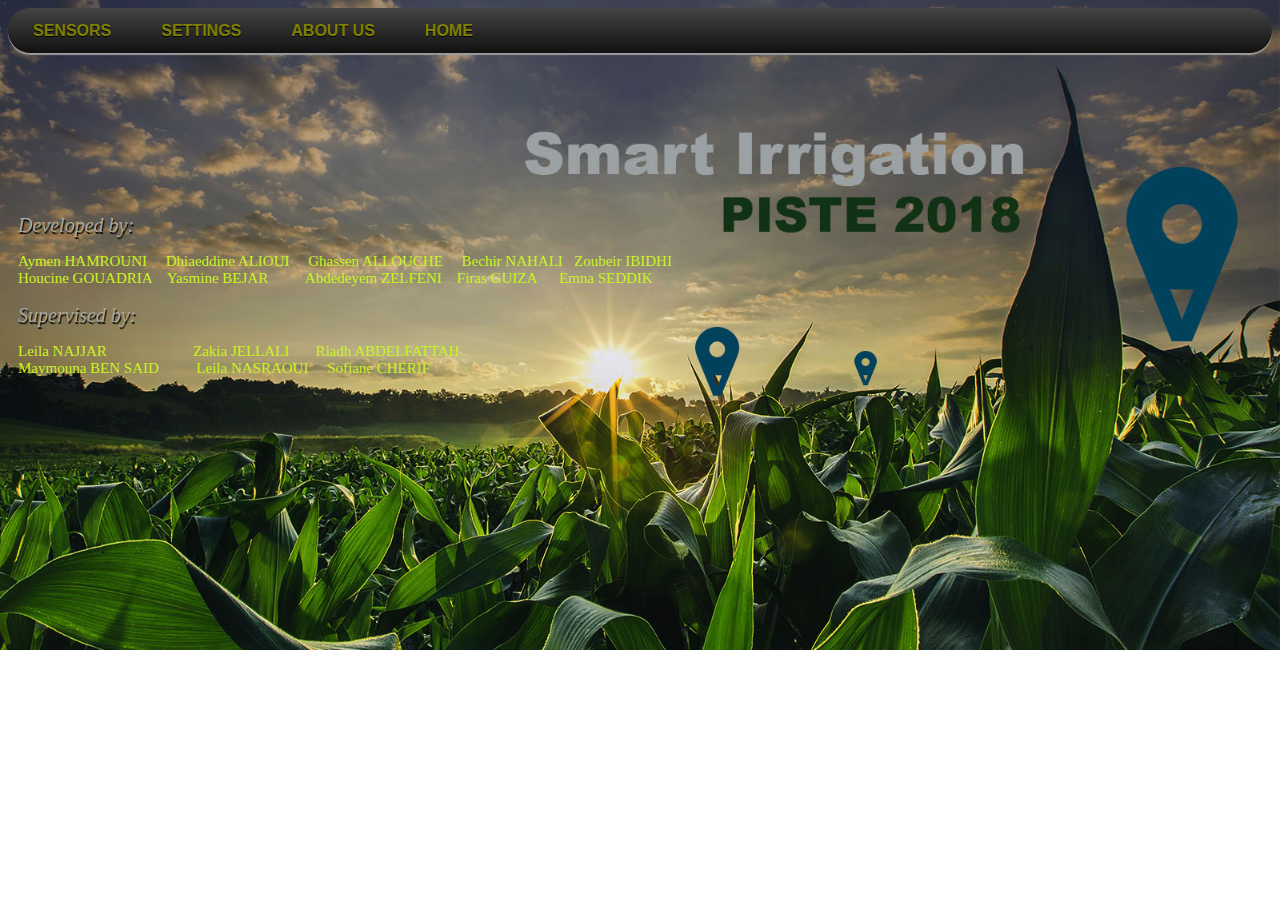
<file: Codes@PISTE01-2018/03-User-Dashboard/SolutionA.A/Dev-Web/index.html>
<!DOCTYPE html>
<html>
    <head>
        <title>IoT_Agro_Environmental</title>
        <meta charset="utf-8" />
		<link rel="stylesheet" href="style.css">
    </head>
    <body>
        		
		<ul id="menu">
			
			<li>
				<a href="#">Sensors</a>
					<ul>
						<li><a href="s1.php">Sensor1</a></li>
						<li><a href="s2.php">Sensor2</a></li>
						
					</ul>
			</li>
			<li>
				<a href="#">Settings</a>
				
					<ul>
						<li><a href="exp.php">Export </a></li>
						<li><a href="del.php">Delete</a></li>

					</ul>	
			</li>
			<li><a href="about.html">About Us</a></li>
            <li><a href="index.html">Home</a></li>
       
		</ul>
        
        <br /> <br />  <br />  <br />  <br /> <br />  <br />  <br />  
		<h2>
             Developed by:<br />
        </h2>
		
          <h3 align="left"> 
            Aymen HAMROUNI   &nbsp; &nbsp; Dhiaeddine ALIOUI  &nbsp; &nbsp;  Ghassen ALLOUCHE &nbsp; &nbsp;  Bechir NAHALI&nbsp;&nbsp;  Zoubeir IBIDHI<br /> 
            Houcine GOUADRIA  &nbsp; &nbsp;Yasmine BEJAR   &nbsp;&nbsp; &nbsp;&nbsp; &nbsp;&nbsp;  Abdedeyem ZELFENI   &nbsp; &nbsp;Firas GUIZA   &nbsp; &nbsp;&nbsp; Emna SEDDIK </h3>
        <h2>
            Supervised by:</h2><h3 align="left"> Leila NAJJAR   &nbsp;&nbsp; &nbsp;&nbsp;&nbsp; &nbsp;&nbsp;&nbsp; &nbsp;&nbsp;&nbsp;&nbsp; &nbsp;&nbsp;&nbsp;&nbsp; &nbsp;Zakia JELLALI   &nbsp; &nbsp; &nbsp;&nbsp;Riadh ABDELFATTAH <br /> 
            Maymouna BEN SAID  &nbsp; &nbsp;&nbsp; &nbsp;&nbsp; &nbsp;Leila NASRAOUI &nbsp; &nbsp; Sofiane CHERIF </h3>
        
         <br />  <br />  <br /> <br />     <br />  <br />  <br /> <br />  <br />  <br />   
		
    </body>
	
	
	
</html>
</file>
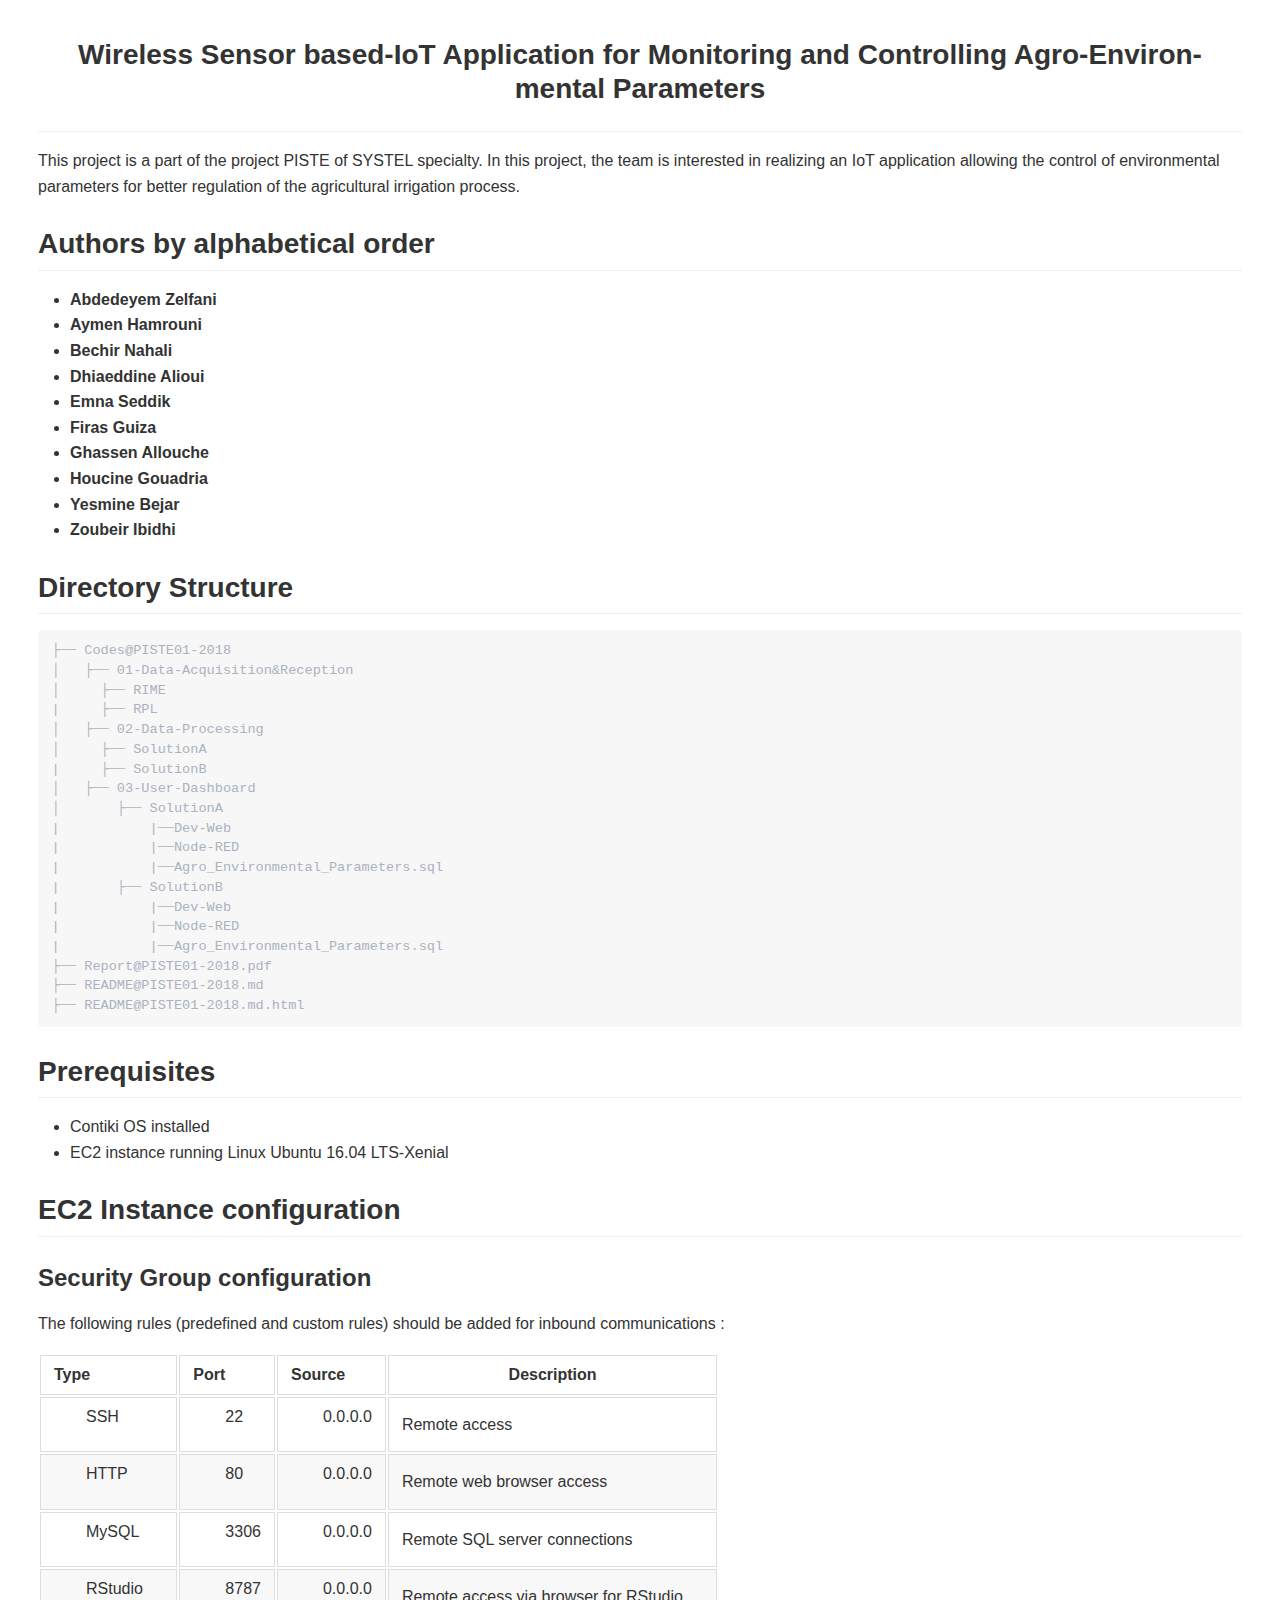
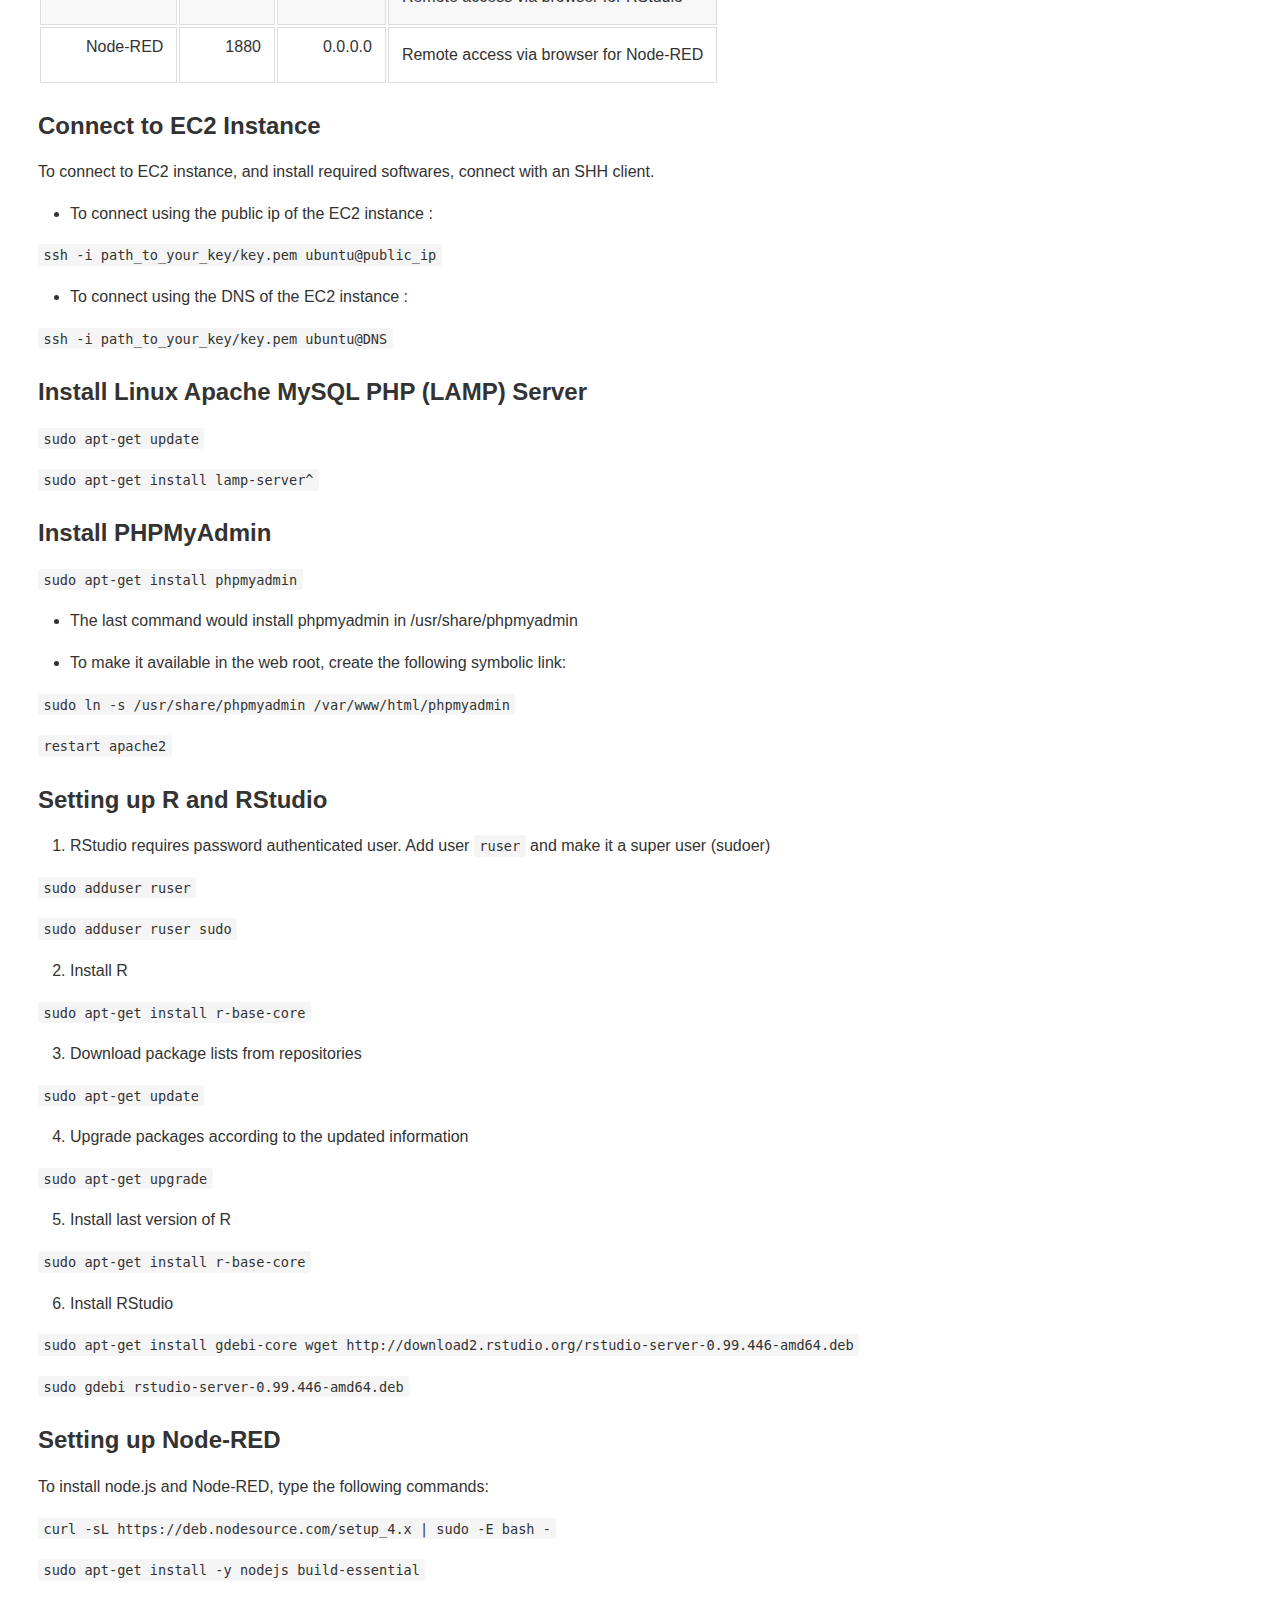
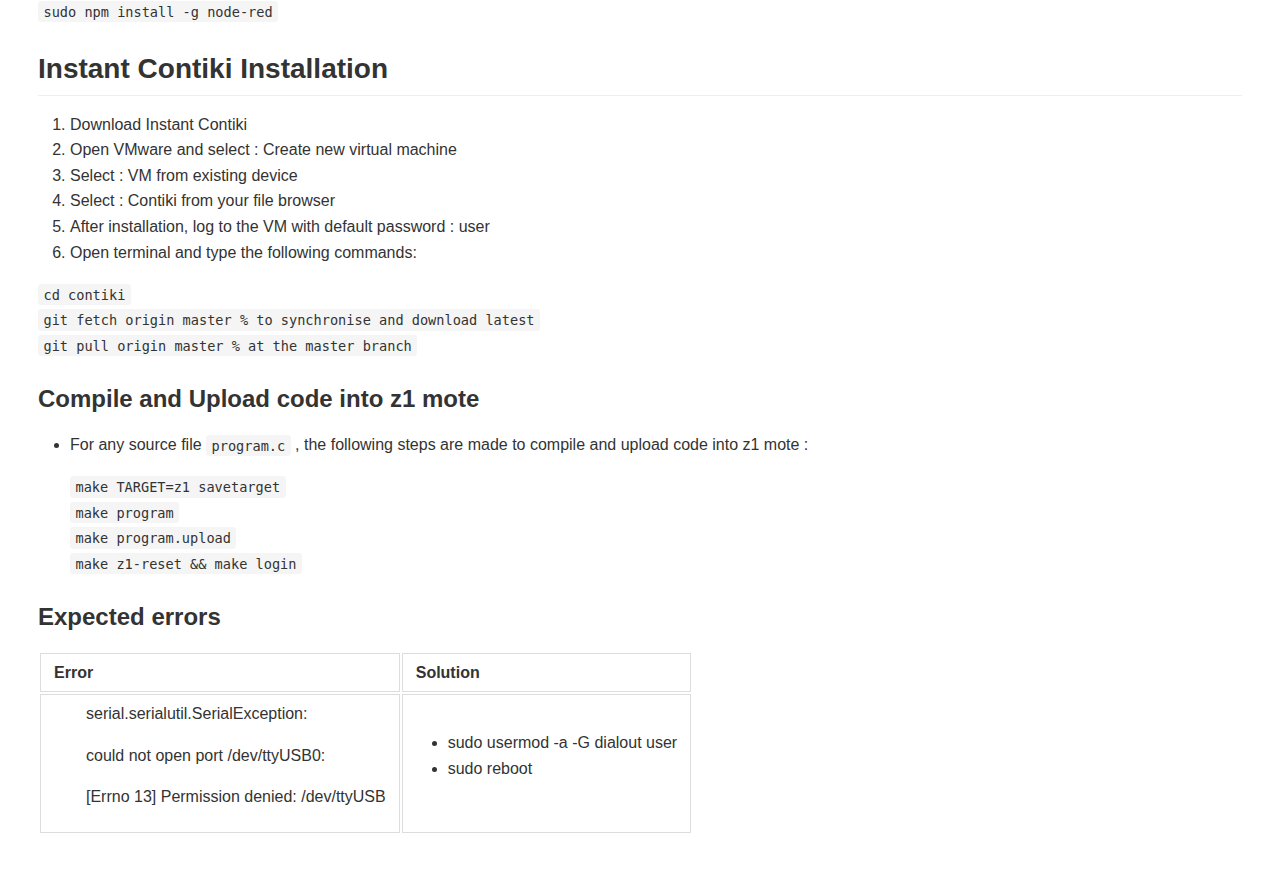
<file: README@PISTE01-2018.md.html>
<!DOCTYPE html>
<html>
  <head>
      <meta charset="utf-8" />
      <title>README@PISTE01-2018</title>
      <style>.markdown-preview:not([data-use-github-style]) { padding: 2em; font-size: 1.2em; color: rgb(171, 178, 191); background-color: rgb(40, 44, 52); overflow: auto; }
.markdown-preview:not([data-use-github-style]) > :first-child { margin-top: 0px; }
.markdown-preview:not([data-use-github-style]) h1, .markdown-preview:not([data-use-github-style]) h2, .markdown-preview:not([data-use-github-style]) h3, .markdown-preview:not([data-use-github-style]) h4, .markdown-preview:not([data-use-github-style]) h5, .markdown-preview:not([data-use-github-style]) h6 { line-height: 1.2; margin-top: 1.5em; margin-bottom: 0.5em; color: rgb(255, 255, 255); }
.markdown-preview:not([data-use-github-style]) h1 { font-size: 2.4em; font-weight: 300; }
.markdown-preview:not([data-use-github-style]) h2 { font-size: 1.8em; font-weight: 400; }
.markdown-preview:not([data-use-github-style]) h3 { font-size: 1.5em; font-weight: 500; }
.markdown-preview:not([data-use-github-style]) h4 { font-size: 1.2em; font-weight: 600; }
.markdown-preview:not([data-use-github-style]) h5 { font-size: 1.1em; font-weight: 600; }
.markdown-preview:not([data-use-github-style]) h6 { font-size: 1em; font-weight: 600; }
.markdown-preview:not([data-use-github-style]) strong { color: rgb(255, 255, 255); }
.markdown-preview:not([data-use-github-style]) del { color: rgb(124, 135, 156); }
.markdown-preview:not([data-use-github-style]) a, .markdown-preview:not([data-use-github-style]) a code { color: rgb(82, 139, 255); }
.markdown-preview:not([data-use-github-style]) img { max-width: 100%; }
.markdown-preview:not([data-use-github-style]) > p { margin-top: 0px; margin-bottom: 1.5em; }
.markdown-preview:not([data-use-github-style]) > ul, .markdown-preview:not([data-use-github-style]) > ol { margin-bottom: 1.5em; }
.markdown-preview:not([data-use-github-style]) blockquote { margin: 1.5em 0px; font-size: inherit; color: rgb(124, 135, 156); border-color: rgb(75, 83, 98); border-width: 4px; }
.markdown-preview:not([data-use-github-style]) hr { margin: 3em 0px; border-top: 2px dashed rgb(75, 83, 98); background: none; }
.markdown-preview:not([data-use-github-style]) table { margin: 1.5em 0px; }
.markdown-preview:not([data-use-github-style]) th { color: rgb(255, 255, 255); }
.markdown-preview:not([data-use-github-style]) th, .markdown-preview:not([data-use-github-style]) td { padding: 0.66em 1em; border: 1px solid rgb(75, 83, 98); }
.markdown-preview:not([data-use-github-style]) code { color: rgb(255, 255, 255); background-color: rgb(58, 63, 75); }
.markdown-preview:not([data-use-github-style]) pre.editor-colors { margin: 1.5em 0px; padding: 1em; font-size: 0.92em; border-radius: 3px; background-color: rgb(49, 54, 63); }
.markdown-preview:not([data-use-github-style]) kbd { color: rgb(255, 255, 255); border-width: 1px 1px 2px; border-style: solid; border-color: rgb(75, 83, 98) rgb(75, 83, 98) rgb(62, 68, 81); border-image: initial; background-color: rgb(58, 63, 75); }
.markdown-preview[data-use-github-style] { font-family: "Helvetica Neue", Helvetica, "Segoe UI", Arial, freesans, sans-serif; line-height: 1.6; word-wrap: break-word; padding: 30px; font-size: 16px; color: rgb(51, 51, 51); background-color: rgb(255, 255, 255); overflow: scroll; }
.markdown-preview[data-use-github-style] > :first-child { margin-top: 0px !important; }
.markdown-preview[data-use-github-style] > :last-child { margin-bottom: 0px !important; }
.markdown-preview[data-use-github-style] a:not([href]) { color: inherit; text-decoration: none; }
.markdown-preview[data-use-github-style] .absent { color: rgb(204, 0, 0); }
.markdown-preview[data-use-github-style] .anchor { position: absolute; top: 0px; left: 0px; display: block; padding-right: 6px; padding-left: 30px; margin-left: -30px; }
.markdown-preview[data-use-github-style] .anchor:focus { outline: none; }
.markdown-preview[data-use-github-style] h1, .markdown-preview[data-use-github-style] h2, .markdown-preview[data-use-github-style] h3, .markdown-preview[data-use-github-style] h4, .markdown-preview[data-use-github-style] h5, .markdown-preview[data-use-github-style] h6 { position: relative; margin-top: 1em; margin-bottom: 16px; font-weight: bold; line-height: 1.4; }
.markdown-preview[data-use-github-style] h1 .octicon-link, .markdown-preview[data-use-github-style] h2 .octicon-link, .markdown-preview[data-use-github-style] h3 .octicon-link, .markdown-preview[data-use-github-style] h4 .octicon-link, .markdown-preview[data-use-github-style] h5 .octicon-link, .markdown-preview[data-use-github-style] h6 .octicon-link { display: none; color: rgb(0, 0, 0); vertical-align: middle; }
.markdown-preview[data-use-github-style] h1:hover .anchor, .markdown-preview[data-use-github-style] h2:hover .anchor, .markdown-preview[data-use-github-style] h3:hover .anchor, .markdown-preview[data-use-github-style] h4:hover .anchor, .markdown-preview[data-use-github-style] h5:hover .anchor, .markdown-preview[data-use-github-style] h6:hover .anchor { padding-left: 8px; margin-left: -30px; text-decoration: none; }
.markdown-preview[data-use-github-style] h1:hover .anchor .octicon-link, .markdown-preview[data-use-github-style] h2:hover .anchor .octicon-link, .markdown-preview[data-use-github-style] h3:hover .anchor .octicon-link, .markdown-preview[data-use-github-style] h4:hover .anchor .octicon-link, .markdown-preview[data-use-github-style] h5:hover .anchor .octicon-link, .markdown-preview[data-use-github-style] h6:hover .anchor .octicon-link { display: inline-block; }
.markdown-preview[data-use-github-style] h1 tt, .markdown-preview[data-use-github-style] h2 tt, .markdown-preview[data-use-github-style] h3 tt, .markdown-preview[data-use-github-style] h4 tt, .markdown-preview[data-use-github-style] h5 tt, .markdown-preview[data-use-github-style] h6 tt, .markdown-preview[data-use-github-style] h1 code, .markdown-preview[data-use-github-style] h2 code, .markdown-preview[data-use-github-style] h3 code, .markdown-preview[data-use-github-style] h4 code, .markdown-preview[data-use-github-style] h5 code, .markdown-preview[data-use-github-style] h6 code { font-size: inherit; }
.markdown-preview[data-use-github-style] h1 { padding-bottom: 0.3em; font-size: 2.25em; line-height: 1.2; border-bottom: 1px solid rgb(238, 238, 238); }
.markdown-preview[data-use-github-style] h1 .anchor { line-height: 1; }
.markdown-preview[data-use-github-style] h2 { padding-bottom: 0.3em; font-size: 1.75em; line-height: 1.225; border-bottom: 1px solid rgb(238, 238, 238); }
.markdown-preview[data-use-github-style] h2 .anchor { line-height: 1; }
.markdown-preview[data-use-github-style] h3 { font-size: 1.5em; line-height: 1.43; }
.markdown-preview[data-use-github-style] h3 .anchor { line-height: 1.2; }
.markdown-preview[data-use-github-style] h4 { font-size: 1.25em; }
.markdown-preview[data-use-github-style] h4 .anchor { line-height: 1.2; }
.markdown-preview[data-use-github-style] h5 { font-size: 1em; }
.markdown-preview[data-use-github-style] h5 .anchor { line-height: 1.1; }
.markdown-preview[data-use-github-style] h6 { font-size: 1em; color: rgb(119, 119, 119); }
.markdown-preview[data-use-github-style] h6 .anchor { line-height: 1.1; }
.markdown-preview[data-use-github-style] p, .markdown-preview[data-use-github-style] blockquote, .markdown-preview[data-use-github-style] ul, .markdown-preview[data-use-github-style] ol, .markdown-preview[data-use-github-style] dl, .markdown-preview[data-use-github-style] table, .markdown-preview[data-use-github-style] pre { margin-top: 0px; margin-bottom: 16px; }
.markdown-preview[data-use-github-style] hr { height: 4px; padding: 0px; margin: 16px 0px; background-color: rgb(231, 231, 231); border: 0px none; }
.markdown-preview[data-use-github-style] ul, .markdown-preview[data-use-github-style] ol { padding-left: 2em; }
.markdown-preview[data-use-github-style] ul.no-list, .markdown-preview[data-use-github-style] ol.no-list { padding: 0px; list-style-type: none; }
.markdown-preview[data-use-github-style] ul ul, .markdown-preview[data-use-github-style] ul ol, .markdown-preview[data-use-github-style] ol ol, .markdown-preview[data-use-github-style] ol ul { margin-top: 0px; margin-bottom: 0px; }
.markdown-preview[data-use-github-style] li > p { margin-top: 16px; }
.markdown-preview[data-use-github-style] dl { padding: 0px; }
.markdown-preview[data-use-github-style] dl dt { padding: 0px; margin-top: 16px; font-size: 1em; font-style: italic; font-weight: bold; }
.markdown-preview[data-use-github-style] dl dd { padding: 0px 16px; margin-bottom: 16px; }
.markdown-preview[data-use-github-style] blockquote { padding: 0px 15px; color: rgb(119, 119, 119); border-left: 4px solid rgb(221, 221, 221); }
.markdown-preview[data-use-github-style] blockquote > :first-child { margin-top: 0px; }
.markdown-preview[data-use-github-style] blockquote > :last-child { margin-bottom: 0px; }
.markdown-preview[data-use-github-style] table { display: block; width: 100%; overflow: auto; word-break: keep-all; }
.markdown-preview[data-use-github-style] table th { font-weight: bold; }
.markdown-preview[data-use-github-style] table th, .markdown-preview[data-use-github-style] table td { padding: 6px 13px; border: 1px solid rgb(221, 221, 221); }
.markdown-preview[data-use-github-style] table tr { background-color: rgb(255, 255, 255); border-top: 1px solid rgb(204, 204, 204); }
.markdown-preview[data-use-github-style] table tr:nth-child(2n) { background-color: rgb(248, 248, 248); }
.markdown-preview[data-use-github-style] img { max-width: 100%; box-sizing: border-box; }
.markdown-preview[data-use-github-style] .emoji { max-width: none; }
.markdown-preview[data-use-github-style] span.frame { display: block; overflow: hidden; }
.markdown-preview[data-use-github-style] span.frame > span { display: block; float: left; width: auto; padding: 7px; margin: 13px 0px 0px; overflow: hidden; border: 1px solid rgb(221, 221, 221); }
.markdown-preview[data-use-github-style] span.frame span img { display: block; float: left; }
.markdown-preview[data-use-github-style] span.frame span span { display: block; padding: 5px 0px 0px; clear: both; color: rgb(51, 51, 51); }
.markdown-preview[data-use-github-style] span.align-center { display: block; overflow: hidden; clear: both; }
.markdown-preview[data-use-github-style] span.align-center > span { display: block; margin: 13px auto 0px; overflow: hidden; text-align: center; }
.markdown-preview[data-use-github-style] span.align-center span img { margin: 0px auto; text-align: center; }
.markdown-preview[data-use-github-style] span.align-right { display: block; overflow: hidden; clear: both; }
.markdown-preview[data-use-github-style] span.align-right > span { display: block; margin: 13px 0px 0px; overflow: hidden; text-align: right; }
.markdown-preview[data-use-github-style] span.align-right span img { margin: 0px; text-align: right; }
.markdown-preview[data-use-github-style] span.float-left { display: block; float: left; margin-right: 13px; overflow: hidden; }
.markdown-preview[data-use-github-style] span.float-left span { margin: 13px 0px 0px; }
.markdown-preview[data-use-github-style] span.float-right { display: block; float: right; margin-left: 13px; overflow: hidden; }
.markdown-preview[data-use-github-style] span.float-right > span { display: block; margin: 13px auto 0px; overflow: hidden; text-align: right; }
.markdown-preview[data-use-github-style] code, .markdown-preview[data-use-github-style] tt { padding: 0.2em 0px; margin: 0px; font-size: 85%; background-color: rgba(0, 0, 0, 0.04); border-radius: 3px; }
.markdown-preview[data-use-github-style] code::before, .markdown-preview[data-use-github-style] tt::before, .markdown-preview[data-use-github-style] code::after, .markdown-preview[data-use-github-style] tt::after { letter-spacing: -0.2em; content: " "; }
.markdown-preview[data-use-github-style] code br, .markdown-preview[data-use-github-style] tt br { display: none; }
.markdown-preview[data-use-github-style] del code { text-decoration: inherit; }
.markdown-preview[data-use-github-style] pre > code { padding: 0px; margin: 0px; font-size: 100%; word-break: normal; white-space: pre; background: transparent; border: 0px; }
.markdown-preview[data-use-github-style] .highlight { margin-bottom: 16px; }
.markdown-preview[data-use-github-style] .highlight pre, .markdown-preview[data-use-github-style] pre { padding: 16px; overflow: auto; font-size: 85%; line-height: 1.45; background-color: rgb(247, 247, 247); border-radius: 3px; }
.markdown-preview[data-use-github-style] .highlight pre { margin-bottom: 0px; word-break: normal; }
.markdown-preview[data-use-github-style] pre { word-wrap: normal; }
.markdown-preview[data-use-github-style] pre code, .markdown-preview[data-use-github-style] pre tt { display: inline; max-width: initial; padding: 0px; margin: 0px; overflow: initial; line-height: inherit; word-wrap: normal; background-color: transparent; border: 0px; }
.markdown-preview[data-use-github-style] pre code::before, .markdown-preview[data-use-github-style] pre tt::before, .markdown-preview[data-use-github-style] pre code::after, .markdown-preview[data-use-github-style] pre tt::after { content: normal; }
.markdown-preview[data-use-github-style] kbd { display: inline-block; padding: 3px 5px; font-size: 11px; line-height: 10px; color: rgb(85, 85, 85); vertical-align: middle; background-color: rgb(252, 252, 252); border-width: 1px; border-style: solid; border-color: rgb(204, 204, 204) rgb(204, 204, 204) rgb(187, 187, 187); border-image: initial; border-radius: 3px; box-shadow: rgb(187, 187, 187) 0px -1px 0px inset; }
.markdown-preview[data-use-github-style] a { color: rgb(51, 122, 183); }
.markdown-preview[data-use-github-style] code { color: inherit; }
.markdown-preview[data-use-github-style] pre.editor-colors { padding: 0.8em 1em; margin-bottom: 1em; font-size: 0.85em; border-radius: 4px; overflow: auto; }
.scrollbars-visible-always .markdown-preview pre.editor-colors .vertical-scrollbar, .scrollbars-visible-always .markdown-preview pre.editor-colors .horizontal-scrollbar { visibility: hidden; }
.scrollbars-visible-always .markdown-preview pre.editor-colors:hover .vertical-scrollbar, .scrollbars-visible-always .markdown-preview pre.editor-colors:hover .horizontal-scrollbar { visibility: visible; }
.markdown-preview .task-list-item-checkbox { position: absolute; margin: 0.25em 0px 0px -1.4em; }
.bracket-matcher .region {
  border-bottom: 1px dotted lime;
  position: absolute;
}
.line-number.bracket-matcher.bracket-matcher {
  color: #abb2bf;
  background-color: #3a3f4b;
}

.spell-check-misspelling .region {
  border-bottom: 2px dotted rgba(255, 51, 51, 0.75);
}
.spell-check-corrections {
  width: 25em !important;
}

pre.editor-colors {
  background-color: #282c34;
  color: #abb2bf;
}
pre.editor-colors .line.cursor-line {
  background-color: rgba(153, 187, 255, 0.04);
}
pre.editor-colors .invisible {
  color: #abb2bf;
}
pre.editor-colors .cursor {
  border-left: 2px solid #528bff;
}
pre.editor-colors .selection .region {
  background-color: #3e4451;
}
pre.editor-colors .bracket-matcher .region {
  border-bottom: 1px solid #528bff;
  box-sizing: border-box;
}
pre.editor-colors .invisible-character {
  color: rgba(171, 178, 191, 0.15);
}
pre.editor-colors .indent-guide {
  color: rgba(171, 178, 191, 0.15);
}
pre.editor-colors .wrap-guide {
  background-color: rgba(171, 178, 191, 0.15);
}
pre.editor-colors .find-result .region.region.region,
pre.editor-colors .current-result .region.region.region {
  border-radius: 2px;
  background-color: rgba(82, 139, 255, 0.24);
  transition: border-color 0.4s;
}
pre.editor-colors .find-result .region.region.region {
  border: 2px solid transparent;
}
pre.editor-colors .current-result .region.region.region {
  border: 2px solid #528bff;
  transition-duration: .1s;
}
pre.editor-colors .gutter .line-number {
  color: #636d83;
  -webkit-font-smoothing: antialiased;
}
pre.editor-colors .gutter .line-number.cursor-line {
  color: #abb2bf;
  background-color: #3a3f4b;
}
pre.editor-colors .gutter .line-number.cursor-line-no-selection {
  background-color: transparent;
}
pre.editor-colors .gutter .line-number .icon-right {
  color: #abb2bf;
}
pre.editor-colors .gutter:not(.git-diff-icon) .line-number.git-line-removed.git-line-removed::before {
  bottom: -3px;
}
pre.editor-colors .gutter:not(.git-diff-icon) .line-number.git-line-removed::after {
  content: "";
  position: absolute;
  left: 0px;
  bottom: 0px;
  width: 25px;
  border-bottom: 1px dotted rgba(224, 82, 82, 0.5);
  pointer-events: none;
}
pre.editor-colors .gutter .line-number.folded,
pre.editor-colors .gutter .line-number:after,
pre.editor-colors .fold-marker:after {
  color: #abb2bf;
}
.syntax--comment {
  color: #5c6370;
  font-style: italic;
}
.syntax--comment .syntax--markup.syntax--link {
  color: #5c6370;
}
.syntax--entity.syntax--name.syntax--type {
  color: #e5c07b;
}
.syntax--entity.syntax--other.syntax--inherited-class {
  color: #98c379;
}
.syntax--keyword {
  color: #c678dd;
}
.syntax--keyword.syntax--control {
  color: #c678dd;
}
.syntax--keyword.syntax--operator {
  color: #abb2bf;
}
.syntax--keyword.syntax--other.syntax--special-method {
  color: #61afef;
}
.syntax--keyword.syntax--other.syntax--unit {
  color: #d19a66;
}
.syntax--storage {
  color: #c678dd;
}
.syntax--storage.syntax--type.syntax--annotation,
.syntax--storage.syntax--type.syntax--primitive {
  color: #c678dd;
}
.syntax--storage.syntax--modifier.syntax--package,
.syntax--storage.syntax--modifier.syntax--import {
  color: #abb2bf;
}
.syntax--constant {
  color: #d19a66;
}
.syntax--constant.syntax--variable {
  color: #d19a66;
}
.syntax--constant.syntax--character.syntax--escape {
  color: #56b6c2;
}
.syntax--constant.syntax--numeric {
  color: #d19a66;
}
.syntax--constant.syntax--other.syntax--color {
  color: #56b6c2;
}
.syntax--constant.syntax--other.syntax--symbol {
  color: #56b6c2;
}
.syntax--variable {
  color: #e06c75;
}
.syntax--variable.syntax--interpolation {
  color: #be5046;
}
.syntax--variable.syntax--parameter {
  color: #abb2bf;
}
.syntax--string {
  color: #98c379;
}
.syntax--string.syntax--regexp {
  color: #56b6c2;
}
.syntax--string.syntax--regexp .syntax--source.syntax--ruby.syntax--embedded {
  color: #e5c07b;
}
.syntax--string.syntax--other.syntax--link {
  color: #e06c75;
}
.syntax--punctuation.syntax--definition.syntax--comment {
  color: #5c6370;
}
.syntax--punctuation.syntax--definition.syntax--method-parameters,
.syntax--punctuation.syntax--definition.syntax--function-parameters,
.syntax--punctuation.syntax--definition.syntax--parameters,
.syntax--punctuation.syntax--definition.syntax--separator,
.syntax--punctuation.syntax--definition.syntax--seperator,
.syntax--punctuation.syntax--definition.syntax--array {
  color: #abb2bf;
}
.syntax--punctuation.syntax--definition.syntax--heading,
.syntax--punctuation.syntax--definition.syntax--identity {
  color: #61afef;
}
.syntax--punctuation.syntax--definition.syntax--bold {
  color: #e5c07b;
  font-weight: bold;
}
.syntax--punctuation.syntax--definition.syntax--italic {
  color: #c678dd;
  font-style: italic;
}
.syntax--punctuation.syntax--section.syntax--embedded {
  color: #be5046;
}
.syntax--punctuation.syntax--section.syntax--method,
.syntax--punctuation.syntax--section.syntax--class,
.syntax--punctuation.syntax--section.syntax--inner-class {
  color: #abb2bf;
}
.syntax--support.syntax--class {
  color: #e5c07b;
}
.syntax--support.syntax--type {
  color: #56b6c2;
}
.syntax--support.syntax--function {
  color: #56b6c2;
}
.syntax--support.syntax--function.syntax--any-method {
  color: #61afef;
}
.syntax--entity.syntax--name.syntax--function {
  color: #61afef;
}
.syntax--entity.syntax--name.syntax--class,
.syntax--entity.syntax--name.syntax--type.syntax--class {
  color: #e5c07b;
}
.syntax--entity.syntax--name.syntax--section {
  color: #61afef;
}
.syntax--entity.syntax--name.syntax--tag {
  color: #e06c75;
}
.syntax--entity.syntax--other.syntax--attribute-name {
  color: #d19a66;
}
.syntax--entity.syntax--other.syntax--attribute-name.syntax--id {
  color: #61afef;
}
.syntax--meta.syntax--class {
  color: #e5c07b;
}
.syntax--meta.syntax--class.syntax--body {
  color: #abb2bf;
}
.syntax--meta.syntax--method-call,
.syntax--meta.syntax--method {
  color: #abb2bf;
}
.syntax--meta.syntax--definition.syntax--variable {
  color: #e06c75;
}
.syntax--meta.syntax--link {
  color: #d19a66;
}
.syntax--meta.syntax--require {
  color: #61afef;
}
.syntax--meta.syntax--selector {
  color: #c678dd;
}
.syntax--meta.syntax--separator {
  color: #abb2bf;
}
.syntax--meta.syntax--tag {
  color: #abb2bf;
}
.syntax--underline {
  text-decoration: underline;
}
.syntax--none {
  color: #abb2bf;
}
.syntax--invalid.syntax--deprecated {
  color: #523d14 !important;
  background-color: #e0c285 !important;
}
.syntax--invalid.syntax--illegal {
  color: white !important;
  background-color: #e05252 !important;
}
.syntax--markup.syntax--bold {
  color: #d19a66;
  font-weight: bold;
}
.syntax--markup.syntax--changed {
  color: #c678dd;
}
.syntax--markup.syntax--deleted {
  color: #e06c75;
}
.syntax--markup.syntax--italic {
  color: #c678dd;
  font-style: italic;
}
.syntax--markup.syntax--heading {
  color: #e06c75;
}
.syntax--markup.syntax--heading .syntax--punctuation.syntax--definition.syntax--heading {
  color: #61afef;
}
.syntax--markup.syntax--link {
  color: #56b6c2;
}
.syntax--markup.syntax--inserted {
  color: #98c379;
}
.syntax--markup.syntax--quote {
  color: #d19a66;
}
.syntax--markup.syntax--raw {
  color: #98c379;
}
.syntax--source.syntax--c .syntax--keyword.syntax--operator {
  color: #c678dd;
}
.syntax--source.syntax--cpp .syntax--keyword.syntax--operator {
  color: #c678dd;
}
.syntax--source.syntax--cs .syntax--keyword.syntax--operator {
  color: #c678dd;
}
.syntax--source.syntax--css .syntax--property-name,
.syntax--source.syntax--css .syntax--property-value {
  color: #828997;
}
.syntax--source.syntax--css .syntax--property-name.syntax--support,
.syntax--source.syntax--css .syntax--property-value.syntax--support {
  color: #abb2bf;
}
.syntax--source.syntax--elixir .syntax--source.syntax--embedded.syntax--source {
  color: #abb2bf;
}
.syntax--source.syntax--elixir .syntax--constant.syntax--language,
.syntax--source.syntax--elixir .syntax--constant.syntax--numeric,
.syntax--source.syntax--elixir .syntax--constant.syntax--definition {
  color: #61afef;
}
.syntax--source.syntax--elixir .syntax--variable.syntax--definition,
.syntax--source.syntax--elixir .syntax--variable.syntax--anonymous {
  color: #c678dd;
}
.syntax--source.syntax--elixir .syntax--parameter.syntax--variable.syntax--function {
  color: #d19a66;
  font-style: italic;
}
.syntax--source.syntax--elixir .syntax--quoted {
  color: #98c379;
}
.syntax--source.syntax--elixir .syntax--keyword.syntax--special-method,
.syntax--source.syntax--elixir .syntax--embedded.syntax--section,
.syntax--source.syntax--elixir .syntax--embedded.syntax--source.syntax--empty {
  color: #e06c75;
}
.syntax--source.syntax--elixir .syntax--readwrite.syntax--module .syntax--punctuation {
  color: #e06c75;
}
.syntax--source.syntax--elixir .syntax--regexp.syntax--section,
.syntax--source.syntax--elixir .syntax--regexp.syntax--string {
  color: #be5046;
}
.syntax--source.syntax--elixir .syntax--separator,
.syntax--source.syntax--elixir .syntax--keyword.syntax--operator {
  color: #d19a66;
}
.syntax--source.syntax--elixir .syntax--variable.syntax--constant {
  color: #e5c07b;
}
.syntax--source.syntax--elixir .syntax--array,
.syntax--source.syntax--elixir .syntax--scope,
.syntax--source.syntax--elixir .syntax--section {
  color: #828997;
}
.syntax--source.syntax--gfm .syntax--markup {
  -webkit-font-smoothing: auto;
}
.syntax--source.syntax--gfm .syntax--link .syntax--entity {
  color: #61afef;
}
.syntax--source.syntax--go .syntax--storage.syntax--type.syntax--string {
  color: #c678dd;
}
.syntax--source.syntax--ini .syntax--keyword.syntax--other.syntax--definition.syntax--ini {
  color: #e06c75;
}
.syntax--source.syntax--java .syntax--storage.syntax--modifier.syntax--import {
  color: #e5c07b;
}
.syntax--source.syntax--java .syntax--storage.syntax--type {
  color: #e5c07b;
}
.syntax--source.syntax--java .syntax--keyword.syntax--operator.syntax--instanceof {
  color: #c678dd;
}
.syntax--source.syntax--java-properties .syntax--meta.syntax--key-pair {
  color: #e06c75;
}
.syntax--source.syntax--java-properties .syntax--meta.syntax--key-pair > .syntax--punctuation {
  color: #abb2bf;
}
.syntax--source.syntax--js .syntax--keyword.syntax--operator {
  color: #56b6c2;
}
.syntax--source.syntax--js .syntax--keyword.syntax--operator.syntax--delete,
.syntax--source.syntax--js .syntax--keyword.syntax--operator.syntax--in,
.syntax--source.syntax--js .syntax--keyword.syntax--operator.syntax--of,
.syntax--source.syntax--js .syntax--keyword.syntax--operator.syntax--instanceof,
.syntax--source.syntax--js .syntax--keyword.syntax--operator.syntax--new,
.syntax--source.syntax--js .syntax--keyword.syntax--operator.syntax--typeof,
.syntax--source.syntax--js .syntax--keyword.syntax--operator.syntax--void {
  color: #c678dd;
}
.syntax--source.syntax--json .syntax--meta.syntax--structure.syntax--dictionary.syntax--json > .syntax--string.syntax--quoted.syntax--json {
  color: #e06c75;
}
.syntax--source.syntax--json .syntax--meta.syntax--structure.syntax--dictionary.syntax--json > .syntax--string.syntax--quoted.syntax--json > .syntax--punctuation.syntax--string {
  color: #e06c75;
}
.syntax--source.syntax--json .syntax--meta.syntax--structure.syntax--dictionary.syntax--json > .syntax--value.syntax--json > .syntax--string.syntax--quoted.syntax--json,
.syntax--source.syntax--json .syntax--meta.syntax--structure.syntax--array.syntax--json > .syntax--value.syntax--json > .syntax--string.syntax--quoted.syntax--json,
.syntax--source.syntax--json .syntax--meta.syntax--structure.syntax--dictionary.syntax--json > .syntax--value.syntax--json > .syntax--string.syntax--quoted.syntax--json > .syntax--punctuation,
.syntax--source.syntax--json .syntax--meta.syntax--structure.syntax--array.syntax--json > .syntax--value.syntax--json > .syntax--string.syntax--quoted.syntax--json > .syntax--punctuation {
  color: #98c379;
}
.syntax--source.syntax--json .syntax--meta.syntax--structure.syntax--dictionary.syntax--json > .syntax--constant.syntax--language.syntax--json,
.syntax--source.syntax--json .syntax--meta.syntax--structure.syntax--array.syntax--json > .syntax--constant.syntax--language.syntax--json {
  color: #56b6c2;
}
.syntax--ng.syntax--interpolation {
  color: #e06c75;
}
.syntax--ng.syntax--interpolation.syntax--begin,
.syntax--ng.syntax--interpolation.syntax--end {
  color: #61afef;
}
.syntax--ng.syntax--interpolation .syntax--function {
  color: #e06c75;
}
.syntax--ng.syntax--interpolation .syntax--function.syntax--begin,
.syntax--ng.syntax--interpolation .syntax--function.syntax--end {
  color: #61afef;
}
.syntax--ng.syntax--interpolation .syntax--bool {
  color: #d19a66;
}
.syntax--ng.syntax--interpolation .syntax--bracket {
  color: #abb2bf;
}
.syntax--ng.syntax--pipe,
.syntax--ng.syntax--operator {
  color: #abb2bf;
}
.syntax--ng.syntax--tag {
  color: #56b6c2;
}
.syntax--ng.syntax--attribute-with-value .syntax--attribute-name {
  color: #e5c07b;
}
.syntax--ng.syntax--attribute-with-value .syntax--string {
  color: #c678dd;
}
.syntax--ng.syntax--attribute-with-value .syntax--string.syntax--begin,
.syntax--ng.syntax--attribute-with-value .syntax--string.syntax--end {
  color: #abb2bf;
}
.syntax--source.syntax--ruby .syntax--constant.syntax--other.syntax--symbol > .syntax--punctuation {
  color: inherit;
}
.syntax--source.syntax--php .syntax--class.syntax--bracket {
  color: #abb2bf;
}
.syntax--source.syntax--python .syntax--keyword.syntax--operator.syntax--logical.syntax--python {
  color: #c678dd;
}
.syntax--source.syntax--python .syntax--variable.syntax--parameter {
  color: #d19a66;
}
</style>
  </head>
  <body class='markdown-preview' data-use-github-style><h2 id="-p-align-center-wireless-sensor-based-iot-application-for-monitoring-and-controlling-agro-environ-mental-parameters-p-"><p align="center"> Wireless Sensor based-IoT Application for Monitoring and Controlling Agro-Environ-mental Parameters </p></h2>
<p>This project is a part of the project PISTE of SYSTEL specialty. In this project, the team is interested in realizing an IoT application allowing the  control of environmental parameters for better regulation of the agricultural irrigation process.</p>
<h2 id="authors-by-alphabetical-order">Authors by alphabetical order</h2>
<ul>
<li><strong> Abdedeyem Zelfani</strong></li>
<li><strong> Aymen Hamrouni</strong></li>
<li><strong> Bechir Nahali </strong></li>
<li><strong> Dhiaeddine Alioui</strong></li>
<li><strong> Emna Seddik</strong></li>
<li><strong> Firas Guiza</strong></li>
<li><strong> Ghassen Allouche </strong></li>
<li><strong> Houcine Gouadria </strong></li>
<li><strong> Yesmine Bejar</strong></li>
<li><strong> Zoubeir Ibidhi </strong></li>
</ul>
<h2 id="directory-structure">Directory Structure</h2>
<pre class="editor-colors lang-"><div class="line"><span class="syntax--text syntax--plain syntax--null-grammar"><span>├──&nbsp;Codes@PISTE01-2018</span></span></div><div class="line"><span class="syntax--text syntax--plain syntax--null-grammar"><span>│&nbsp;&nbsp;&nbsp;├──&nbsp;01-Data-Acquisition&amp;Reception</span></span></div><div class="line"><span class="syntax--text syntax--plain syntax--null-grammar"><span>│&nbsp;&nbsp;&nbsp;&nbsp;&nbsp;├──&nbsp;RIME</span></span></div><div class="line"><span class="syntax--text syntax--plain syntax--null-grammar"><span>|&nbsp;&nbsp;&nbsp;&nbsp;&nbsp;├──&nbsp;RPL</span></span></div><div class="line"><span class="syntax--text syntax--plain syntax--null-grammar"><span>│&nbsp;&nbsp;&nbsp;├──&nbsp;02-Data-Processing</span></span></div><div class="line"><span class="syntax--text syntax--plain syntax--null-grammar"><span>│&nbsp;&nbsp;&nbsp;&nbsp;&nbsp;├──&nbsp;SolutionA</span></span></div><div class="line"><span class="syntax--text syntax--plain syntax--null-grammar"><span>|&nbsp;&nbsp;&nbsp;&nbsp;&nbsp;├──&nbsp;SolutionB</span></span></div><div class="line"><span class="syntax--text syntax--plain syntax--null-grammar"><span>│&nbsp;&nbsp;&nbsp;├──&nbsp;03-User-Dashboard</span></span></div><div class="line"><span class="syntax--text syntax--plain syntax--null-grammar"><span>│&nbsp;&nbsp;&nbsp;&nbsp;&nbsp;&nbsp;&nbsp;├──&nbsp;SolutionA</span></span></div><div class="line"><span class="syntax--text syntax--plain syntax--null-grammar"><span>|&nbsp;&nbsp;&nbsp;&nbsp;&nbsp;&nbsp;&nbsp;&nbsp;&nbsp;&nbsp;&nbsp;|──Dev-Web</span></span></div><div class="line"><span class="syntax--text syntax--plain syntax--null-grammar"><span>|&nbsp;&nbsp;&nbsp;&nbsp;&nbsp;&nbsp;&nbsp;&nbsp;&nbsp;&nbsp;&nbsp;|──Node-RED</span></span></div><div class="line"><span class="syntax--text syntax--plain syntax--null-grammar"><span>|&nbsp;&nbsp;&nbsp;&nbsp;&nbsp;&nbsp;&nbsp;&nbsp;&nbsp;&nbsp;&nbsp;|──Agro_Environmental_Parameters.sql</span></span></div><div class="line"><span class="syntax--text syntax--plain syntax--null-grammar"><span>|&nbsp;&nbsp;&nbsp;&nbsp;&nbsp;&nbsp;&nbsp;├──&nbsp;SolutionB&nbsp;&nbsp;</span></span></div><div class="line"><span class="syntax--text syntax--plain syntax--null-grammar"><span>|&nbsp;&nbsp;&nbsp;&nbsp;&nbsp;&nbsp;&nbsp;&nbsp;&nbsp;&nbsp;&nbsp;|──Dev-Web</span></span></div><div class="line"><span class="syntax--text syntax--plain syntax--null-grammar"><span>|&nbsp;&nbsp;&nbsp;&nbsp;&nbsp;&nbsp;&nbsp;&nbsp;&nbsp;&nbsp;&nbsp;|──Node-RED</span></span></div><div class="line"><span class="syntax--text syntax--plain syntax--null-grammar"><span>|&nbsp;&nbsp;&nbsp;&nbsp;&nbsp;&nbsp;&nbsp;&nbsp;&nbsp;&nbsp;&nbsp;|──Agro_Environmental_Parameters.sql</span></span></div><div class="line"><span class="syntax--text syntax--plain syntax--null-grammar"><span>├──&nbsp;Report@PISTE01-2018.pdf</span></span></div><div class="line"><span class="syntax--text syntax--plain syntax--null-grammar"><span>├──&nbsp;README@PISTE01-2018.md</span></span></div><div class="line"><span class="syntax--text syntax--plain syntax--null-grammar"><span>├──&nbsp;README@PISTE01-2018.md.html</span></span></div></pre><h2 id="prerequisites">Prerequisites</h2>
<ul>
<li>Contiki OS installed</li>
<li>EC2 instance running Linux Ubuntu  16.04 LTS-Xenial</li>
</ul>
<h2 id="ec2-instance-configuration">EC2 Instance configuration</h2>
<h3 id="security-group-configuration">Security Group configuration</h3>
<p>The following rules (predefined and custom rules) should be added for inbound communications :</p>
<table>
<thead>
<tr>
<th style="text-align:left">Type</th>
<th style="text-align:left">Port</th>
<th style="text-align:left">Source</th>
<th>Description</th>
</tr>
</thead>
<tbody>
<tr>
<td style="text-align:left"><ul>   SSH  </ul>  <ul>   </ul> <ul> <ul></ul></ul></td>
<td style="text-align:left"><ul> 22  </ul></td>
<td style="text-align:left"><ul> 0.0.0.0  </ul></td>
<td>Remote access</td>
</tr>
<tr>
<td style="text-align:left"><ul>   HTTP </ul>  <ul>   </ul> <ul> <ul></ul></ul></td>
<td style="text-align:left"><ul> 80 </ul></td>
<td style="text-align:left"><ul> 0.0.0.0  </ul></td>
<td>Remote web browser  access</td>
</tr>
<tr>
<td style="text-align:left"><ul>   MySQL  </ul>  <ul>   </ul> <ul> <ul></ul></ul></td>
<td style="text-align:left"><ul> 3306  </ul></td>
<td style="text-align:left"><ul> 0.0.0.0  </ul></td>
<td>Remote SQL server connections</td>
</tr>
<tr>
<td style="text-align:left"><ul>   RStudio  </ul>  <ul>   </ul> <ul> <ul></ul></ul></td>
<td style="text-align:left"><ul> 8787  </ul></td>
<td style="text-align:left"><ul> 0.0.0.0  </ul></td>
<td>Remote access via browser for RStudio</td>
</tr>
<tr>
<td style="text-align:left"><ul>   Node-RED  </ul>  <ul>   </ul> <ul> <ul></ul></ul></td>
<td style="text-align:left"><ul> 1880  </ul></td>
<td style="text-align:left"><ul> 0.0.0.0  </ul></td>
<td>Remote access via browser for Node-RED</td>
</tr>
</tbody>
</table>
<h3 id="connect-to-ec2-instance">Connect to EC2 Instance</h3>
<p>To connect to EC2 instance, and install required softwares, connect with an SHH client.</p>
<ul>
<li>To connect using the public ip of the EC2 instance :</li>
</ul>
<p><code style="font-family: Menlo, Consolas, &quot;DejaVu Sans Mono&quot;, monospace;">ssh -i path_to_your_key/key.pem ubuntu@public_ip</code></p>
<ul>
<li>To connect using the DNS of the EC2 instance :</li>
</ul>
<p><code style="font-family: Menlo, Consolas, &quot;DejaVu Sans Mono&quot;, monospace;">ssh -i path_to_your_key/key.pem ubuntu@DNS</code></p>
<h3 id="install-linux-apache-mysql-php-lamp-server">Install Linux Apache MySQL PHP (LAMP) Server</h3>
<p><code style="font-family: Menlo, Consolas, &quot;DejaVu Sans Mono&quot;, monospace;">sudo apt-get update</code></p>
<p><code style="font-family: Menlo, Consolas, &quot;DejaVu Sans Mono&quot;, monospace;">sudo apt-get install lamp-server^</code></p>
<h3 id="install-phpmyadmin">Install PHPMyAdmin</h3>
<p><code style="font-family: Menlo, Consolas, &quot;DejaVu Sans Mono&quot;, monospace;">sudo apt-get install phpmyadmin</code></p>
<ul>
<li><p>The last command would install phpmyadmin in /usr/share/phpmyadmin</p>
</li>
<li><p>To make it available in the web root, create the following symbolic link:</p>
</li>
</ul>
<p><code style="font-family: Menlo, Consolas, &quot;DejaVu Sans Mono&quot;, monospace;">sudo ln -s /usr/share/phpmyadmin /var/www/html/phpmyadmin</code></p>
<p><code style="font-family: Menlo, Consolas, &quot;DejaVu Sans Mono&quot;, monospace;">restart apache2</code></p>
<h3 id="setting-up-r-and-rstudio">Setting up R and RStudio</h3>
<ol>
<li>RStudio requires password authenticated user. Add user <code style="font-family: Menlo, Consolas, &quot;DejaVu Sans Mono&quot;, monospace;">ruser</code> and
make it a super user (sudoer)</li>
</ol>
<p><code style="font-family: Menlo, Consolas, &quot;DejaVu Sans Mono&quot;, monospace;">sudo adduser ruser</code></p>
<p><code style="font-family: Menlo, Consolas, &quot;DejaVu Sans Mono&quot;, monospace;">sudo adduser ruser sudo</code></p>
<ol start="2">
<li>Install R</li>
</ol>
<p><code style="font-family: Menlo, Consolas, &quot;DejaVu Sans Mono&quot;, monospace;">sudo apt-get install r-base-core</code></p>
<ol start="3">
<li>Download package lists from repositories</li>
</ol>
<p><code style="font-family: Menlo, Consolas, &quot;DejaVu Sans Mono&quot;, monospace;">sudo apt-get update</code></p>
<ol start="4">
<li>Upgrade packages according to the updated information</li>
</ol>
<p><code style="font-family: Menlo, Consolas, &quot;DejaVu Sans Mono&quot;, monospace;">sudo apt-get upgrade</code></p>
<ol start="5">
<li>Install last version of R</li>
</ol>
<p><code style="font-family: Menlo, Consolas, &quot;DejaVu Sans Mono&quot;, monospace;">sudo apt-get install r-base-core</code></p>
<ol start="6">
<li>Install RStudio</li>
</ol>
<p><code style="font-family: Menlo, Consolas, &quot;DejaVu Sans Mono&quot;, monospace;">sudo apt-get install gdebi-core
wget http://download2.rstudio.org/rstudio-server-0.99.446-amd64.deb</code></p>
<p><code style="font-family: Menlo, Consolas, &quot;DejaVu Sans Mono&quot;, monospace;">sudo gdebi rstudio-server-0.99.446-amd64.deb</code></p>
<h3 id="setting-up-node-red">Setting up Node-RED</h3>
<p>To install node.js and Node-RED, type the following commands:</p>
<p><code style="font-family: Menlo, Consolas, &quot;DejaVu Sans Mono&quot;, monospace;">curl -sL https://deb.nodesource.com/setup_4.x | sudo -E bash -</code></p>
<p><code style="font-family: Menlo, Consolas, &quot;DejaVu Sans Mono&quot;, monospace;">sudo apt-get install -y nodejs build-essential</code></p>
<p><code style="font-family: Menlo, Consolas, &quot;DejaVu Sans Mono&quot;, monospace;">sudo npm install -g node-red</code></p>
<h2 id="instant-contiki-installation">Instant Contiki Installation</h2>
<ol>
<li>Download Instant Contiki</li>
<li>Open VMware and select : Create new virtual machine</li>
<li>Select : VM from existing device</li>
<li>Select : Contiki from your file browser</li>
<li>After installation, log to the VM with default password : user</li>
<li>Open terminal and type the following commands:</li>
</ol>
<p><code style="font-family: Menlo, Consolas, &quot;DejaVu Sans Mono&quot;, monospace;">cd contiki</code><br> <code style="font-family: Menlo, Consolas, &quot;DejaVu Sans Mono&quot;, monospace;">git fetch origin master  % to synchronise and download latest</code><br> <code style="font-family: Menlo, Consolas, &quot;DejaVu Sans Mono&quot;, monospace;">git pull origin master   % at the master branch</code>            </p>
<h3 id="compile-and-upload-code-into-z1-mote">Compile and Upload code into z1 mote</h3>
<ul>
<li><p>For any source file <code style="font-family: Menlo, Consolas, &quot;DejaVu Sans Mono&quot;, monospace;">program.c</code> , the following steps are made to compile and upload code into z1 mote :</p>
<p><code style="font-family: Menlo, Consolas, &quot;DejaVu Sans Mono&quot;, monospace;">make TARGET=z1 savetarget</code><br><code style="font-family: Menlo, Consolas, &quot;DejaVu Sans Mono&quot;, monospace;">make program</code><br><code style="font-family: Menlo, Consolas, &quot;DejaVu Sans Mono&quot;, monospace;">make program.upload</code><br><code style="font-family: Menlo, Consolas, &quot;DejaVu Sans Mono&quot;, monospace;">make z1-reset &amp;&amp; make login</code></p>
</li>
</ul>
<h3 id="expected-errors">Expected errors</h3>
<table>
<thead>
<tr>
<th style="text-align:left">Error</th>
<th style="text-align:left">Solution</th>
</tr>
</thead>
<tbody>
<tr>
<td style="text-align:left"><ul> serial.serialutil.SerialException:  </ul> <ul>  could not open port /dev/ttyUSB0: </ul> <ul>[Errno 13] Permission denied: /dev/ttyUSB  <ul></ul></ul></td>
<td style="text-align:left"><ul> <li>sudo usermod -a -G dialout user  </li> <li> sudo reboot  </li> </ul>   </td>
</tr>
</tbody>
</table></body>
</html>
</file>
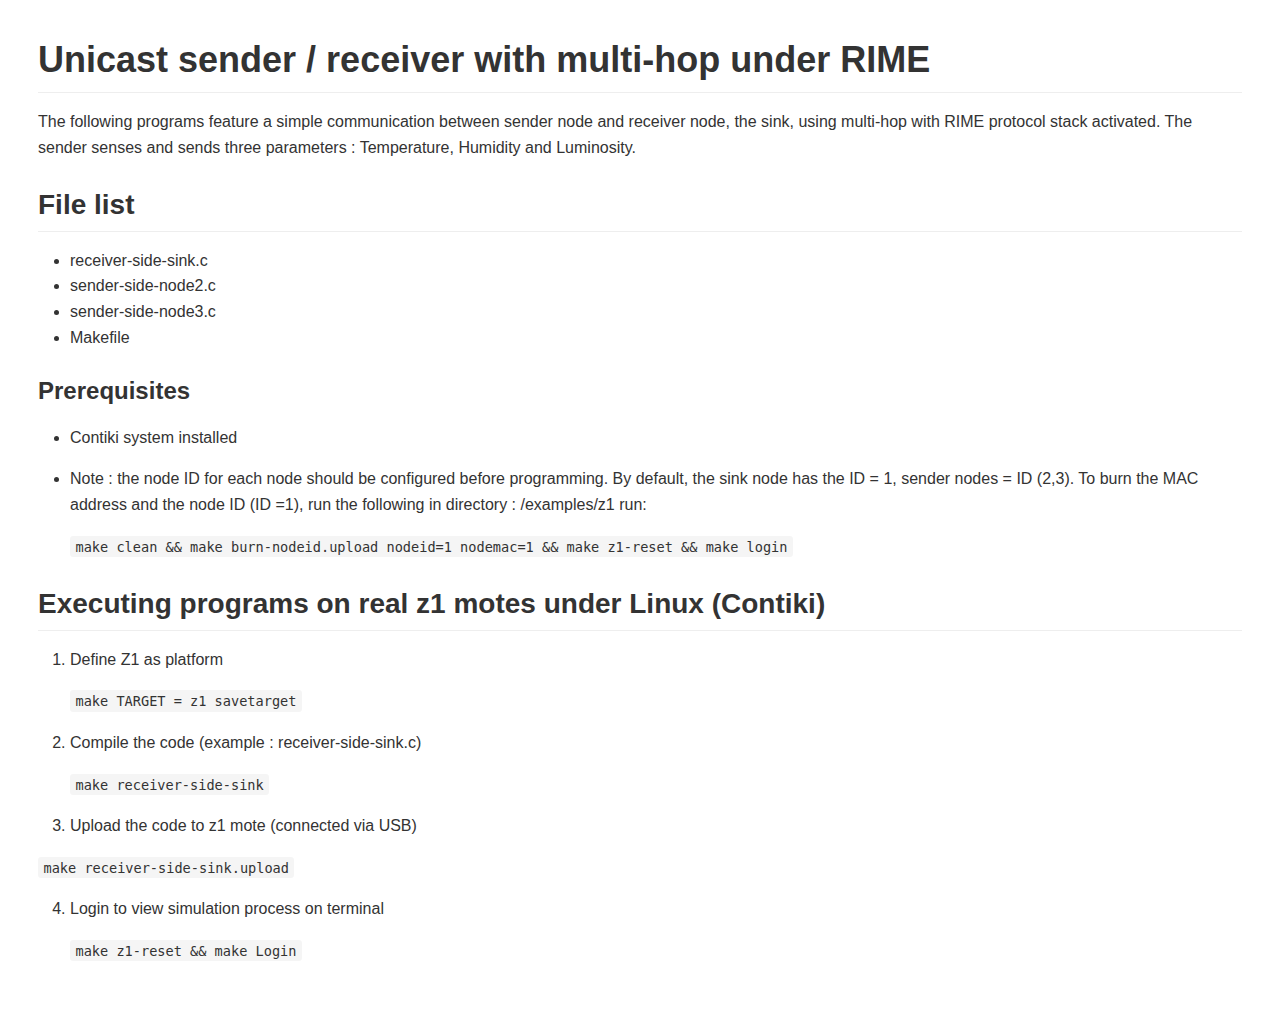
<file: Codes@PISTE01-2018/01-Data-Acquisition&Reception/RIME/README.md.html>
<!DOCTYPE html>
<html>
  <head>
      <meta charset="utf-8" />
      <title>README</title>
      <style>.markdown-preview:not([data-use-github-style]) { padding: 2em; font-size: 1.2em; color: rgb(171, 178, 191); background-color: rgb(40, 44, 52); overflow: auto; }
.markdown-preview:not([data-use-github-style]) > :first-child { margin-top: 0px; }
.markdown-preview:not([data-use-github-style]) h1, .markdown-preview:not([data-use-github-style]) h2, .markdown-preview:not([data-use-github-style]) h3, .markdown-preview:not([data-use-github-style]) h4, .markdown-preview:not([data-use-github-style]) h5, .markdown-preview:not([data-use-github-style]) h6 { line-height: 1.2; margin-top: 1.5em; margin-bottom: 0.5em; color: rgb(255, 255, 255); }
.markdown-preview:not([data-use-github-style]) h1 { font-size: 2.4em; font-weight: 300; }
.markdown-preview:not([data-use-github-style]) h2 { font-size: 1.8em; font-weight: 400; }
.markdown-preview:not([data-use-github-style]) h3 { font-size: 1.5em; font-weight: 500; }
.markdown-preview:not([data-use-github-style]) h4 { font-size: 1.2em; font-weight: 600; }
.markdown-preview:not([data-use-github-style]) h5 { font-size: 1.1em; font-weight: 600; }
.markdown-preview:not([data-use-github-style]) h6 { font-size: 1em; font-weight: 600; }
.markdown-preview:not([data-use-github-style]) strong { color: rgb(255, 255, 255); }
.markdown-preview:not([data-use-github-style]) del { color: rgb(124, 135, 156); }
.markdown-preview:not([data-use-github-style]) a, .markdown-preview:not([data-use-github-style]) a code { color: rgb(82, 139, 255); }
.markdown-preview:not([data-use-github-style]) img { max-width: 100%; }
.markdown-preview:not([data-use-github-style]) > p { margin-top: 0px; margin-bottom: 1.5em; }
.markdown-preview:not([data-use-github-style]) > ul, .markdown-preview:not([data-use-github-style]) > ol { margin-bottom: 1.5em; }
.markdown-preview:not([data-use-github-style]) blockquote { margin: 1.5em 0px; font-size: inherit; color: rgb(124, 135, 156); border-color: rgb(75, 83, 98); border-width: 4px; }
.markdown-preview:not([data-use-github-style]) hr { margin: 3em 0px; border-top: 2px dashed rgb(75, 83, 98); background: none; }
.markdown-preview:not([data-use-github-style]) table { margin: 1.5em 0px; }
.markdown-preview:not([data-use-github-style]) th { color: rgb(255, 255, 255); }
.markdown-preview:not([data-use-github-style]) th, .markdown-preview:not([data-use-github-style]) td { padding: 0.66em 1em; border: 1px solid rgb(75, 83, 98); }
.markdown-preview:not([data-use-github-style]) code { color: rgb(255, 255, 255); background-color: rgb(58, 63, 75); }
.markdown-preview:not([data-use-github-style]) pre.editor-colors { margin: 1.5em 0px; padding: 1em; font-size: 0.92em; border-radius: 3px; background-color: rgb(49, 54, 63); }
.markdown-preview:not([data-use-github-style]) kbd { color: rgb(255, 255, 255); border-width: 1px 1px 2px; border-style: solid; border-color: rgb(75, 83, 98) rgb(75, 83, 98) rgb(62, 68, 81); border-image: initial; background-color: rgb(58, 63, 75); }
.markdown-preview[data-use-github-style] { font-family: "Helvetica Neue", Helvetica, "Segoe UI", Arial, freesans, sans-serif; line-height: 1.6; word-wrap: break-word; padding: 30px; font-size: 16px; color: rgb(51, 51, 51); background-color: rgb(255, 255, 255); overflow: scroll; }
.markdown-preview[data-use-github-style] > :first-child { margin-top: 0px !important; }
.markdown-preview[data-use-github-style] > :last-child { margin-bottom: 0px !important; }
.markdown-preview[data-use-github-style] a:not([href]) { color: inherit; text-decoration: none; }
.markdown-preview[data-use-github-style] .absent { color: rgb(204, 0, 0); }
.markdown-preview[data-use-github-style] .anchor { position: absolute; top: 0px; left: 0px; display: block; padding-right: 6px; padding-left: 30px; margin-left: -30px; }
.markdown-preview[data-use-github-style] .anchor:focus { outline: none; }
.markdown-preview[data-use-github-style] h1, .markdown-preview[data-use-github-style] h2, .markdown-preview[data-use-github-style] h3, .markdown-preview[data-use-github-style] h4, .markdown-preview[data-use-github-style] h5, .markdown-preview[data-use-github-style] h6 { position: relative; margin-top: 1em; margin-bottom: 16px; font-weight: bold; line-height: 1.4; }
.markdown-preview[data-use-github-style] h1 .octicon-link, .markdown-preview[data-use-github-style] h2 .octicon-link, .markdown-preview[data-use-github-style] h3 .octicon-link, .markdown-preview[data-use-github-style] h4 .octicon-link, .markdown-preview[data-use-github-style] h5 .octicon-link, .markdown-preview[data-use-github-style] h6 .octicon-link { display: none; color: rgb(0, 0, 0); vertical-align: middle; }
.markdown-preview[data-use-github-style] h1:hover .anchor, .markdown-preview[data-use-github-style] h2:hover .anchor, .markdown-preview[data-use-github-style] h3:hover .anchor, .markdown-preview[data-use-github-style] h4:hover .anchor, .markdown-preview[data-use-github-style] h5:hover .anchor, .markdown-preview[data-use-github-style] h6:hover .anchor { padding-left: 8px; margin-left: -30px; text-decoration: none; }
.markdown-preview[data-use-github-style] h1:hover .anchor .octicon-link, .markdown-preview[data-use-github-style] h2:hover .anchor .octicon-link, .markdown-preview[data-use-github-style] h3:hover .anchor .octicon-link, .markdown-preview[data-use-github-style] h4:hover .anchor .octicon-link, .markdown-preview[data-use-github-style] h5:hover .anchor .octicon-link, .markdown-preview[data-use-github-style] h6:hover .anchor .octicon-link { display: inline-block; }
.markdown-preview[data-use-github-style] h1 tt, .markdown-preview[data-use-github-style] h2 tt, .markdown-preview[data-use-github-style] h3 tt, .markdown-preview[data-use-github-style] h4 tt, .markdown-preview[data-use-github-style] h5 tt, .markdown-preview[data-use-github-style] h6 tt, .markdown-preview[data-use-github-style] h1 code, .markdown-preview[data-use-github-style] h2 code, .markdown-preview[data-use-github-style] h3 code, .markdown-preview[data-use-github-style] h4 code, .markdown-preview[data-use-github-style] h5 code, .markdown-preview[data-use-github-style] h6 code { font-size: inherit; }
.markdown-preview[data-use-github-style] h1 { padding-bottom: 0.3em; font-size: 2.25em; line-height: 1.2; border-bottom: 1px solid rgb(238, 238, 238); }
.markdown-preview[data-use-github-style] h1 .anchor { line-height: 1; }
.markdown-preview[data-use-github-style] h2 { padding-bottom: 0.3em; font-size: 1.75em; line-height: 1.225; border-bottom: 1px solid rgb(238, 238, 238); }
.markdown-preview[data-use-github-style] h2 .anchor { line-height: 1; }
.markdown-preview[data-use-github-style] h3 { font-size: 1.5em; line-height: 1.43; }
.markdown-preview[data-use-github-style] h3 .anchor { line-height: 1.2; }
.markdown-preview[data-use-github-style] h4 { font-size: 1.25em; }
.markdown-preview[data-use-github-style] h4 .anchor { line-height: 1.2; }
.markdown-preview[data-use-github-style] h5 { font-size: 1em; }
.markdown-preview[data-use-github-style] h5 .anchor { line-height: 1.1; }
.markdown-preview[data-use-github-style] h6 { font-size: 1em; color: rgb(119, 119, 119); }
.markdown-preview[data-use-github-style] h6 .anchor { line-height: 1.1; }
.markdown-preview[data-use-github-style] p, .markdown-preview[data-use-github-style] blockquote, .markdown-preview[data-use-github-style] ul, .markdown-preview[data-use-github-style] ol, .markdown-preview[data-use-github-style] dl, .markdown-preview[data-use-github-style] table, .markdown-preview[data-use-github-style] pre { margin-top: 0px; margin-bottom: 16px; }
.markdown-preview[data-use-github-style] hr { height: 4px; padding: 0px; margin: 16px 0px; background-color: rgb(231, 231, 231); border: 0px none; }
.markdown-preview[data-use-github-style] ul, .markdown-preview[data-use-github-style] ol { padding-left: 2em; }
.markdown-preview[data-use-github-style] ul.no-list, .markdown-preview[data-use-github-style] ol.no-list { padding: 0px; list-style-type: none; }
.markdown-preview[data-use-github-style] ul ul, .markdown-preview[data-use-github-style] ul ol, .markdown-preview[data-use-github-style] ol ol, .markdown-preview[data-use-github-style] ol ul { margin-top: 0px; margin-bottom: 0px; }
.markdown-preview[data-use-github-style] li > p { margin-top: 16px; }
.markdown-preview[data-use-github-style] dl { padding: 0px; }
.markdown-preview[data-use-github-style] dl dt { padding: 0px; margin-top: 16px; font-size: 1em; font-style: italic; font-weight: bold; }
.markdown-preview[data-use-github-style] dl dd { padding: 0px 16px; margin-bottom: 16px; }
.markdown-preview[data-use-github-style] blockquote { padding: 0px 15px; color: rgb(119, 119, 119); border-left: 4px solid rgb(221, 221, 221); }
.markdown-preview[data-use-github-style] blockquote > :first-child { margin-top: 0px; }
.markdown-preview[data-use-github-style] blockquote > :last-child { margin-bottom: 0px; }
.markdown-preview[data-use-github-style] table { display: block; width: 100%; overflow: auto; word-break: keep-all; }
.markdown-preview[data-use-github-style] table th { font-weight: bold; }
.markdown-preview[data-use-github-style] table th, .markdown-preview[data-use-github-style] table td { padding: 6px 13px; border: 1px solid rgb(221, 221, 221); }
.markdown-preview[data-use-github-style] table tr { background-color: rgb(255, 255, 255); border-top: 1px solid rgb(204, 204, 204); }
.markdown-preview[data-use-github-style] table tr:nth-child(2n) { background-color: rgb(248, 248, 248); }
.markdown-preview[data-use-github-style] img { max-width: 100%; box-sizing: border-box; }
.markdown-preview[data-use-github-style] .emoji { max-width: none; }
.markdown-preview[data-use-github-style] span.frame { display: block; overflow: hidden; }
.markdown-preview[data-use-github-style] span.frame > span { display: block; float: left; width: auto; padding: 7px; margin: 13px 0px 0px; overflow: hidden; border: 1px solid rgb(221, 221, 221); }
.markdown-preview[data-use-github-style] span.frame span img { display: block; float: left; }
.markdown-preview[data-use-github-style] span.frame span span { display: block; padding: 5px 0px 0px; clear: both; color: rgb(51, 51, 51); }
.markdown-preview[data-use-github-style] span.align-center { display: block; overflow: hidden; clear: both; }
.markdown-preview[data-use-github-style] span.align-center > span { display: block; margin: 13px auto 0px; overflow: hidden; text-align: center; }
.markdown-preview[data-use-github-style] span.align-center span img { margin: 0px auto; text-align: center; }
.markdown-preview[data-use-github-style] span.align-right { display: block; overflow: hidden; clear: both; }
.markdown-preview[data-use-github-style] span.align-right > span { display: block; margin: 13px 0px 0px; overflow: hidden; text-align: right; }
.markdown-preview[data-use-github-style] span.align-right span img { margin: 0px; text-align: right; }
.markdown-preview[data-use-github-style] span.float-left { display: block; float: left; margin-right: 13px; overflow: hidden; }
.markdown-preview[data-use-github-style] span.float-left span { margin: 13px 0px 0px; }
.markdown-preview[data-use-github-style] span.float-right { display: block; float: right; margin-left: 13px; overflow: hidden; }
.markdown-preview[data-use-github-style] span.float-right > span { display: block; margin: 13px auto 0px; overflow: hidden; text-align: right; }
.markdown-preview[data-use-github-style] code, .markdown-preview[data-use-github-style] tt { padding: 0.2em 0px; margin: 0px; font-size: 85%; background-color: rgba(0, 0, 0, 0.04); border-radius: 3px; }
.markdown-preview[data-use-github-style] code::before, .markdown-preview[data-use-github-style] tt::before, .markdown-preview[data-use-github-style] code::after, .markdown-preview[data-use-github-style] tt::after { letter-spacing: -0.2em; content: " "; }
.markdown-preview[data-use-github-style] code br, .markdown-preview[data-use-github-style] tt br { display: none; }
.markdown-preview[data-use-github-style] del code { text-decoration: inherit; }
.markdown-preview[data-use-github-style] pre > code { padding: 0px; margin: 0px; font-size: 100%; word-break: normal; white-space: pre; background: transparent; border: 0px; }
.markdown-preview[data-use-github-style] .highlight { margin-bottom: 16px; }
.markdown-preview[data-use-github-style] .highlight pre, .markdown-preview[data-use-github-style] pre { padding: 16px; overflow: auto; font-size: 85%; line-height: 1.45; background-color: rgb(247, 247, 247); border-radius: 3px; }
.markdown-preview[data-use-github-style] .highlight pre { margin-bottom: 0px; word-break: normal; }
.markdown-preview[data-use-github-style] pre { word-wrap: normal; }
.markdown-preview[data-use-github-style] pre code, .markdown-preview[data-use-github-style] pre tt { display: inline; max-width: initial; padding: 0px; margin: 0px; overflow: initial; line-height: inherit; word-wrap: normal; background-color: transparent; border: 0px; }
.markdown-preview[data-use-github-style] pre code::before, .markdown-preview[data-use-github-style] pre tt::before, .markdown-preview[data-use-github-style] pre code::after, .markdown-preview[data-use-github-style] pre tt::after { content: normal; }
.markdown-preview[data-use-github-style] kbd { display: inline-block; padding: 3px 5px; font-size: 11px; line-height: 10px; color: rgb(85, 85, 85); vertical-align: middle; background-color: rgb(252, 252, 252); border-width: 1px; border-style: solid; border-color: rgb(204, 204, 204) rgb(204, 204, 204) rgb(187, 187, 187); border-image: initial; border-radius: 3px; box-shadow: rgb(187, 187, 187) 0px -1px 0px inset; }
.markdown-preview[data-use-github-style] a { color: rgb(51, 122, 183); }
.markdown-preview[data-use-github-style] code { color: inherit; }
.markdown-preview[data-use-github-style] pre.editor-colors { padding: 0.8em 1em; margin-bottom: 1em; font-size: 0.85em; border-radius: 4px; overflow: auto; }
.scrollbars-visible-always .markdown-preview pre.editor-colors .vertical-scrollbar, .scrollbars-visible-always .markdown-preview pre.editor-colors .horizontal-scrollbar { visibility: hidden; }
.scrollbars-visible-always .markdown-preview pre.editor-colors:hover .vertical-scrollbar, .scrollbars-visible-always .markdown-preview pre.editor-colors:hover .horizontal-scrollbar { visibility: visible; }
.markdown-preview .task-list-item-checkbox { position: absolute; margin: 0.25em 0px 0px -1.4em; }
.bracket-matcher .region {
  border-bottom: 1px dotted lime;
  position: absolute;
}
.line-number.bracket-matcher.bracket-matcher {
  color: #abb2bf;
  background-color: #3a3f4b;
}

.spell-check-misspelling .region {
  border-bottom: 2px dotted rgba(255, 51, 51, 0.75);
}
.spell-check-corrections {
  width: 25em !important;
}

pre.editor-colors {
  background-color: #282c34;
  color: #abb2bf;
}
pre.editor-colors .line.cursor-line {
  background-color: rgba(153, 187, 255, 0.04);
}
pre.editor-colors .invisible {
  color: #abb2bf;
}
pre.editor-colors .cursor {
  border-left: 2px solid #528bff;
}
pre.editor-colors .selection .region {
  background-color: #3e4451;
}
pre.editor-colors .bracket-matcher .region {
  border-bottom: 1px solid #528bff;
  box-sizing: border-box;
}
pre.editor-colors .invisible-character {
  color: rgba(171, 178, 191, 0.15);
}
pre.editor-colors .indent-guide {
  color: rgba(171, 178, 191, 0.15);
}
pre.editor-colors .wrap-guide {
  background-color: rgba(171, 178, 191, 0.15);
}
pre.editor-colors .find-result .region.region.region,
pre.editor-colors .current-result .region.region.region {
  border-radius: 2px;
  background-color: rgba(82, 139, 255, 0.24);
  transition: border-color 0.4s;
}
pre.editor-colors .find-result .region.region.region {
  border: 2px solid transparent;
}
pre.editor-colors .current-result .region.region.region {
  border: 2px solid #528bff;
  transition-duration: .1s;
}
pre.editor-colors .gutter .line-number {
  color: #636d83;
  -webkit-font-smoothing: antialiased;
}
pre.editor-colors .gutter .line-number.cursor-line {
  color: #abb2bf;
  background-color: #3a3f4b;
}
pre.editor-colors .gutter .line-number.cursor-line-no-selection {
  background-color: transparent;
}
pre.editor-colors .gutter .line-number .icon-right {
  color: #abb2bf;
}
pre.editor-colors .gutter:not(.git-diff-icon) .line-number.git-line-removed.git-line-removed::before {
  bottom: -3px;
}
pre.editor-colors .gutter:not(.git-diff-icon) .line-number.git-line-removed::after {
  content: "";
  position: absolute;
  left: 0px;
  bottom: 0px;
  width: 25px;
  border-bottom: 1px dotted rgba(224, 82, 82, 0.5);
  pointer-events: none;
}
pre.editor-colors .gutter .line-number.folded,
pre.editor-colors .gutter .line-number:after,
pre.editor-colors .fold-marker:after {
  color: #abb2bf;
}
.syntax--comment {
  color: #5c6370;
  font-style: italic;
}
.syntax--comment .syntax--markup.syntax--link {
  color: #5c6370;
}
.syntax--entity.syntax--name.syntax--type {
  color: #e5c07b;
}
.syntax--entity.syntax--other.syntax--inherited-class {
  color: #98c379;
}
.syntax--keyword {
  color: #c678dd;
}
.syntax--keyword.syntax--control {
  color: #c678dd;
}
.syntax--keyword.syntax--operator {
  color: #abb2bf;
}
.syntax--keyword.syntax--other.syntax--special-method {
  color: #61afef;
}
.syntax--keyword.syntax--other.syntax--unit {
  color: #d19a66;
}
.syntax--storage {
  color: #c678dd;
}
.syntax--storage.syntax--type.syntax--annotation,
.syntax--storage.syntax--type.syntax--primitive {
  color: #c678dd;
}
.syntax--storage.syntax--modifier.syntax--package,
.syntax--storage.syntax--modifier.syntax--import {
  color: #abb2bf;
}
.syntax--constant {
  color: #d19a66;
}
.syntax--constant.syntax--variable {
  color: #d19a66;
}
.syntax--constant.syntax--character.syntax--escape {
  color: #56b6c2;
}
.syntax--constant.syntax--numeric {
  color: #d19a66;
}
.syntax--constant.syntax--other.syntax--color {
  color: #56b6c2;
}
.syntax--constant.syntax--other.syntax--symbol {
  color: #56b6c2;
}
.syntax--variable {
  color: #e06c75;
}
.syntax--variable.syntax--interpolation {
  color: #be5046;
}
.syntax--variable.syntax--parameter {
  color: #abb2bf;
}
.syntax--string {
  color: #98c379;
}
.syntax--string.syntax--regexp {
  color: #56b6c2;
}
.syntax--string.syntax--regexp .syntax--source.syntax--ruby.syntax--embedded {
  color: #e5c07b;
}
.syntax--string.syntax--other.syntax--link {
  color: #e06c75;
}
.syntax--punctuation.syntax--definition.syntax--comment {
  color: #5c6370;
}
.syntax--punctuation.syntax--definition.syntax--method-parameters,
.syntax--punctuation.syntax--definition.syntax--function-parameters,
.syntax--punctuation.syntax--definition.syntax--parameters,
.syntax--punctuation.syntax--definition.syntax--separator,
.syntax--punctuation.syntax--definition.syntax--seperator,
.syntax--punctuation.syntax--definition.syntax--array {
  color: #abb2bf;
}
.syntax--punctuation.syntax--definition.syntax--heading,
.syntax--punctuation.syntax--definition.syntax--identity {
  color: #61afef;
}
.syntax--punctuation.syntax--definition.syntax--bold {
  color: #e5c07b;
  font-weight: bold;
}
.syntax--punctuation.syntax--definition.syntax--italic {
  color: #c678dd;
  font-style: italic;
}
.syntax--punctuation.syntax--section.syntax--embedded {
  color: #be5046;
}
.syntax--punctuation.syntax--section.syntax--method,
.syntax--punctuation.syntax--section.syntax--class,
.syntax--punctuation.syntax--section.syntax--inner-class {
  color: #abb2bf;
}
.syntax--support.syntax--class {
  color: #e5c07b;
}
.syntax--support.syntax--type {
  color: #56b6c2;
}
.syntax--support.syntax--function {
  color: #56b6c2;
}
.syntax--support.syntax--function.syntax--any-method {
  color: #61afef;
}
.syntax--entity.syntax--name.syntax--function {
  color: #61afef;
}
.syntax--entity.syntax--name.syntax--class,
.syntax--entity.syntax--name.syntax--type.syntax--class {
  color: #e5c07b;
}
.syntax--entity.syntax--name.syntax--section {
  color: #61afef;
}
.syntax--entity.syntax--name.syntax--tag {
  color: #e06c75;
}
.syntax--entity.syntax--other.syntax--attribute-name {
  color: #d19a66;
}
.syntax--entity.syntax--other.syntax--attribute-name.syntax--id {
  color: #61afef;
}
.syntax--meta.syntax--class {
  color: #e5c07b;
}
.syntax--meta.syntax--class.syntax--body {
  color: #abb2bf;
}
.syntax--meta.syntax--method-call,
.syntax--meta.syntax--method {
  color: #abb2bf;
}
.syntax--meta.syntax--definition.syntax--variable {
  color: #e06c75;
}
.syntax--meta.syntax--link {
  color: #d19a66;
}
.syntax--meta.syntax--require {
  color: #61afef;
}
.syntax--meta.syntax--selector {
  color: #c678dd;
}
.syntax--meta.syntax--separator {
  color: #abb2bf;
}
.syntax--meta.syntax--tag {
  color: #abb2bf;
}
.syntax--underline {
  text-decoration: underline;
}
.syntax--none {
  color: #abb2bf;
}
.syntax--invalid.syntax--deprecated {
  color: #523d14 !important;
  background-color: #e0c285 !important;
}
.syntax--invalid.syntax--illegal {
  color: white !important;
  background-color: #e05252 !important;
}
.syntax--markup.syntax--bold {
  color: #d19a66;
  font-weight: bold;
}
.syntax--markup.syntax--changed {
  color: #c678dd;
}
.syntax--markup.syntax--deleted {
  color: #e06c75;
}
.syntax--markup.syntax--italic {
  color: #c678dd;
  font-style: italic;
}
.syntax--markup.syntax--heading {
  color: #e06c75;
}
.syntax--markup.syntax--heading .syntax--punctuation.syntax--definition.syntax--heading {
  color: #61afef;
}
.syntax--markup.syntax--link {
  color: #56b6c2;
}
.syntax--markup.syntax--inserted {
  color: #98c379;
}
.syntax--markup.syntax--quote {
  color: #d19a66;
}
.syntax--markup.syntax--raw {
  color: #98c379;
}
.syntax--source.syntax--c .syntax--keyword.syntax--operator {
  color: #c678dd;
}
.syntax--source.syntax--cpp .syntax--keyword.syntax--operator {
  color: #c678dd;
}
.syntax--source.syntax--cs .syntax--keyword.syntax--operator {
  color: #c678dd;
}
.syntax--source.syntax--css .syntax--property-name,
.syntax--source.syntax--css .syntax--property-value {
  color: #828997;
}
.syntax--source.syntax--css .syntax--property-name.syntax--support,
.syntax--source.syntax--css .syntax--property-value.syntax--support {
  color: #abb2bf;
}
.syntax--source.syntax--elixir .syntax--source.syntax--embedded.syntax--source {
  color: #abb2bf;
}
.syntax--source.syntax--elixir .syntax--constant.syntax--language,
.syntax--source.syntax--elixir .syntax--constant.syntax--numeric,
.syntax--source.syntax--elixir .syntax--constant.syntax--definition {
  color: #61afef;
}
.syntax--source.syntax--elixir .syntax--variable.syntax--definition,
.syntax--source.syntax--elixir .syntax--variable.syntax--anonymous {
  color: #c678dd;
}
.syntax--source.syntax--elixir .syntax--parameter.syntax--variable.syntax--function {
  color: #d19a66;
  font-style: italic;
}
.syntax--source.syntax--elixir .syntax--quoted {
  color: #98c379;
}
.syntax--source.syntax--elixir .syntax--keyword.syntax--special-method,
.syntax--source.syntax--elixir .syntax--embedded.syntax--section,
.syntax--source.syntax--elixir .syntax--embedded.syntax--source.syntax--empty {
  color: #e06c75;
}
.syntax--source.syntax--elixir .syntax--readwrite.syntax--module .syntax--punctuation {
  color: #e06c75;
}
.syntax--source.syntax--elixir .syntax--regexp.syntax--section,
.syntax--source.syntax--elixir .syntax--regexp.syntax--string {
  color: #be5046;
}
.syntax--source.syntax--elixir .syntax--separator,
.syntax--source.syntax--elixir .syntax--keyword.syntax--operator {
  color: #d19a66;
}
.syntax--source.syntax--elixir .syntax--variable.syntax--constant {
  color: #e5c07b;
}
.syntax--source.syntax--elixir .syntax--array,
.syntax--source.syntax--elixir .syntax--scope,
.syntax--source.syntax--elixir .syntax--section {
  color: #828997;
}
.syntax--source.syntax--gfm .syntax--markup {
  -webkit-font-smoothing: auto;
}
.syntax--source.syntax--gfm .syntax--link .syntax--entity {
  color: #61afef;
}
.syntax--source.syntax--go .syntax--storage.syntax--type.syntax--string {
  color: #c678dd;
}
.syntax--source.syntax--ini .syntax--keyword.syntax--other.syntax--definition.syntax--ini {
  color: #e06c75;
}
.syntax--source.syntax--java .syntax--storage.syntax--modifier.syntax--import {
  color: #e5c07b;
}
.syntax--source.syntax--java .syntax--storage.syntax--type {
  color: #e5c07b;
}
.syntax--source.syntax--java .syntax--keyword.syntax--operator.syntax--instanceof {
  color: #c678dd;
}
.syntax--source.syntax--java-properties .syntax--meta.syntax--key-pair {
  color: #e06c75;
}
.syntax--source.syntax--java-properties .syntax--meta.syntax--key-pair > .syntax--punctuation {
  color: #abb2bf;
}
.syntax--source.syntax--js .syntax--keyword.syntax--operator {
  color: #56b6c2;
}
.syntax--source.syntax--js .syntax--keyword.syntax--operator.syntax--delete,
.syntax--source.syntax--js .syntax--keyword.syntax--operator.syntax--in,
.syntax--source.syntax--js .syntax--keyword.syntax--operator.syntax--of,
.syntax--source.syntax--js .syntax--keyword.syntax--operator.syntax--instanceof,
.syntax--source.syntax--js .syntax--keyword.syntax--operator.syntax--new,
.syntax--source.syntax--js .syntax--keyword.syntax--operator.syntax--typeof,
.syntax--source.syntax--js .syntax--keyword.syntax--operator.syntax--void {
  color: #c678dd;
}
.syntax--source.syntax--json .syntax--meta.syntax--structure.syntax--dictionary.syntax--json > .syntax--string.syntax--quoted.syntax--json {
  color: #e06c75;
}
.syntax--source.syntax--json .syntax--meta.syntax--structure.syntax--dictionary.syntax--json > .syntax--string.syntax--quoted.syntax--json > .syntax--punctuation.syntax--string {
  color: #e06c75;
}
.syntax--source.syntax--json .syntax--meta.syntax--structure.syntax--dictionary.syntax--json > .syntax--value.syntax--json > .syntax--string.syntax--quoted.syntax--json,
.syntax--source.syntax--json .syntax--meta.syntax--structure.syntax--array.syntax--json > .syntax--value.syntax--json > .syntax--string.syntax--quoted.syntax--json,
.syntax--source.syntax--json .syntax--meta.syntax--structure.syntax--dictionary.syntax--json > .syntax--value.syntax--json > .syntax--string.syntax--quoted.syntax--json > .syntax--punctuation,
.syntax--source.syntax--json .syntax--meta.syntax--structure.syntax--array.syntax--json > .syntax--value.syntax--json > .syntax--string.syntax--quoted.syntax--json > .syntax--punctuation {
  color: #98c379;
}
.syntax--source.syntax--json .syntax--meta.syntax--structure.syntax--dictionary.syntax--json > .syntax--constant.syntax--language.syntax--json,
.syntax--source.syntax--json .syntax--meta.syntax--structure.syntax--array.syntax--json > .syntax--constant.syntax--language.syntax--json {
  color: #56b6c2;
}
.syntax--ng.syntax--interpolation {
  color: #e06c75;
}
.syntax--ng.syntax--interpolation.syntax--begin,
.syntax--ng.syntax--interpolation.syntax--end {
  color: #61afef;
}
.syntax--ng.syntax--interpolation .syntax--function {
  color: #e06c75;
}
.syntax--ng.syntax--interpolation .syntax--function.syntax--begin,
.syntax--ng.syntax--interpolation .syntax--function.syntax--end {
  color: #61afef;
}
.syntax--ng.syntax--interpolation .syntax--bool {
  color: #d19a66;
}
.syntax--ng.syntax--interpolation .syntax--bracket {
  color: #abb2bf;
}
.syntax--ng.syntax--pipe,
.syntax--ng.syntax--operator {
  color: #abb2bf;
}
.syntax--ng.syntax--tag {
  color: #56b6c2;
}
.syntax--ng.syntax--attribute-with-value .syntax--attribute-name {
  color: #e5c07b;
}
.syntax--ng.syntax--attribute-with-value .syntax--string {
  color: #c678dd;
}
.syntax--ng.syntax--attribute-with-value .syntax--string.syntax--begin,
.syntax--ng.syntax--attribute-with-value .syntax--string.syntax--end {
  color: #abb2bf;
}
.syntax--source.syntax--ruby .syntax--constant.syntax--other.syntax--symbol > .syntax--punctuation {
  color: inherit;
}
.syntax--source.syntax--php .syntax--class.syntax--bracket {
  color: #abb2bf;
}
.syntax--source.syntax--python .syntax--keyword.syntax--operator.syntax--logical.syntax--python {
  color: #c678dd;
}
.syntax--source.syntax--python .syntax--variable.syntax--parameter {
  color: #d19a66;
}
</style>
  </head>
  <body class='markdown-preview' data-use-github-style><h1 id="unicast-sender-receiver-with-multi-hop-under-rime">Unicast sender / receiver with multi-hop under RIME</h1>
<p> The following programs feature a simple communication between sender node and receiver node, the sink, using multi-hop with RIME protocol stack activated.
 The sender senses and sends three parameters : Temperature, Humidity and Luminosity.</p>
<h2 id="file-list">File list</h2>
<ul>
<li>receiver-side-sink.c  </li>
<li>sender-side-node2.c</li>
<li>sender-side-node3.c</li>
<li>Makefile</li>
</ul>
<h3 id="prerequisites">Prerequisites</h3>
<ul>
<li>Contiki system installed</li>
<li><p>Note : the node ID for each node should be configured before programming. By default, the sink node has the ID = 1, sender nodes = ID (2,3).
To burn the MAC address and the node ID (ID =1), run the following in directory : /examples/z1 run:</p>
<p><code style="font-family: Menlo, Consolas, &quot;DejaVu Sans Mono&quot;, monospace;">make clean &amp;&amp; make burn-nodeid.upload nodeid=1 nodemac=1 &amp;&amp; make z1-reset &amp;&amp; make login</code></p>
</li>
</ul>
<h2 id="executing-programs-on-real-z1-motes-under-linux-contiki-">Executing programs on real z1 motes under Linux (Contiki)</h2>
<ol>
<li><p>Define Z1 as platform</p>
<p><code style="font-family: Menlo, Consolas, &quot;DejaVu Sans Mono&quot;, monospace;">make TARGET = z1 savetarget</code></p>
</li>
<li><p>Compile the code (example : receiver-side-sink.c)</p>
<p><code style="font-family: Menlo, Consolas, &quot;DejaVu Sans Mono&quot;, monospace;">make receiver-side-sink</code></p>
</li>
<li><p>Upload the code  to z1 mote (connected via USB)</p>
</li>
</ol>
<p><code style="font-family: Menlo, Consolas, &quot;DejaVu Sans Mono&quot;, monospace;">make receiver-side-sink.upload</code></p>
<ol start="4">
<li><p>Login to view simulation process on terminal</p>
<p><code style="font-family: Menlo, Consolas, &quot;DejaVu Sans Mono&quot;, monospace;">make z1-reset &amp;&amp; make Login</code></p>
</li>
</ol></body>
</html>
</file>
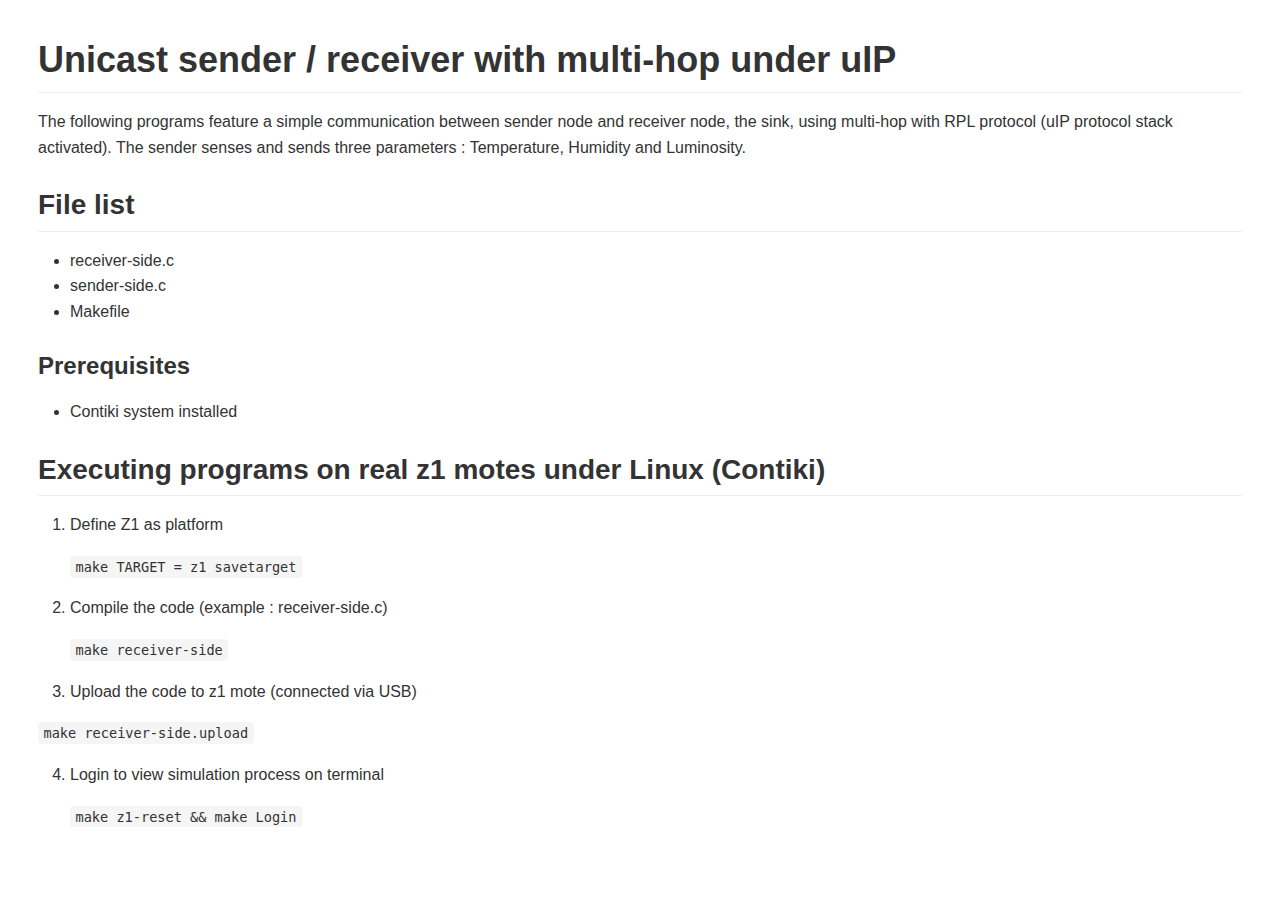
<file: Codes@PISTE01-2018/01-Data-Acquisition&Reception/RPL/README.md.html>
<!DOCTYPE html>
<html>
  <head>
      <meta charset="utf-8" />
      <title>README</title>
      <style>.markdown-preview:not([data-use-github-style]) { padding: 2em; font-size: 1.2em; color: rgb(171, 178, 191); background-color: rgb(40, 44, 52); overflow: auto; }
.markdown-preview:not([data-use-github-style]) > :first-child { margin-top: 0px; }
.markdown-preview:not([data-use-github-style]) h1, .markdown-preview:not([data-use-github-style]) h2, .markdown-preview:not([data-use-github-style]) h3, .markdown-preview:not([data-use-github-style]) h4, .markdown-preview:not([data-use-github-style]) h5, .markdown-preview:not([data-use-github-style]) h6 { line-height: 1.2; margin-top: 1.5em; margin-bottom: 0.5em; color: rgb(255, 255, 255); }
.markdown-preview:not([data-use-github-style]) h1 { font-size: 2.4em; font-weight: 300; }
.markdown-preview:not([data-use-github-style]) h2 { font-size: 1.8em; font-weight: 400; }
.markdown-preview:not([data-use-github-style]) h3 { font-size: 1.5em; font-weight: 500; }
.markdown-preview:not([data-use-github-style]) h4 { font-size: 1.2em; font-weight: 600; }
.markdown-preview:not([data-use-github-style]) h5 { font-size: 1.1em; font-weight: 600; }
.markdown-preview:not([data-use-github-style]) h6 { font-size: 1em; font-weight: 600; }
.markdown-preview:not([data-use-github-style]) strong { color: rgb(255, 255, 255); }
.markdown-preview:not([data-use-github-style]) del { color: rgb(124, 135, 156); }
.markdown-preview:not([data-use-github-style]) a, .markdown-preview:not([data-use-github-style]) a code { color: rgb(82, 139, 255); }
.markdown-preview:not([data-use-github-style]) img { max-width: 100%; }
.markdown-preview:not([data-use-github-style]) > p { margin-top: 0px; margin-bottom: 1.5em; }
.markdown-preview:not([data-use-github-style]) > ul, .markdown-preview:not([data-use-github-style]) > ol { margin-bottom: 1.5em; }
.markdown-preview:not([data-use-github-style]) blockquote { margin: 1.5em 0px; font-size: inherit; color: rgb(124, 135, 156); border-color: rgb(75, 83, 98); border-width: 4px; }
.markdown-preview:not([data-use-github-style]) hr { margin: 3em 0px; border-top: 2px dashed rgb(75, 83, 98); background: none; }
.markdown-preview:not([data-use-github-style]) table { margin: 1.5em 0px; }
.markdown-preview:not([data-use-github-style]) th { color: rgb(255, 255, 255); }
.markdown-preview:not([data-use-github-style]) th, .markdown-preview:not([data-use-github-style]) td { padding: 0.66em 1em; border: 1px solid rgb(75, 83, 98); }
.markdown-preview:not([data-use-github-style]) code { color: rgb(255, 255, 255); background-color: rgb(58, 63, 75); }
.markdown-preview:not([data-use-github-style]) pre.editor-colors { margin: 1.5em 0px; padding: 1em; font-size: 0.92em; border-radius: 3px; background-color: rgb(49, 54, 63); }
.markdown-preview:not([data-use-github-style]) kbd { color: rgb(255, 255, 255); border-width: 1px 1px 2px; border-style: solid; border-color: rgb(75, 83, 98) rgb(75, 83, 98) rgb(62, 68, 81); border-image: initial; background-color: rgb(58, 63, 75); }
.markdown-preview[data-use-github-style] { font-family: "Helvetica Neue", Helvetica, "Segoe UI", Arial, freesans, sans-serif; line-height: 1.6; word-wrap: break-word; padding: 30px; font-size: 16px; color: rgb(51, 51, 51); background-color: rgb(255, 255, 255); overflow: scroll; }
.markdown-preview[data-use-github-style] > :first-child { margin-top: 0px !important; }
.markdown-preview[data-use-github-style] > :last-child { margin-bottom: 0px !important; }
.markdown-preview[data-use-github-style] a:not([href]) { color: inherit; text-decoration: none; }
.markdown-preview[data-use-github-style] .absent { color: rgb(204, 0, 0); }
.markdown-preview[data-use-github-style] .anchor { position: absolute; top: 0px; left: 0px; display: block; padding-right: 6px; padding-left: 30px; margin-left: -30px; }
.markdown-preview[data-use-github-style] .anchor:focus { outline: none; }
.markdown-preview[data-use-github-style] h1, .markdown-preview[data-use-github-style] h2, .markdown-preview[data-use-github-style] h3, .markdown-preview[data-use-github-style] h4, .markdown-preview[data-use-github-style] h5, .markdown-preview[data-use-github-style] h6 { position: relative; margin-top: 1em; margin-bottom: 16px; font-weight: bold; line-height: 1.4; }
.markdown-preview[data-use-github-style] h1 .octicon-link, .markdown-preview[data-use-github-style] h2 .octicon-link, .markdown-preview[data-use-github-style] h3 .octicon-link, .markdown-preview[data-use-github-style] h4 .octicon-link, .markdown-preview[data-use-github-style] h5 .octicon-link, .markdown-preview[data-use-github-style] h6 .octicon-link { display: none; color: rgb(0, 0, 0); vertical-align: middle; }
.markdown-preview[data-use-github-style] h1:hover .anchor, .markdown-preview[data-use-github-style] h2:hover .anchor, .markdown-preview[data-use-github-style] h3:hover .anchor, .markdown-preview[data-use-github-style] h4:hover .anchor, .markdown-preview[data-use-github-style] h5:hover .anchor, .markdown-preview[data-use-github-style] h6:hover .anchor { padding-left: 8px; margin-left: -30px; text-decoration: none; }
.markdown-preview[data-use-github-style] h1:hover .anchor .octicon-link, .markdown-preview[data-use-github-style] h2:hover .anchor .octicon-link, .markdown-preview[data-use-github-style] h3:hover .anchor .octicon-link, .markdown-preview[data-use-github-style] h4:hover .anchor .octicon-link, .markdown-preview[data-use-github-style] h5:hover .anchor .octicon-link, .markdown-preview[data-use-github-style] h6:hover .anchor .octicon-link { display: inline-block; }
.markdown-preview[data-use-github-style] h1 tt, .markdown-preview[data-use-github-style] h2 tt, .markdown-preview[data-use-github-style] h3 tt, .markdown-preview[data-use-github-style] h4 tt, .markdown-preview[data-use-github-style] h5 tt, .markdown-preview[data-use-github-style] h6 tt, .markdown-preview[data-use-github-style] h1 code, .markdown-preview[data-use-github-style] h2 code, .markdown-preview[data-use-github-style] h3 code, .markdown-preview[data-use-github-style] h4 code, .markdown-preview[data-use-github-style] h5 code, .markdown-preview[data-use-github-style] h6 code { font-size: inherit; }
.markdown-preview[data-use-github-style] h1 { padding-bottom: 0.3em; font-size: 2.25em; line-height: 1.2; border-bottom: 1px solid rgb(238, 238, 238); }
.markdown-preview[data-use-github-style] h1 .anchor { line-height: 1; }
.markdown-preview[data-use-github-style] h2 { padding-bottom: 0.3em; font-size: 1.75em; line-height: 1.225; border-bottom: 1px solid rgb(238, 238, 238); }
.markdown-preview[data-use-github-style] h2 .anchor { line-height: 1; }
.markdown-preview[data-use-github-style] h3 { font-size: 1.5em; line-height: 1.43; }
.markdown-preview[data-use-github-style] h3 .anchor { line-height: 1.2; }
.markdown-preview[data-use-github-style] h4 { font-size: 1.25em; }
.markdown-preview[data-use-github-style] h4 .anchor { line-height: 1.2; }
.markdown-preview[data-use-github-style] h5 { font-size: 1em; }
.markdown-preview[data-use-github-style] h5 .anchor { line-height: 1.1; }
.markdown-preview[data-use-github-style] h6 { font-size: 1em; color: rgb(119, 119, 119); }
.markdown-preview[data-use-github-style] h6 .anchor { line-height: 1.1; }
.markdown-preview[data-use-github-style] p, .markdown-preview[data-use-github-style] blockquote, .markdown-preview[data-use-github-style] ul, .markdown-preview[data-use-github-style] ol, .markdown-preview[data-use-github-style] dl, .markdown-preview[data-use-github-style] table, .markdown-preview[data-use-github-style] pre { margin-top: 0px; margin-bottom: 16px; }
.markdown-preview[data-use-github-style] hr { height: 4px; padding: 0px; margin: 16px 0px; background-color: rgb(231, 231, 231); border: 0px none; }
.markdown-preview[data-use-github-style] ul, .markdown-preview[data-use-github-style] ol { padding-left: 2em; }
.markdown-preview[data-use-github-style] ul.no-list, .markdown-preview[data-use-github-style] ol.no-list { padding: 0px; list-style-type: none; }
.markdown-preview[data-use-github-style] ul ul, .markdown-preview[data-use-github-style] ul ol, .markdown-preview[data-use-github-style] ol ol, .markdown-preview[data-use-github-style] ol ul { margin-top: 0px; margin-bottom: 0px; }
.markdown-preview[data-use-github-style] li > p { margin-top: 16px; }
.markdown-preview[data-use-github-style] dl { padding: 0px; }
.markdown-preview[data-use-github-style] dl dt { padding: 0px; margin-top: 16px; font-size: 1em; font-style: italic; font-weight: bold; }
.markdown-preview[data-use-github-style] dl dd { padding: 0px 16px; margin-bottom: 16px; }
.markdown-preview[data-use-github-style] blockquote { padding: 0px 15px; color: rgb(119, 119, 119); border-left: 4px solid rgb(221, 221, 221); }
.markdown-preview[data-use-github-style] blockquote > :first-child { margin-top: 0px; }
.markdown-preview[data-use-github-style] blockquote > :last-child { margin-bottom: 0px; }
.markdown-preview[data-use-github-style] table { display: block; width: 100%; overflow: auto; word-break: keep-all; }
.markdown-preview[data-use-github-style] table th { font-weight: bold; }
.markdown-preview[data-use-github-style] table th, .markdown-preview[data-use-github-style] table td { padding: 6px 13px; border: 1px solid rgb(221, 221, 221); }
.markdown-preview[data-use-github-style] table tr { background-color: rgb(255, 255, 255); border-top: 1px solid rgb(204, 204, 204); }
.markdown-preview[data-use-github-style] table tr:nth-child(2n) { background-color: rgb(248, 248, 248); }
.markdown-preview[data-use-github-style] img { max-width: 100%; box-sizing: border-box; }
.markdown-preview[data-use-github-style] .emoji { max-width: none; }
.markdown-preview[data-use-github-style] span.frame { display: block; overflow: hidden; }
.markdown-preview[data-use-github-style] span.frame > span { display: block; float: left; width: auto; padding: 7px; margin: 13px 0px 0px; overflow: hidden; border: 1px solid rgb(221, 221, 221); }
.markdown-preview[data-use-github-style] span.frame span img { display: block; float: left; }
.markdown-preview[data-use-github-style] span.frame span span { display: block; padding: 5px 0px 0px; clear: both; color: rgb(51, 51, 51); }
.markdown-preview[data-use-github-style] span.align-center { display: block; overflow: hidden; clear: both; }
.markdown-preview[data-use-github-style] span.align-center > span { display: block; margin: 13px auto 0px; overflow: hidden; text-align: center; }
.markdown-preview[data-use-github-style] span.align-center span img { margin: 0px auto; text-align: center; }
.markdown-preview[data-use-github-style] span.align-right { display: block; overflow: hidden; clear: both; }
.markdown-preview[data-use-github-style] span.align-right > span { display: block; margin: 13px 0px 0px; overflow: hidden; text-align: right; }
.markdown-preview[data-use-github-style] span.align-right span img { margin: 0px; text-align: right; }
.markdown-preview[data-use-github-style] span.float-left { display: block; float: left; margin-right: 13px; overflow: hidden; }
.markdown-preview[data-use-github-style] span.float-left span { margin: 13px 0px 0px; }
.markdown-preview[data-use-github-style] span.float-right { display: block; float: right; margin-left: 13px; overflow: hidden; }
.markdown-preview[data-use-github-style] span.float-right > span { display: block; margin: 13px auto 0px; overflow: hidden; text-align: right; }
.markdown-preview[data-use-github-style] code, .markdown-preview[data-use-github-style] tt { padding: 0.2em 0px; margin: 0px; font-size: 85%; background-color: rgba(0, 0, 0, 0.04); border-radius: 3px; }
.markdown-preview[data-use-github-style] code::before, .markdown-preview[data-use-github-style] tt::before, .markdown-preview[data-use-github-style] code::after, .markdown-preview[data-use-github-style] tt::after { letter-spacing: -0.2em; content: " "; }
.markdown-preview[data-use-github-style] code br, .markdown-preview[data-use-github-style] tt br { display: none; }
.markdown-preview[data-use-github-style] del code { text-decoration: inherit; }
.markdown-preview[data-use-github-style] pre > code { padding: 0px; margin: 0px; font-size: 100%; word-break: normal; white-space: pre; background: transparent; border: 0px; }
.markdown-preview[data-use-github-style] .highlight { margin-bottom: 16px; }
.markdown-preview[data-use-github-style] .highlight pre, .markdown-preview[data-use-github-style] pre { padding: 16px; overflow: auto; font-size: 85%; line-height: 1.45; background-color: rgb(247, 247, 247); border-radius: 3px; }
.markdown-preview[data-use-github-style] .highlight pre { margin-bottom: 0px; word-break: normal; }
.markdown-preview[data-use-github-style] pre { word-wrap: normal; }
.markdown-preview[data-use-github-style] pre code, .markdown-preview[data-use-github-style] pre tt { display: inline; max-width: initial; padding: 0px; margin: 0px; overflow: initial; line-height: inherit; word-wrap: normal; background-color: transparent; border: 0px; }
.markdown-preview[data-use-github-style] pre code::before, .markdown-preview[data-use-github-style] pre tt::before, .markdown-preview[data-use-github-style] pre code::after, .markdown-preview[data-use-github-style] pre tt::after { content: normal; }
.markdown-preview[data-use-github-style] kbd { display: inline-block; padding: 3px 5px; font-size: 11px; line-height: 10px; color: rgb(85, 85, 85); vertical-align: middle; background-color: rgb(252, 252, 252); border-width: 1px; border-style: solid; border-color: rgb(204, 204, 204) rgb(204, 204, 204) rgb(187, 187, 187); border-image: initial; border-radius: 3px; box-shadow: rgb(187, 187, 187) 0px -1px 0px inset; }
.markdown-preview[data-use-github-style] a { color: rgb(51, 122, 183); }
.markdown-preview[data-use-github-style] code { color: inherit; }
.markdown-preview[data-use-github-style] pre.editor-colors { padding: 0.8em 1em; margin-bottom: 1em; font-size: 0.85em; border-radius: 4px; overflow: auto; }
.scrollbars-visible-always .markdown-preview pre.editor-colors .vertical-scrollbar, .scrollbars-visible-always .markdown-preview pre.editor-colors .horizontal-scrollbar { visibility: hidden; }
.scrollbars-visible-always .markdown-preview pre.editor-colors:hover .vertical-scrollbar, .scrollbars-visible-always .markdown-preview pre.editor-colors:hover .horizontal-scrollbar { visibility: visible; }
.markdown-preview .task-list-item-checkbox { position: absolute; margin: 0.25em 0px 0px -1.4em; }
.bracket-matcher .region {
  border-bottom: 1px dotted lime;
  position: absolute;
}
.line-number.bracket-matcher.bracket-matcher {
  color: #abb2bf;
  background-color: #3a3f4b;
}

.spell-check-misspelling .region {
  border-bottom: 2px dotted rgba(255, 51, 51, 0.75);
}
.spell-check-corrections {
  width: 25em !important;
}

pre.editor-colors {
  background-color: #282c34;
  color: #abb2bf;
}
pre.editor-colors .line.cursor-line {
  background-color: rgba(153, 187, 255, 0.04);
}
pre.editor-colors .invisible {
  color: #abb2bf;
}
pre.editor-colors .cursor {
  border-left: 2px solid #528bff;
}
pre.editor-colors .selection .region {
  background-color: #3e4451;
}
pre.editor-colors .bracket-matcher .region {
  border-bottom: 1px solid #528bff;
  box-sizing: border-box;
}
pre.editor-colors .invisible-character {
  color: rgba(171, 178, 191, 0.15);
}
pre.editor-colors .indent-guide {
  color: rgba(171, 178, 191, 0.15);
}
pre.editor-colors .wrap-guide {
  background-color: rgba(171, 178, 191, 0.15);
}
pre.editor-colors .find-result .region.region.region,
pre.editor-colors .current-result .region.region.region {
  border-radius: 2px;
  background-color: rgba(82, 139, 255, 0.24);
  transition: border-color 0.4s;
}
pre.editor-colors .find-result .region.region.region {
  border: 2px solid transparent;
}
pre.editor-colors .current-result .region.region.region {
  border: 2px solid #528bff;
  transition-duration: .1s;
}
pre.editor-colors .gutter .line-number {
  color: #636d83;
  -webkit-font-smoothing: antialiased;
}
pre.editor-colors .gutter .line-number.cursor-line {
  color: #abb2bf;
  background-color: #3a3f4b;
}
pre.editor-colors .gutter .line-number.cursor-line-no-selection {
  background-color: transparent;
}
pre.editor-colors .gutter .line-number .icon-right {
  color: #abb2bf;
}
pre.editor-colors .gutter:not(.git-diff-icon) .line-number.git-line-removed.git-line-removed::before {
  bottom: -3px;
}
pre.editor-colors .gutter:not(.git-diff-icon) .line-number.git-line-removed::after {
  content: "";
  position: absolute;
  left: 0px;
  bottom: 0px;
  width: 25px;
  border-bottom: 1px dotted rgba(224, 82, 82, 0.5);
  pointer-events: none;
}
pre.editor-colors .gutter .line-number.folded,
pre.editor-colors .gutter .line-number:after,
pre.editor-colors .fold-marker:after {
  color: #abb2bf;
}
.syntax--comment {
  color: #5c6370;
  font-style: italic;
}
.syntax--comment .syntax--markup.syntax--link {
  color: #5c6370;
}
.syntax--entity.syntax--name.syntax--type {
  color: #e5c07b;
}
.syntax--entity.syntax--other.syntax--inherited-class {
  color: #98c379;
}
.syntax--keyword {
  color: #c678dd;
}
.syntax--keyword.syntax--control {
  color: #c678dd;
}
.syntax--keyword.syntax--operator {
  color: #abb2bf;
}
.syntax--keyword.syntax--other.syntax--special-method {
  color: #61afef;
}
.syntax--keyword.syntax--other.syntax--unit {
  color: #d19a66;
}
.syntax--storage {
  color: #c678dd;
}
.syntax--storage.syntax--type.syntax--annotation,
.syntax--storage.syntax--type.syntax--primitive {
  color: #c678dd;
}
.syntax--storage.syntax--modifier.syntax--package,
.syntax--storage.syntax--modifier.syntax--import {
  color: #abb2bf;
}
.syntax--constant {
  color: #d19a66;
}
.syntax--constant.syntax--variable {
  color: #d19a66;
}
.syntax--constant.syntax--character.syntax--escape {
  color: #56b6c2;
}
.syntax--constant.syntax--numeric {
  color: #d19a66;
}
.syntax--constant.syntax--other.syntax--color {
  color: #56b6c2;
}
.syntax--constant.syntax--other.syntax--symbol {
  color: #56b6c2;
}
.syntax--variable {
  color: #e06c75;
}
.syntax--variable.syntax--interpolation {
  color: #be5046;
}
.syntax--variable.syntax--parameter {
  color: #abb2bf;
}
.syntax--string {
  color: #98c379;
}
.syntax--string.syntax--regexp {
  color: #56b6c2;
}
.syntax--string.syntax--regexp .syntax--source.syntax--ruby.syntax--embedded {
  color: #e5c07b;
}
.syntax--string.syntax--other.syntax--link {
  color: #e06c75;
}
.syntax--punctuation.syntax--definition.syntax--comment {
  color: #5c6370;
}
.syntax--punctuation.syntax--definition.syntax--method-parameters,
.syntax--punctuation.syntax--definition.syntax--function-parameters,
.syntax--punctuation.syntax--definition.syntax--parameters,
.syntax--punctuation.syntax--definition.syntax--separator,
.syntax--punctuation.syntax--definition.syntax--seperator,
.syntax--punctuation.syntax--definition.syntax--array {
  color: #abb2bf;
}
.syntax--punctuation.syntax--definition.syntax--heading,
.syntax--punctuation.syntax--definition.syntax--identity {
  color: #61afef;
}
.syntax--punctuation.syntax--definition.syntax--bold {
  color: #e5c07b;
  font-weight: bold;
}
.syntax--punctuation.syntax--definition.syntax--italic {
  color: #c678dd;
  font-style: italic;
}
.syntax--punctuation.syntax--section.syntax--embedded {
  color: #be5046;
}
.syntax--punctuation.syntax--section.syntax--method,
.syntax--punctuation.syntax--section.syntax--class,
.syntax--punctuation.syntax--section.syntax--inner-class {
  color: #abb2bf;
}
.syntax--support.syntax--class {
  color: #e5c07b;
}
.syntax--support.syntax--type {
  color: #56b6c2;
}
.syntax--support.syntax--function {
  color: #56b6c2;
}
.syntax--support.syntax--function.syntax--any-method {
  color: #61afef;
}
.syntax--entity.syntax--name.syntax--function {
  color: #61afef;
}
.syntax--entity.syntax--name.syntax--class,
.syntax--entity.syntax--name.syntax--type.syntax--class {
  color: #e5c07b;
}
.syntax--entity.syntax--name.syntax--section {
  color: #61afef;
}
.syntax--entity.syntax--name.syntax--tag {
  color: #e06c75;
}
.syntax--entity.syntax--other.syntax--attribute-name {
  color: #d19a66;
}
.syntax--entity.syntax--other.syntax--attribute-name.syntax--id {
  color: #61afef;
}
.syntax--meta.syntax--class {
  color: #e5c07b;
}
.syntax--meta.syntax--class.syntax--body {
  color: #abb2bf;
}
.syntax--meta.syntax--method-call,
.syntax--meta.syntax--method {
  color: #abb2bf;
}
.syntax--meta.syntax--definition.syntax--variable {
  color: #e06c75;
}
.syntax--meta.syntax--link {
  color: #d19a66;
}
.syntax--meta.syntax--require {
  color: #61afef;
}
.syntax--meta.syntax--selector {
  color: #c678dd;
}
.syntax--meta.syntax--separator {
  color: #abb2bf;
}
.syntax--meta.syntax--tag {
  color: #abb2bf;
}
.syntax--underline {
  text-decoration: underline;
}
.syntax--none {
  color: #abb2bf;
}
.syntax--invalid.syntax--deprecated {
  color: #523d14 !important;
  background-color: #e0c285 !important;
}
.syntax--invalid.syntax--illegal {
  color: white !important;
  background-color: #e05252 !important;
}
.syntax--markup.syntax--bold {
  color: #d19a66;
  font-weight: bold;
}
.syntax--markup.syntax--changed {
  color: #c678dd;
}
.syntax--markup.syntax--deleted {
  color: #e06c75;
}
.syntax--markup.syntax--italic {
  color: #c678dd;
  font-style: italic;
}
.syntax--markup.syntax--heading {
  color: #e06c75;
}
.syntax--markup.syntax--heading .syntax--punctuation.syntax--definition.syntax--heading {
  color: #61afef;
}
.syntax--markup.syntax--link {
  color: #56b6c2;
}
.syntax--markup.syntax--inserted {
  color: #98c379;
}
.syntax--markup.syntax--quote {
  color: #d19a66;
}
.syntax--markup.syntax--raw {
  color: #98c379;
}
.syntax--source.syntax--c .syntax--keyword.syntax--operator {
  color: #c678dd;
}
.syntax--source.syntax--cpp .syntax--keyword.syntax--operator {
  color: #c678dd;
}
.syntax--source.syntax--cs .syntax--keyword.syntax--operator {
  color: #c678dd;
}
.syntax--source.syntax--css .syntax--property-name,
.syntax--source.syntax--css .syntax--property-value {
  color: #828997;
}
.syntax--source.syntax--css .syntax--property-name.syntax--support,
.syntax--source.syntax--css .syntax--property-value.syntax--support {
  color: #abb2bf;
}
.syntax--source.syntax--elixir .syntax--source.syntax--embedded.syntax--source {
  color: #abb2bf;
}
.syntax--source.syntax--elixir .syntax--constant.syntax--language,
.syntax--source.syntax--elixir .syntax--constant.syntax--numeric,
.syntax--source.syntax--elixir .syntax--constant.syntax--definition {
  color: #61afef;
}
.syntax--source.syntax--elixir .syntax--variable.syntax--definition,
.syntax--source.syntax--elixir .syntax--variable.syntax--anonymous {
  color: #c678dd;
}
.syntax--source.syntax--elixir .syntax--parameter.syntax--variable.syntax--function {
  color: #d19a66;
  font-style: italic;
}
.syntax--source.syntax--elixir .syntax--quoted {
  color: #98c379;
}
.syntax--source.syntax--elixir .syntax--keyword.syntax--special-method,
.syntax--source.syntax--elixir .syntax--embedded.syntax--section,
.syntax--source.syntax--elixir .syntax--embedded.syntax--source.syntax--empty {
  color: #e06c75;
}
.syntax--source.syntax--elixir .syntax--readwrite.syntax--module .syntax--punctuation {
  color: #e06c75;
}
.syntax--source.syntax--elixir .syntax--regexp.syntax--section,
.syntax--source.syntax--elixir .syntax--regexp.syntax--string {
  color: #be5046;
}
.syntax--source.syntax--elixir .syntax--separator,
.syntax--source.syntax--elixir .syntax--keyword.syntax--operator {
  color: #d19a66;
}
.syntax--source.syntax--elixir .syntax--variable.syntax--constant {
  color: #e5c07b;
}
.syntax--source.syntax--elixir .syntax--array,
.syntax--source.syntax--elixir .syntax--scope,
.syntax--source.syntax--elixir .syntax--section {
  color: #828997;
}
.syntax--source.syntax--gfm .syntax--markup {
  -webkit-font-smoothing: auto;
}
.syntax--source.syntax--gfm .syntax--link .syntax--entity {
  color: #61afef;
}
.syntax--source.syntax--go .syntax--storage.syntax--type.syntax--string {
  color: #c678dd;
}
.syntax--source.syntax--ini .syntax--keyword.syntax--other.syntax--definition.syntax--ini {
  color: #e06c75;
}
.syntax--source.syntax--java .syntax--storage.syntax--modifier.syntax--import {
  color: #e5c07b;
}
.syntax--source.syntax--java .syntax--storage.syntax--type {
  color: #e5c07b;
}
.syntax--source.syntax--java .syntax--keyword.syntax--operator.syntax--instanceof {
  color: #c678dd;
}
.syntax--source.syntax--java-properties .syntax--meta.syntax--key-pair {
  color: #e06c75;
}
.syntax--source.syntax--java-properties .syntax--meta.syntax--key-pair > .syntax--punctuation {
  color: #abb2bf;
}
.syntax--source.syntax--js .syntax--keyword.syntax--operator {
  color: #56b6c2;
}
.syntax--source.syntax--js .syntax--keyword.syntax--operator.syntax--delete,
.syntax--source.syntax--js .syntax--keyword.syntax--operator.syntax--in,
.syntax--source.syntax--js .syntax--keyword.syntax--operator.syntax--of,
.syntax--source.syntax--js .syntax--keyword.syntax--operator.syntax--instanceof,
.syntax--source.syntax--js .syntax--keyword.syntax--operator.syntax--new,
.syntax--source.syntax--js .syntax--keyword.syntax--operator.syntax--typeof,
.syntax--source.syntax--js .syntax--keyword.syntax--operator.syntax--void {
  color: #c678dd;
}
.syntax--source.syntax--json .syntax--meta.syntax--structure.syntax--dictionary.syntax--json > .syntax--string.syntax--quoted.syntax--json {
  color: #e06c75;
}
.syntax--source.syntax--json .syntax--meta.syntax--structure.syntax--dictionary.syntax--json > .syntax--string.syntax--quoted.syntax--json > .syntax--punctuation.syntax--string {
  color: #e06c75;
}
.syntax--source.syntax--json .syntax--meta.syntax--structure.syntax--dictionary.syntax--json > .syntax--value.syntax--json > .syntax--string.syntax--quoted.syntax--json,
.syntax--source.syntax--json .syntax--meta.syntax--structure.syntax--array.syntax--json > .syntax--value.syntax--json > .syntax--string.syntax--quoted.syntax--json,
.syntax--source.syntax--json .syntax--meta.syntax--structure.syntax--dictionary.syntax--json > .syntax--value.syntax--json > .syntax--string.syntax--quoted.syntax--json > .syntax--punctuation,
.syntax--source.syntax--json .syntax--meta.syntax--structure.syntax--array.syntax--json > .syntax--value.syntax--json > .syntax--string.syntax--quoted.syntax--json > .syntax--punctuation {
  color: #98c379;
}
.syntax--source.syntax--json .syntax--meta.syntax--structure.syntax--dictionary.syntax--json > .syntax--constant.syntax--language.syntax--json,
.syntax--source.syntax--json .syntax--meta.syntax--structure.syntax--array.syntax--json > .syntax--constant.syntax--language.syntax--json {
  color: #56b6c2;
}
.syntax--ng.syntax--interpolation {
  color: #e06c75;
}
.syntax--ng.syntax--interpolation.syntax--begin,
.syntax--ng.syntax--interpolation.syntax--end {
  color: #61afef;
}
.syntax--ng.syntax--interpolation .syntax--function {
  color: #e06c75;
}
.syntax--ng.syntax--interpolation .syntax--function.syntax--begin,
.syntax--ng.syntax--interpolation .syntax--function.syntax--end {
  color: #61afef;
}
.syntax--ng.syntax--interpolation .syntax--bool {
  color: #d19a66;
}
.syntax--ng.syntax--interpolation .syntax--bracket {
  color: #abb2bf;
}
.syntax--ng.syntax--pipe,
.syntax--ng.syntax--operator {
  color: #abb2bf;
}
.syntax--ng.syntax--tag {
  color: #56b6c2;
}
.syntax--ng.syntax--attribute-with-value .syntax--attribute-name {
  color: #e5c07b;
}
.syntax--ng.syntax--attribute-with-value .syntax--string {
  color: #c678dd;
}
.syntax--ng.syntax--attribute-with-value .syntax--string.syntax--begin,
.syntax--ng.syntax--attribute-with-value .syntax--string.syntax--end {
  color: #abb2bf;
}
.syntax--source.syntax--ruby .syntax--constant.syntax--other.syntax--symbol > .syntax--punctuation {
  color: inherit;
}
.syntax--source.syntax--php .syntax--class.syntax--bracket {
  color: #abb2bf;
}
.syntax--source.syntax--python .syntax--keyword.syntax--operator.syntax--logical.syntax--python {
  color: #c678dd;
}
.syntax--source.syntax--python .syntax--variable.syntax--parameter {
  color: #d19a66;
}
</style>
  </head>
  <body class='markdown-preview' data-use-github-style><h1 id="unicast-sender-receiver-with-multi-hop-under-uip">Unicast sender / receiver with multi-hop under uIP</h1>
<p> The following programs feature a simple communication between sender node and receiver node, the sink, using multi-hop with RPL protocol (uIP protocol stack activated).
 The sender senses and sends three parameters : Temperature, Humidity and Luminosity.</p>
<h2 id="file-list">File list</h2>
<ul>
<li>receiver-side.c  </li>
<li>sender-side.c</li>
<li>Makefile</li>
</ul>
<h3 id="prerequisites">Prerequisites</h3>
<ul>
<li>Contiki system installed</li>
</ul>
<h2 id="executing-programs-on-real-z1-motes-under-linux-contiki-">Executing programs on real z1 motes under Linux (Contiki)</h2>
<ol>
<li><p>Define Z1 as platform</p>
<p><code style="font-family: Menlo, Consolas, &quot;DejaVu Sans Mono&quot;, monospace;">make TARGET = z1 savetarget</code></p>
</li>
<li><p>Compile the code (example : receiver-side.c)</p>
<p><code style="font-family: Menlo, Consolas, &quot;DejaVu Sans Mono&quot;, monospace;">make receiver-side</code></p>
</li>
<li><p>Upload the code  to z1 mote (connected via USB)</p>
</li>
</ol>
<p><code style="font-family: Menlo, Consolas, &quot;DejaVu Sans Mono&quot;, monospace;">make receiver-side.upload</code></p>
<ol start="4">
<li><p>Login to view simulation process on terminal</p>
<p><code style="font-family: Menlo, Consolas, &quot;DejaVu Sans Mono&quot;, monospace;">make z1-reset &amp;&amp; make Login</code></p>
</li>
</ol></body>
</html>
</file>
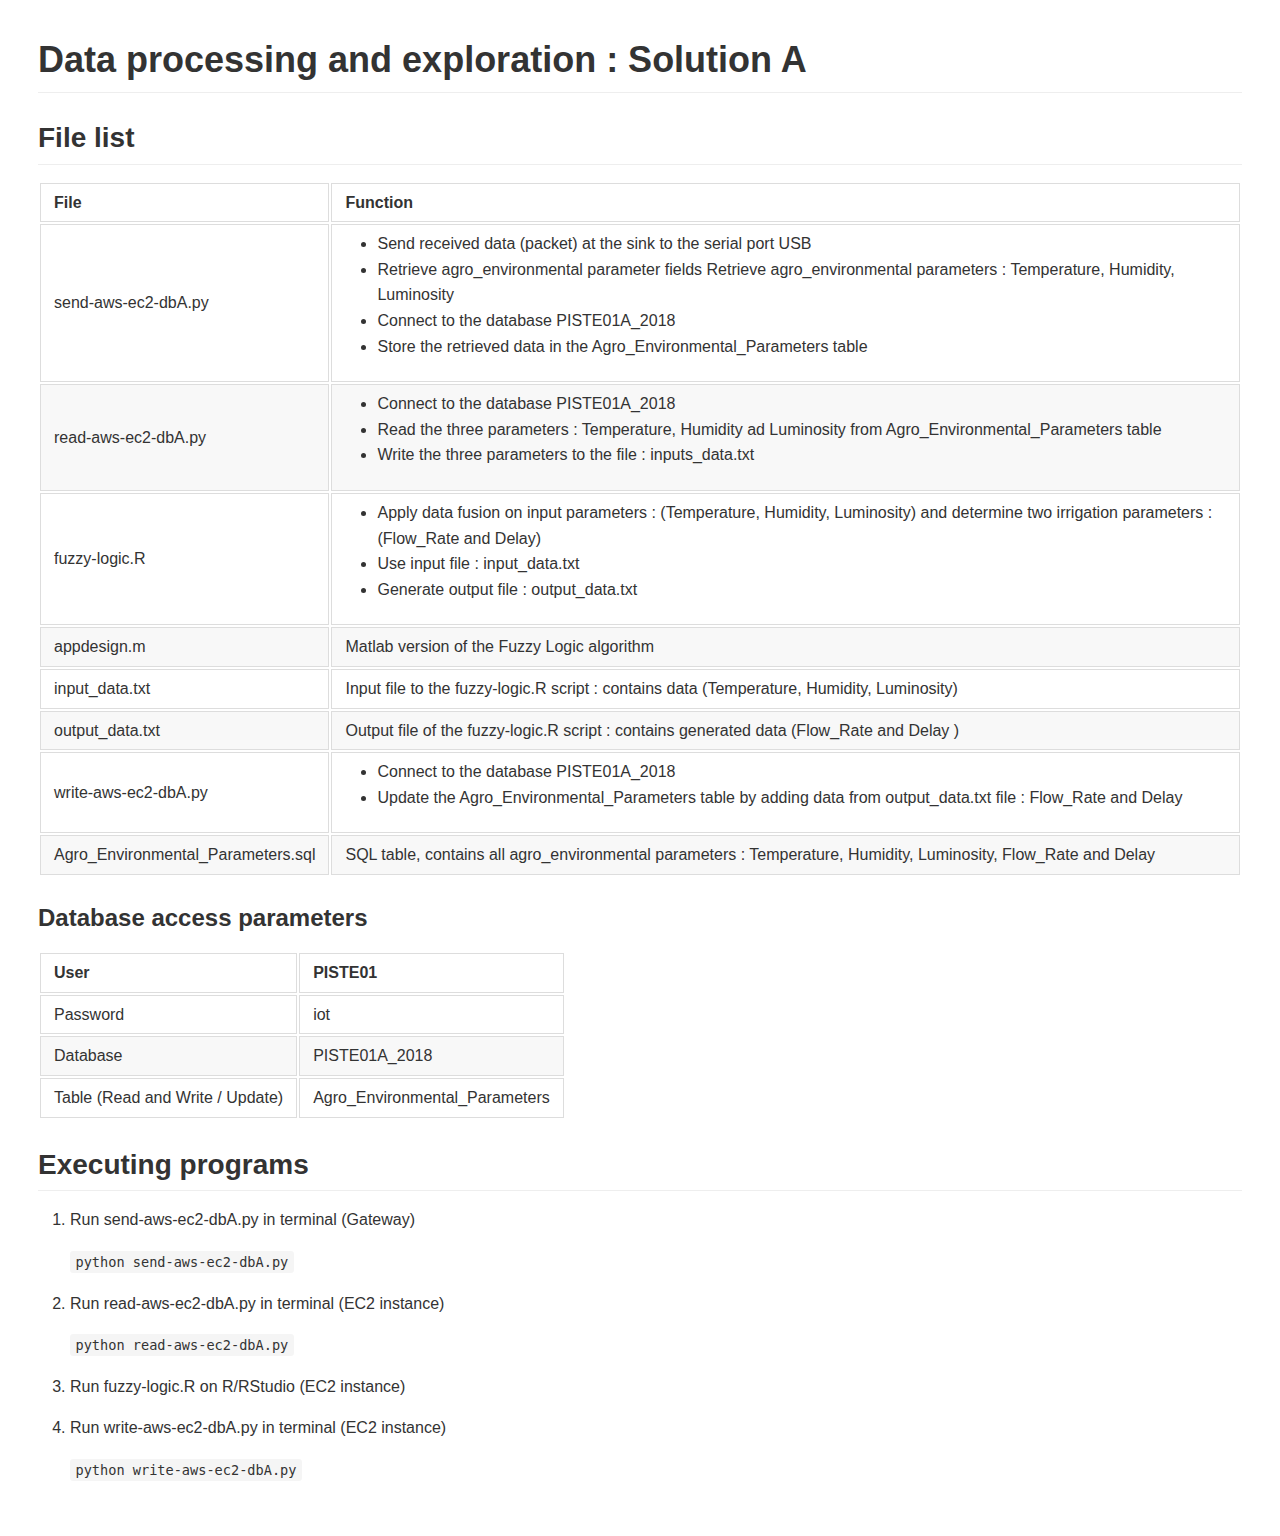
<file: Codes@PISTE01-2018/02-Data-Processing/SolutionA/README.md.html>
<!DOCTYPE html>
<html>
  <head>
      <meta charset="utf-8" />
      <title>README</title>
      <style>.markdown-preview:not([data-use-github-style]) { padding: 2em; font-size: 1.2em; color: rgb(171, 178, 191); background-color: rgb(40, 44, 52); overflow: auto; }
.markdown-preview:not([data-use-github-style]) > :first-child { margin-top: 0px; }
.markdown-preview:not([data-use-github-style]) h1, .markdown-preview:not([data-use-github-style]) h2, .markdown-preview:not([data-use-github-style]) h3, .markdown-preview:not([data-use-github-style]) h4, .markdown-preview:not([data-use-github-style]) h5, .markdown-preview:not([data-use-github-style]) h6 { line-height: 1.2; margin-top: 1.5em; margin-bottom: 0.5em; color: rgb(255, 255, 255); }
.markdown-preview:not([data-use-github-style]) h1 { font-size: 2.4em; font-weight: 300; }
.markdown-preview:not([data-use-github-style]) h2 { font-size: 1.8em; font-weight: 400; }
.markdown-preview:not([data-use-github-style]) h3 { font-size: 1.5em; font-weight: 500; }
.markdown-preview:not([data-use-github-style]) h4 { font-size: 1.2em; font-weight: 600; }
.markdown-preview:not([data-use-github-style]) h5 { font-size: 1.1em; font-weight: 600; }
.markdown-preview:not([data-use-github-style]) h6 { font-size: 1em; font-weight: 600; }
.markdown-preview:not([data-use-github-style]) strong { color: rgb(255, 255, 255); }
.markdown-preview:not([data-use-github-style]) del { color: rgb(124, 135, 156); }
.markdown-preview:not([data-use-github-style]) a, .markdown-preview:not([data-use-github-style]) a code { color: rgb(82, 139, 255); }
.markdown-preview:not([data-use-github-style]) img { max-width: 100%; }
.markdown-preview:not([data-use-github-style]) > p { margin-top: 0px; margin-bottom: 1.5em; }
.markdown-preview:not([data-use-github-style]) > ul, .markdown-preview:not([data-use-github-style]) > ol { margin-bottom: 1.5em; }
.markdown-preview:not([data-use-github-style]) blockquote { margin: 1.5em 0px; font-size: inherit; color: rgb(124, 135, 156); border-color: rgb(75, 83, 98); border-width: 4px; }
.markdown-preview:not([data-use-github-style]) hr { margin: 3em 0px; border-top: 2px dashed rgb(75, 83, 98); background: none; }
.markdown-preview:not([data-use-github-style]) table { margin: 1.5em 0px; }
.markdown-preview:not([data-use-github-style]) th { color: rgb(255, 255, 255); }
.markdown-preview:not([data-use-github-style]) th, .markdown-preview:not([data-use-github-style]) td { padding: 0.66em 1em; border: 1px solid rgb(75, 83, 98); }
.markdown-preview:not([data-use-github-style]) code { color: rgb(255, 255, 255); background-color: rgb(58, 63, 75); }
.markdown-preview:not([data-use-github-style]) pre.editor-colors { margin: 1.5em 0px; padding: 1em; font-size: 0.92em; border-radius: 3px; background-color: rgb(49, 54, 63); }
.markdown-preview:not([data-use-github-style]) kbd { color: rgb(255, 255, 255); border-width: 1px 1px 2px; border-style: solid; border-color: rgb(75, 83, 98) rgb(75, 83, 98) rgb(62, 68, 81); border-image: initial; background-color: rgb(58, 63, 75); }
.markdown-preview[data-use-github-style] { font-family: "Helvetica Neue", Helvetica, "Segoe UI", Arial, freesans, sans-serif; line-height: 1.6; word-wrap: break-word; padding: 30px; font-size: 16px; color: rgb(51, 51, 51); background-color: rgb(255, 255, 255); overflow: scroll; }
.markdown-preview[data-use-github-style] > :first-child { margin-top: 0px !important; }
.markdown-preview[data-use-github-style] > :last-child { margin-bottom: 0px !important; }
.markdown-preview[data-use-github-style] a:not([href]) { color: inherit; text-decoration: none; }
.markdown-preview[data-use-github-style] .absent { color: rgb(204, 0, 0); }
.markdown-preview[data-use-github-style] .anchor { position: absolute; top: 0px; left: 0px; display: block; padding-right: 6px; padding-left: 30px; margin-left: -30px; }
.markdown-preview[data-use-github-style] .anchor:focus { outline: none; }
.markdown-preview[data-use-github-style] h1, .markdown-preview[data-use-github-style] h2, .markdown-preview[data-use-github-style] h3, .markdown-preview[data-use-github-style] h4, .markdown-preview[data-use-github-style] h5, .markdown-preview[data-use-github-style] h6 { position: relative; margin-top: 1em; margin-bottom: 16px; font-weight: bold; line-height: 1.4; }
.markdown-preview[data-use-github-style] h1 .octicon-link, .markdown-preview[data-use-github-style] h2 .octicon-link, .markdown-preview[data-use-github-style] h3 .octicon-link, .markdown-preview[data-use-github-style] h4 .octicon-link, .markdown-preview[data-use-github-style] h5 .octicon-link, .markdown-preview[data-use-github-style] h6 .octicon-link { display: none; color: rgb(0, 0, 0); vertical-align: middle; }
.markdown-preview[data-use-github-style] h1:hover .anchor, .markdown-preview[data-use-github-style] h2:hover .anchor, .markdown-preview[data-use-github-style] h3:hover .anchor, .markdown-preview[data-use-github-style] h4:hover .anchor, .markdown-preview[data-use-github-style] h5:hover .anchor, .markdown-preview[data-use-github-style] h6:hover .anchor { padding-left: 8px; margin-left: -30px; text-decoration: none; }
.markdown-preview[data-use-github-style] h1:hover .anchor .octicon-link, .markdown-preview[data-use-github-style] h2:hover .anchor .octicon-link, .markdown-preview[data-use-github-style] h3:hover .anchor .octicon-link, .markdown-preview[data-use-github-style] h4:hover .anchor .octicon-link, .markdown-preview[data-use-github-style] h5:hover .anchor .octicon-link, .markdown-preview[data-use-github-style] h6:hover .anchor .octicon-link { display: inline-block; }
.markdown-preview[data-use-github-style] h1 tt, .markdown-preview[data-use-github-style] h2 tt, .markdown-preview[data-use-github-style] h3 tt, .markdown-preview[data-use-github-style] h4 tt, .markdown-preview[data-use-github-style] h5 tt, .markdown-preview[data-use-github-style] h6 tt, .markdown-preview[data-use-github-style] h1 code, .markdown-preview[data-use-github-style] h2 code, .markdown-preview[data-use-github-style] h3 code, .markdown-preview[data-use-github-style] h4 code, .markdown-preview[data-use-github-style] h5 code, .markdown-preview[data-use-github-style] h6 code { font-size: inherit; }
.markdown-preview[data-use-github-style] h1 { padding-bottom: 0.3em; font-size: 2.25em; line-height: 1.2; border-bottom: 1px solid rgb(238, 238, 238); }
.markdown-preview[data-use-github-style] h1 .anchor { line-height: 1; }
.markdown-preview[data-use-github-style] h2 { padding-bottom: 0.3em; font-size: 1.75em; line-height: 1.225; border-bottom: 1px solid rgb(238, 238, 238); }
.markdown-preview[data-use-github-style] h2 .anchor { line-height: 1; }
.markdown-preview[data-use-github-style] h3 { font-size: 1.5em; line-height: 1.43; }
.markdown-preview[data-use-github-style] h3 .anchor { line-height: 1.2; }
.markdown-preview[data-use-github-style] h4 { font-size: 1.25em; }
.markdown-preview[data-use-github-style] h4 .anchor { line-height: 1.2; }
.markdown-preview[data-use-github-style] h5 { font-size: 1em; }
.markdown-preview[data-use-github-style] h5 .anchor { line-height: 1.1; }
.markdown-preview[data-use-github-style] h6 { font-size: 1em; color: rgb(119, 119, 119); }
.markdown-preview[data-use-github-style] h6 .anchor { line-height: 1.1; }
.markdown-preview[data-use-github-style] p, .markdown-preview[data-use-github-style] blockquote, .markdown-preview[data-use-github-style] ul, .markdown-preview[data-use-github-style] ol, .markdown-preview[data-use-github-style] dl, .markdown-preview[data-use-github-style] table, .markdown-preview[data-use-github-style] pre { margin-top: 0px; margin-bottom: 16px; }
.markdown-preview[data-use-github-style] hr { height: 4px; padding: 0px; margin: 16px 0px; background-color: rgb(231, 231, 231); border: 0px none; }
.markdown-preview[data-use-github-style] ul, .markdown-preview[data-use-github-style] ol { padding-left: 2em; }
.markdown-preview[data-use-github-style] ul.no-list, .markdown-preview[data-use-github-style] ol.no-list { padding: 0px; list-style-type: none; }
.markdown-preview[data-use-github-style] ul ul, .markdown-preview[data-use-github-style] ul ol, .markdown-preview[data-use-github-style] ol ol, .markdown-preview[data-use-github-style] ol ul { margin-top: 0px; margin-bottom: 0px; }
.markdown-preview[data-use-github-style] li > p { margin-top: 16px; }
.markdown-preview[data-use-github-style] dl { padding: 0px; }
.markdown-preview[data-use-github-style] dl dt { padding: 0px; margin-top: 16px; font-size: 1em; font-style: italic; font-weight: bold; }
.markdown-preview[data-use-github-style] dl dd { padding: 0px 16px; margin-bottom: 16px; }
.markdown-preview[data-use-github-style] blockquote { padding: 0px 15px; color: rgb(119, 119, 119); border-left: 4px solid rgb(221, 221, 221); }
.markdown-preview[data-use-github-style] blockquote > :first-child { margin-top: 0px; }
.markdown-preview[data-use-github-style] blockquote > :last-child { margin-bottom: 0px; }
.markdown-preview[data-use-github-style] table { display: block; width: 100%; overflow: auto; word-break: keep-all; }
.markdown-preview[data-use-github-style] table th { font-weight: bold; }
.markdown-preview[data-use-github-style] table th, .markdown-preview[data-use-github-style] table td { padding: 6px 13px; border: 1px solid rgb(221, 221, 221); }
.markdown-preview[data-use-github-style] table tr { background-color: rgb(255, 255, 255); border-top: 1px solid rgb(204, 204, 204); }
.markdown-preview[data-use-github-style] table tr:nth-child(2n) { background-color: rgb(248, 248, 248); }
.markdown-preview[data-use-github-style] img { max-width: 100%; box-sizing: border-box; }
.markdown-preview[data-use-github-style] .emoji { max-width: none; }
.markdown-preview[data-use-github-style] span.frame { display: block; overflow: hidden; }
.markdown-preview[data-use-github-style] span.frame > span { display: block; float: left; width: auto; padding: 7px; margin: 13px 0px 0px; overflow: hidden; border: 1px solid rgb(221, 221, 221); }
.markdown-preview[data-use-github-style] span.frame span img { display: block; float: left; }
.markdown-preview[data-use-github-style] span.frame span span { display: block; padding: 5px 0px 0px; clear: both; color: rgb(51, 51, 51); }
.markdown-preview[data-use-github-style] span.align-center { display: block; overflow: hidden; clear: both; }
.markdown-preview[data-use-github-style] span.align-center > span { display: block; margin: 13px auto 0px; overflow: hidden; text-align: center; }
.markdown-preview[data-use-github-style] span.align-center span img { margin: 0px auto; text-align: center; }
.markdown-preview[data-use-github-style] span.align-right { display: block; overflow: hidden; clear: both; }
.markdown-preview[data-use-github-style] span.align-right > span { display: block; margin: 13px 0px 0px; overflow: hidden; text-align: right; }
.markdown-preview[data-use-github-style] span.align-right span img { margin: 0px; text-align: right; }
.markdown-preview[data-use-github-style] span.float-left { display: block; float: left; margin-right: 13px; overflow: hidden; }
.markdown-preview[data-use-github-style] span.float-left span { margin: 13px 0px 0px; }
.markdown-preview[data-use-github-style] span.float-right { display: block; float: right; margin-left: 13px; overflow: hidden; }
.markdown-preview[data-use-github-style] span.float-right > span { display: block; margin: 13px auto 0px; overflow: hidden; text-align: right; }
.markdown-preview[data-use-github-style] code, .markdown-preview[data-use-github-style] tt { padding: 0.2em 0px; margin: 0px; font-size: 85%; background-color: rgba(0, 0, 0, 0.04); border-radius: 3px; }
.markdown-preview[data-use-github-style] code::before, .markdown-preview[data-use-github-style] tt::before, .markdown-preview[data-use-github-style] code::after, .markdown-preview[data-use-github-style] tt::after { letter-spacing: -0.2em; content: " "; }
.markdown-preview[data-use-github-style] code br, .markdown-preview[data-use-github-style] tt br { display: none; }
.markdown-preview[data-use-github-style] del code { text-decoration: inherit; }
.markdown-preview[data-use-github-style] pre > code { padding: 0px; margin: 0px; font-size: 100%; word-break: normal; white-space: pre; background: transparent; border: 0px; }
.markdown-preview[data-use-github-style] .highlight { margin-bottom: 16px; }
.markdown-preview[data-use-github-style] .highlight pre, .markdown-preview[data-use-github-style] pre { padding: 16px; overflow: auto; font-size: 85%; line-height: 1.45; background-color: rgb(247, 247, 247); border-radius: 3px; }
.markdown-preview[data-use-github-style] .highlight pre { margin-bottom: 0px; word-break: normal; }
.markdown-preview[data-use-github-style] pre { word-wrap: normal; }
.markdown-preview[data-use-github-style] pre code, .markdown-preview[data-use-github-style] pre tt { display: inline; max-width: initial; padding: 0px; margin: 0px; overflow: initial; line-height: inherit; word-wrap: normal; background-color: transparent; border: 0px; }
.markdown-preview[data-use-github-style] pre code::before, .markdown-preview[data-use-github-style] pre tt::before, .markdown-preview[data-use-github-style] pre code::after, .markdown-preview[data-use-github-style] pre tt::after { content: normal; }
.markdown-preview[data-use-github-style] kbd { display: inline-block; padding: 3px 5px; font-size: 11px; line-height: 10px; color: rgb(85, 85, 85); vertical-align: middle; background-color: rgb(252, 252, 252); border-width: 1px; border-style: solid; border-color: rgb(204, 204, 204) rgb(204, 204, 204) rgb(187, 187, 187); border-image: initial; border-radius: 3px; box-shadow: rgb(187, 187, 187) 0px -1px 0px inset; }
.markdown-preview[data-use-github-style] a { color: rgb(51, 122, 183); }
.markdown-preview[data-use-github-style] code { color: inherit; }
.markdown-preview[data-use-github-style] pre.editor-colors { padding: 0.8em 1em; margin-bottom: 1em; font-size: 0.85em; border-radius: 4px; overflow: auto; }
.scrollbars-visible-always .markdown-preview pre.editor-colors .vertical-scrollbar, .scrollbars-visible-always .markdown-preview pre.editor-colors .horizontal-scrollbar { visibility: hidden; }
.scrollbars-visible-always .markdown-preview pre.editor-colors:hover .vertical-scrollbar, .scrollbars-visible-always .markdown-preview pre.editor-colors:hover .horizontal-scrollbar { visibility: visible; }
.markdown-preview .task-list-item-checkbox { position: absolute; margin: 0.25em 0px 0px -1.4em; }
.bracket-matcher .region {
  border-bottom: 1px dotted lime;
  position: absolute;
}
.line-number.bracket-matcher.bracket-matcher {
  color: #abb2bf;
  background-color: #3a3f4b;
}

.spell-check-misspelling .region {
  border-bottom: 2px dotted rgba(255, 51, 51, 0.75);
}
.spell-check-corrections {
  width: 25em !important;
}

pre.editor-colors {
  background-color: #282c34;
  color: #abb2bf;
}
pre.editor-colors .line.cursor-line {
  background-color: rgba(153, 187, 255, 0.04);
}
pre.editor-colors .invisible {
  color: #abb2bf;
}
pre.editor-colors .cursor {
  border-left: 2px solid #528bff;
}
pre.editor-colors .selection .region {
  background-color: #3e4451;
}
pre.editor-colors .bracket-matcher .region {
  border-bottom: 1px solid #528bff;
  box-sizing: border-box;
}
pre.editor-colors .invisible-character {
  color: rgba(171, 178, 191, 0.15);
}
pre.editor-colors .indent-guide {
  color: rgba(171, 178, 191, 0.15);
}
pre.editor-colors .wrap-guide {
  background-color: rgba(171, 178, 191, 0.15);
}
pre.editor-colors .find-result .region.region.region,
pre.editor-colors .current-result .region.region.region {
  border-radius: 2px;
  background-color: rgba(82, 139, 255, 0.24);
  transition: border-color 0.4s;
}
pre.editor-colors .find-result .region.region.region {
  border: 2px solid transparent;
}
pre.editor-colors .current-result .region.region.region {
  border: 2px solid #528bff;
  transition-duration: .1s;
}
pre.editor-colors .gutter .line-number {
  color: #636d83;
  -webkit-font-smoothing: antialiased;
}
pre.editor-colors .gutter .line-number.cursor-line {
  color: #abb2bf;
  background-color: #3a3f4b;
}
pre.editor-colors .gutter .line-number.cursor-line-no-selection {
  background-color: transparent;
}
pre.editor-colors .gutter .line-number .icon-right {
  color: #abb2bf;
}
pre.editor-colors .gutter:not(.git-diff-icon) .line-number.git-line-removed.git-line-removed::before {
  bottom: -3px;
}
pre.editor-colors .gutter:not(.git-diff-icon) .line-number.git-line-removed::after {
  content: "";
  position: absolute;
  left: 0px;
  bottom: 0px;
  width: 25px;
  border-bottom: 1px dotted rgba(224, 82, 82, 0.5);
  pointer-events: none;
}
pre.editor-colors .gutter .line-number.folded,
pre.editor-colors .gutter .line-number:after,
pre.editor-colors .fold-marker:after {
  color: #abb2bf;
}
.syntax--comment {
  color: #5c6370;
  font-style: italic;
}
.syntax--comment .syntax--markup.syntax--link {
  color: #5c6370;
}
.syntax--entity.syntax--name.syntax--type {
  color: #e5c07b;
}
.syntax--entity.syntax--other.syntax--inherited-class {
  color: #98c379;
}
.syntax--keyword {
  color: #c678dd;
}
.syntax--keyword.syntax--control {
  color: #c678dd;
}
.syntax--keyword.syntax--operator {
  color: #abb2bf;
}
.syntax--keyword.syntax--other.syntax--special-method {
  color: #61afef;
}
.syntax--keyword.syntax--other.syntax--unit {
  color: #d19a66;
}
.syntax--storage {
  color: #c678dd;
}
.syntax--storage.syntax--type.syntax--annotation,
.syntax--storage.syntax--type.syntax--primitive {
  color: #c678dd;
}
.syntax--storage.syntax--modifier.syntax--package,
.syntax--storage.syntax--modifier.syntax--import {
  color: #abb2bf;
}
.syntax--constant {
  color: #d19a66;
}
.syntax--constant.syntax--variable {
  color: #d19a66;
}
.syntax--constant.syntax--character.syntax--escape {
  color: #56b6c2;
}
.syntax--constant.syntax--numeric {
  color: #d19a66;
}
.syntax--constant.syntax--other.syntax--color {
  color: #56b6c2;
}
.syntax--constant.syntax--other.syntax--symbol {
  color: #56b6c2;
}
.syntax--variable {
  color: #e06c75;
}
.syntax--variable.syntax--interpolation {
  color: #be5046;
}
.syntax--variable.syntax--parameter {
  color: #abb2bf;
}
.syntax--string {
  color: #98c379;
}
.syntax--string.syntax--regexp {
  color: #56b6c2;
}
.syntax--string.syntax--regexp .syntax--source.syntax--ruby.syntax--embedded {
  color: #e5c07b;
}
.syntax--string.syntax--other.syntax--link {
  color: #e06c75;
}
.syntax--punctuation.syntax--definition.syntax--comment {
  color: #5c6370;
}
.syntax--punctuation.syntax--definition.syntax--method-parameters,
.syntax--punctuation.syntax--definition.syntax--function-parameters,
.syntax--punctuation.syntax--definition.syntax--parameters,
.syntax--punctuation.syntax--definition.syntax--separator,
.syntax--punctuation.syntax--definition.syntax--seperator,
.syntax--punctuation.syntax--definition.syntax--array {
  color: #abb2bf;
}
.syntax--punctuation.syntax--definition.syntax--heading,
.syntax--punctuation.syntax--definition.syntax--identity {
  color: #61afef;
}
.syntax--punctuation.syntax--definition.syntax--bold {
  color: #e5c07b;
  font-weight: bold;
}
.syntax--punctuation.syntax--definition.syntax--italic {
  color: #c678dd;
  font-style: italic;
}
.syntax--punctuation.syntax--section.syntax--embedded {
  color: #be5046;
}
.syntax--punctuation.syntax--section.syntax--method,
.syntax--punctuation.syntax--section.syntax--class,
.syntax--punctuation.syntax--section.syntax--inner-class {
  color: #abb2bf;
}
.syntax--support.syntax--class {
  color: #e5c07b;
}
.syntax--support.syntax--type {
  color: #56b6c2;
}
.syntax--support.syntax--function {
  color: #56b6c2;
}
.syntax--support.syntax--function.syntax--any-method {
  color: #61afef;
}
.syntax--entity.syntax--name.syntax--function {
  color: #61afef;
}
.syntax--entity.syntax--name.syntax--class,
.syntax--entity.syntax--name.syntax--type.syntax--class {
  color: #e5c07b;
}
.syntax--entity.syntax--name.syntax--section {
  color: #61afef;
}
.syntax--entity.syntax--name.syntax--tag {
  color: #e06c75;
}
.syntax--entity.syntax--other.syntax--attribute-name {
  color: #d19a66;
}
.syntax--entity.syntax--other.syntax--attribute-name.syntax--id {
  color: #61afef;
}
.syntax--meta.syntax--class {
  color: #e5c07b;
}
.syntax--meta.syntax--class.syntax--body {
  color: #abb2bf;
}
.syntax--meta.syntax--method-call,
.syntax--meta.syntax--method {
  color: #abb2bf;
}
.syntax--meta.syntax--definition.syntax--variable {
  color: #e06c75;
}
.syntax--meta.syntax--link {
  color: #d19a66;
}
.syntax--meta.syntax--require {
  color: #61afef;
}
.syntax--meta.syntax--selector {
  color: #c678dd;
}
.syntax--meta.syntax--separator {
  color: #abb2bf;
}
.syntax--meta.syntax--tag {
  color: #abb2bf;
}
.syntax--underline {
  text-decoration: underline;
}
.syntax--none {
  color: #abb2bf;
}
.syntax--invalid.syntax--deprecated {
  color: #523d14 !important;
  background-color: #e0c285 !important;
}
.syntax--invalid.syntax--illegal {
  color: white !important;
  background-color: #e05252 !important;
}
.syntax--markup.syntax--bold {
  color: #d19a66;
  font-weight: bold;
}
.syntax--markup.syntax--changed {
  color: #c678dd;
}
.syntax--markup.syntax--deleted {
  color: #e06c75;
}
.syntax--markup.syntax--italic {
  color: #c678dd;
  font-style: italic;
}
.syntax--markup.syntax--heading {
  color: #e06c75;
}
.syntax--markup.syntax--heading .syntax--punctuation.syntax--definition.syntax--heading {
  color: #61afef;
}
.syntax--markup.syntax--link {
  color: #56b6c2;
}
.syntax--markup.syntax--inserted {
  color: #98c379;
}
.syntax--markup.syntax--quote {
  color: #d19a66;
}
.syntax--markup.syntax--raw {
  color: #98c379;
}
.syntax--source.syntax--c .syntax--keyword.syntax--operator {
  color: #c678dd;
}
.syntax--source.syntax--cpp .syntax--keyword.syntax--operator {
  color: #c678dd;
}
.syntax--source.syntax--cs .syntax--keyword.syntax--operator {
  color: #c678dd;
}
.syntax--source.syntax--css .syntax--property-name,
.syntax--source.syntax--css .syntax--property-value {
  color: #828997;
}
.syntax--source.syntax--css .syntax--property-name.syntax--support,
.syntax--source.syntax--css .syntax--property-value.syntax--support {
  color: #abb2bf;
}
.syntax--source.syntax--elixir .syntax--source.syntax--embedded.syntax--source {
  color: #abb2bf;
}
.syntax--source.syntax--elixir .syntax--constant.syntax--language,
.syntax--source.syntax--elixir .syntax--constant.syntax--numeric,
.syntax--source.syntax--elixir .syntax--constant.syntax--definition {
  color: #61afef;
}
.syntax--source.syntax--elixir .syntax--variable.syntax--definition,
.syntax--source.syntax--elixir .syntax--variable.syntax--anonymous {
  color: #c678dd;
}
.syntax--source.syntax--elixir .syntax--parameter.syntax--variable.syntax--function {
  color: #d19a66;
  font-style: italic;
}
.syntax--source.syntax--elixir .syntax--quoted {
  color: #98c379;
}
.syntax--source.syntax--elixir .syntax--keyword.syntax--special-method,
.syntax--source.syntax--elixir .syntax--embedded.syntax--section,
.syntax--source.syntax--elixir .syntax--embedded.syntax--source.syntax--empty {
  color: #e06c75;
}
.syntax--source.syntax--elixir .syntax--readwrite.syntax--module .syntax--punctuation {
  color: #e06c75;
}
.syntax--source.syntax--elixir .syntax--regexp.syntax--section,
.syntax--source.syntax--elixir .syntax--regexp.syntax--string {
  color: #be5046;
}
.syntax--source.syntax--elixir .syntax--separator,
.syntax--source.syntax--elixir .syntax--keyword.syntax--operator {
  color: #d19a66;
}
.syntax--source.syntax--elixir .syntax--variable.syntax--constant {
  color: #e5c07b;
}
.syntax--source.syntax--elixir .syntax--array,
.syntax--source.syntax--elixir .syntax--scope,
.syntax--source.syntax--elixir .syntax--section {
  color: #828997;
}
.syntax--source.syntax--gfm .syntax--markup {
  -webkit-font-smoothing: auto;
}
.syntax--source.syntax--gfm .syntax--link .syntax--entity {
  color: #61afef;
}
.syntax--source.syntax--go .syntax--storage.syntax--type.syntax--string {
  color: #c678dd;
}
.syntax--source.syntax--ini .syntax--keyword.syntax--other.syntax--definition.syntax--ini {
  color: #e06c75;
}
.syntax--source.syntax--java .syntax--storage.syntax--modifier.syntax--import {
  color: #e5c07b;
}
.syntax--source.syntax--java .syntax--storage.syntax--type {
  color: #e5c07b;
}
.syntax--source.syntax--java .syntax--keyword.syntax--operator.syntax--instanceof {
  color: #c678dd;
}
.syntax--source.syntax--java-properties .syntax--meta.syntax--key-pair {
  color: #e06c75;
}
.syntax--source.syntax--java-properties .syntax--meta.syntax--key-pair > .syntax--punctuation {
  color: #abb2bf;
}
.syntax--source.syntax--js .syntax--keyword.syntax--operator {
  color: #56b6c2;
}
.syntax--source.syntax--js .syntax--keyword.syntax--operator.syntax--delete,
.syntax--source.syntax--js .syntax--keyword.syntax--operator.syntax--in,
.syntax--source.syntax--js .syntax--keyword.syntax--operator.syntax--of,
.syntax--source.syntax--js .syntax--keyword.syntax--operator.syntax--instanceof,
.syntax--source.syntax--js .syntax--keyword.syntax--operator.syntax--new,
.syntax--source.syntax--js .syntax--keyword.syntax--operator.syntax--typeof,
.syntax--source.syntax--js .syntax--keyword.syntax--operator.syntax--void {
  color: #c678dd;
}
.syntax--source.syntax--json .syntax--meta.syntax--structure.syntax--dictionary.syntax--json > .syntax--string.syntax--quoted.syntax--json {
  color: #e06c75;
}
.syntax--source.syntax--json .syntax--meta.syntax--structure.syntax--dictionary.syntax--json > .syntax--string.syntax--quoted.syntax--json > .syntax--punctuation.syntax--string {
  color: #e06c75;
}
.syntax--source.syntax--json .syntax--meta.syntax--structure.syntax--dictionary.syntax--json > .syntax--value.syntax--json > .syntax--string.syntax--quoted.syntax--json,
.syntax--source.syntax--json .syntax--meta.syntax--structure.syntax--array.syntax--json > .syntax--value.syntax--json > .syntax--string.syntax--quoted.syntax--json,
.syntax--source.syntax--json .syntax--meta.syntax--structure.syntax--dictionary.syntax--json > .syntax--value.syntax--json > .syntax--string.syntax--quoted.syntax--json > .syntax--punctuation,
.syntax--source.syntax--json .syntax--meta.syntax--structure.syntax--array.syntax--json > .syntax--value.syntax--json > .syntax--string.syntax--quoted.syntax--json > .syntax--punctuation {
  color: #98c379;
}
.syntax--source.syntax--json .syntax--meta.syntax--structure.syntax--dictionary.syntax--json > .syntax--constant.syntax--language.syntax--json,
.syntax--source.syntax--json .syntax--meta.syntax--structure.syntax--array.syntax--json > .syntax--constant.syntax--language.syntax--json {
  color: #56b6c2;
}
.syntax--ng.syntax--interpolation {
  color: #e06c75;
}
.syntax--ng.syntax--interpolation.syntax--begin,
.syntax--ng.syntax--interpolation.syntax--end {
  color: #61afef;
}
.syntax--ng.syntax--interpolation .syntax--function {
  color: #e06c75;
}
.syntax--ng.syntax--interpolation .syntax--function.syntax--begin,
.syntax--ng.syntax--interpolation .syntax--function.syntax--end {
  color: #61afef;
}
.syntax--ng.syntax--interpolation .syntax--bool {
  color: #d19a66;
}
.syntax--ng.syntax--interpolation .syntax--bracket {
  color: #abb2bf;
}
.syntax--ng.syntax--pipe,
.syntax--ng.syntax--operator {
  color: #abb2bf;
}
.syntax--ng.syntax--tag {
  color: #56b6c2;
}
.syntax--ng.syntax--attribute-with-value .syntax--attribute-name {
  color: #e5c07b;
}
.syntax--ng.syntax--attribute-with-value .syntax--string {
  color: #c678dd;
}
.syntax--ng.syntax--attribute-with-value .syntax--string.syntax--begin,
.syntax--ng.syntax--attribute-with-value .syntax--string.syntax--end {
  color: #abb2bf;
}
.syntax--source.syntax--ruby .syntax--constant.syntax--other.syntax--symbol > .syntax--punctuation {
  color: inherit;
}
.syntax--source.syntax--php .syntax--class.syntax--bracket {
  color: #abb2bf;
}
.syntax--source.syntax--python .syntax--keyword.syntax--operator.syntax--logical.syntax--python {
  color: #c678dd;
}
.syntax--source.syntax--python .syntax--variable.syntax--parameter {
  color: #d19a66;
}
</style>
  </head>
  <body class='markdown-preview' data-use-github-style><h1 id="data-processing-and-exploration-solution-a">Data processing and exploration : Solution A</h1>
<h2 id="file-list">File list</h2>
<table>
<thead>
<tr>
<th style="text-align:left">File</th>
<th style="text-align:left">Function</th>
</tr>
</thead>
<tbody>
<tr>
<td style="text-align:left">send-aws-ec2-dbA.py</td>
<td style="text-align:left"><ul><li> Send received data (packet) at the sink to the serial port USB </li> <li> Retrieve agro_environmental parameter fields Retrieve agro_environmental parameters : Temperature, Humidity, Luminosity </li> <li>Connect to the database PISTE01A_2018 </li> <li> Store the retrieved data in the  Agro_Environmental_Parameters table  </li></ul></td>
</tr>
<tr>
<td style="text-align:left">read-aws-ec2-dbA.py</td>
<td style="text-align:left"><ul><li> Connect to the database PISTE01A_2018</li>  <li> Read the three parameters : Temperature, Humidity ad  Luminosity from  Agro_Environmental_Parameters table </li> <li> Write the three parameters to the file : inputs_data.txt  </li></ul></td>
</tr>
<tr>
<td style="text-align:left">fuzzy-logic.R</td>
<td style="text-align:left"><ul><li> Apply data fusion on input parameters : (Temperature, Humidity, Luminosity) and determine two irrigation parameters : (Flow_Rate and Delay)</li> <li> Use input file : input_data.txt </li><li> Generate output file : output_data.txt</li> </ul></td>
</tr>
<tr>
<td style="text-align:left">appdesign.m</td>
<td style="text-align:left">Matlab version of the Fuzzy Logic algorithm</td>
</tr>
<tr>
<td style="text-align:left">input_data.txt</td>
<td style="text-align:left">Input file to the fuzzy-logic.R script : contains data (Temperature, Humidity, Luminosity)</td>
</tr>
<tr>
<td style="text-align:left">output_data.txt</td>
<td style="text-align:left">Output file of the fuzzy-logic.R script : contains generated data (Flow_Rate and Delay )</td>
</tr>
<tr>
<td style="text-align:left">write-aws-ec2-dbA.py</td>
<td style="text-align:left"><ul><li> Connect to the database PISTE01A_2018</li>  <li> Update the Agro_Environmental_Parameters table  by adding data from output_data.txt file : Flow_Rate and Delay  </li>  </ul></td>
</tr>
<tr>
<td style="text-align:left">Agro_Environmental_Parameters.sql</td>
<td style="text-align:left">SQL table, contains all agro_environmental parameters : Temperature, Humidity, Luminosity, Flow_Rate and Delay</td>
</tr>
</tbody>
</table>
<h3 id="database-access-parameters">Database access parameters</h3>
<table>
<thead>
<tr>
<th style="text-align:left">User</th>
<th style="text-align:left">PISTE01</th>
</tr>
</thead>
<tbody>
<tr>
<td style="text-align:left">Password</td>
<td style="text-align:left">iot</td>
</tr>
<tr>
<td style="text-align:left">Database</td>
<td style="text-align:left">PISTE01A_2018</td>
</tr>
<tr>
<td style="text-align:left">Table  (Read and Write / Update)</td>
<td style="text-align:left">Agro_Environmental_Parameters</td>
</tr>
</tbody>
</table>
<h2 id="executing-programs">Executing programs</h2>
<ol>
<li><p>Run send-aws-ec2-dbA.py in terminal (Gateway)</p>
<p><code style="font-family: Menlo, Consolas, &quot;DejaVu Sans Mono&quot;, monospace;">python send-aws-ec2-dbA.py</code></p>
</li>
<li><p>Run read-aws-ec2-dbA.py in terminal (EC2 instance)</p>
<p><code style="font-family: Menlo, Consolas, &quot;DejaVu Sans Mono&quot;, monospace;">python read-aws-ec2-dbA.py</code></p>
</li>
<li><p>Run fuzzy-logic.R on R/RStudio (EC2 instance)</p>
</li>
<li><p>Run write-aws-ec2-dbA.py in terminal (EC2 instance)</p>
<p><code style="font-family: Menlo, Consolas, &quot;DejaVu Sans Mono&quot;, monospace;">python write-aws-ec2-dbA.py</code></p>
</li>
</ol></body>
</html>
</file>
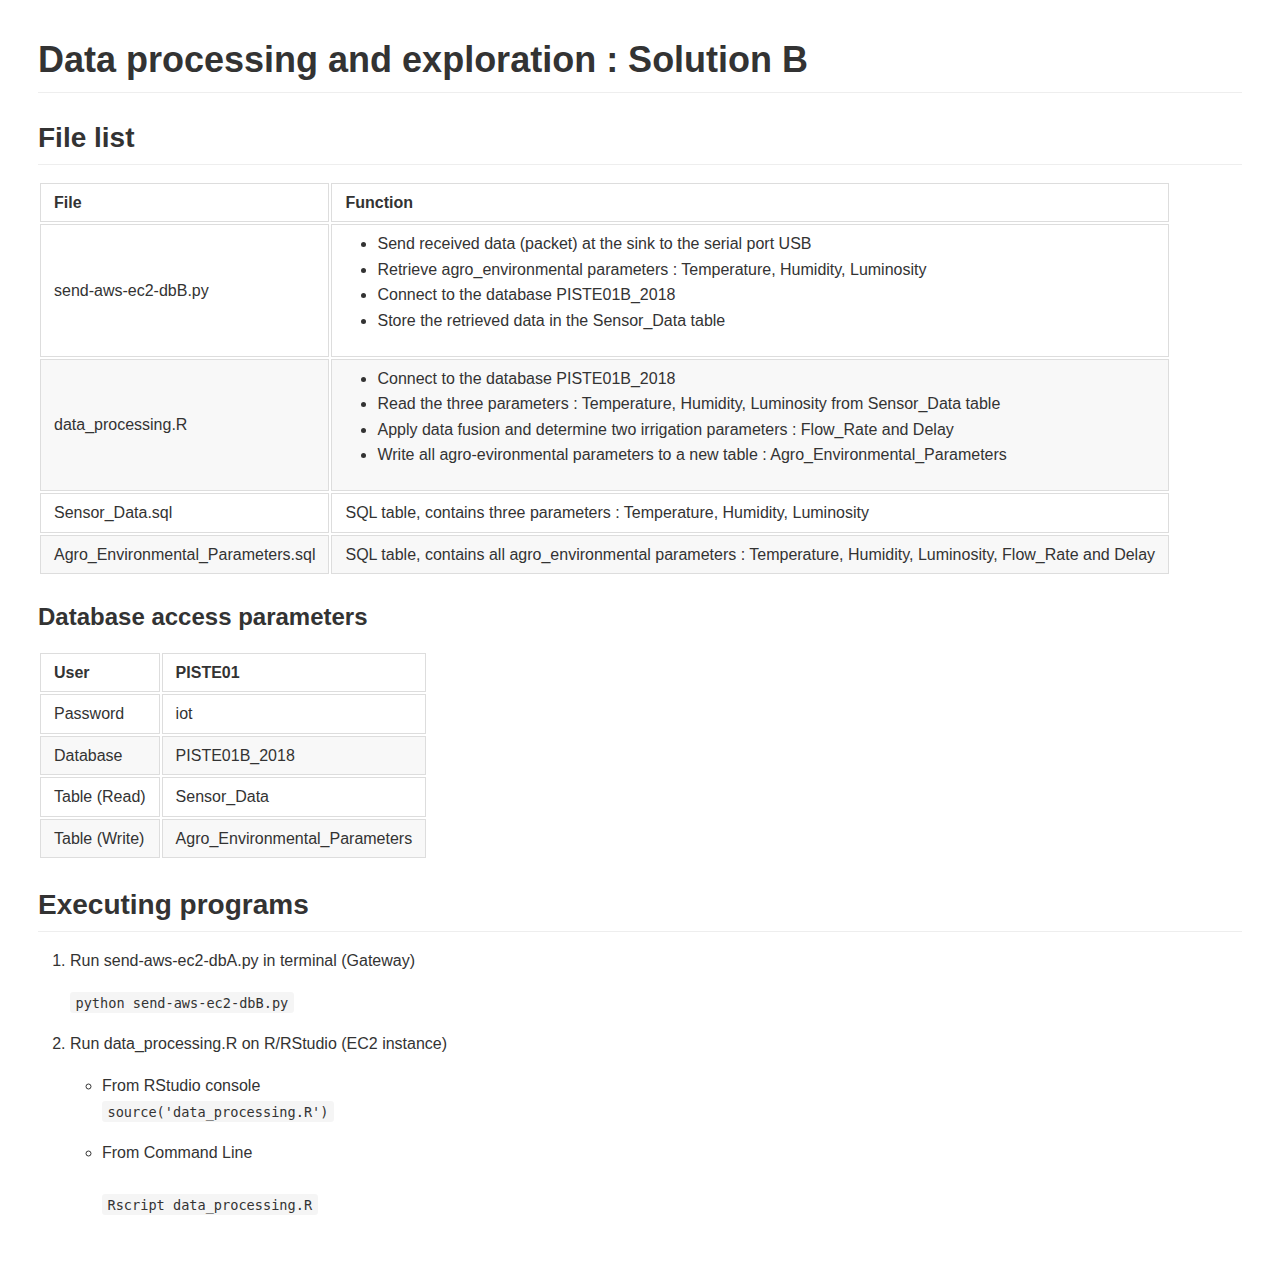
<file: Codes@PISTE01-2018/02-Data-Processing/SolutionB/README.md.html>
<!DOCTYPE html>
<html>
  <head>
      <meta charset="utf-8" />
      <title>README</title>
      <style>.markdown-preview:not([data-use-github-style]) { padding: 2em; font-size: 1.2em; color: rgb(171, 178, 191); background-color: rgb(40, 44, 52); overflow: auto; }
.markdown-preview:not([data-use-github-style]) > :first-child { margin-top: 0px; }
.markdown-preview:not([data-use-github-style]) h1, .markdown-preview:not([data-use-github-style]) h2, .markdown-preview:not([data-use-github-style]) h3, .markdown-preview:not([data-use-github-style]) h4, .markdown-preview:not([data-use-github-style]) h5, .markdown-preview:not([data-use-github-style]) h6 { line-height: 1.2; margin-top: 1.5em; margin-bottom: 0.5em; color: rgb(255, 255, 255); }
.markdown-preview:not([data-use-github-style]) h1 { font-size: 2.4em; font-weight: 300; }
.markdown-preview:not([data-use-github-style]) h2 { font-size: 1.8em; font-weight: 400; }
.markdown-preview:not([data-use-github-style]) h3 { font-size: 1.5em; font-weight: 500; }
.markdown-preview:not([data-use-github-style]) h4 { font-size: 1.2em; font-weight: 600; }
.markdown-preview:not([data-use-github-style]) h5 { font-size: 1.1em; font-weight: 600; }
.markdown-preview:not([data-use-github-style]) h6 { font-size: 1em; font-weight: 600; }
.markdown-preview:not([data-use-github-style]) strong { color: rgb(255, 255, 255); }
.markdown-preview:not([data-use-github-style]) del { color: rgb(124, 135, 156); }
.markdown-preview:not([data-use-github-style]) a, .markdown-preview:not([data-use-github-style]) a code { color: rgb(82, 139, 255); }
.markdown-preview:not([data-use-github-style]) img { max-width: 100%; }
.markdown-preview:not([data-use-github-style]) > p { margin-top: 0px; margin-bottom: 1.5em; }
.markdown-preview:not([data-use-github-style]) > ul, .markdown-preview:not([data-use-github-style]) > ol { margin-bottom: 1.5em; }
.markdown-preview:not([data-use-github-style]) blockquote { margin: 1.5em 0px; font-size: inherit; color: rgb(124, 135, 156); border-color: rgb(75, 83, 98); border-width: 4px; }
.markdown-preview:not([data-use-github-style]) hr { margin: 3em 0px; border-top: 2px dashed rgb(75, 83, 98); background: none; }
.markdown-preview:not([data-use-github-style]) table { margin: 1.5em 0px; }
.markdown-preview:not([data-use-github-style]) th { color: rgb(255, 255, 255); }
.markdown-preview:not([data-use-github-style]) th, .markdown-preview:not([data-use-github-style]) td { padding: 0.66em 1em; border: 1px solid rgb(75, 83, 98); }
.markdown-preview:not([data-use-github-style]) code { color: rgb(255, 255, 255); background-color: rgb(58, 63, 75); }
.markdown-preview:not([data-use-github-style]) pre.editor-colors { margin: 1.5em 0px; padding: 1em; font-size: 0.92em; border-radius: 3px; background-color: rgb(49, 54, 63); }
.markdown-preview:not([data-use-github-style]) kbd { color: rgb(255, 255, 255); border-width: 1px 1px 2px; border-style: solid; border-color: rgb(75, 83, 98) rgb(75, 83, 98) rgb(62, 68, 81); border-image: initial; background-color: rgb(58, 63, 75); }
.markdown-preview[data-use-github-style] { font-family: "Helvetica Neue", Helvetica, "Segoe UI", Arial, freesans, sans-serif; line-height: 1.6; word-wrap: break-word; padding: 30px; font-size: 16px; color: rgb(51, 51, 51); background-color: rgb(255, 255, 255); overflow: scroll; }
.markdown-preview[data-use-github-style] > :first-child { margin-top: 0px !important; }
.markdown-preview[data-use-github-style] > :last-child { margin-bottom: 0px !important; }
.markdown-preview[data-use-github-style] a:not([href]) { color: inherit; text-decoration: none; }
.markdown-preview[data-use-github-style] .absent { color: rgb(204, 0, 0); }
.markdown-preview[data-use-github-style] .anchor { position: absolute; top: 0px; left: 0px; display: block; padding-right: 6px; padding-left: 30px; margin-left: -30px; }
.markdown-preview[data-use-github-style] .anchor:focus { outline: none; }
.markdown-preview[data-use-github-style] h1, .markdown-preview[data-use-github-style] h2, .markdown-preview[data-use-github-style] h3, .markdown-preview[data-use-github-style] h4, .markdown-preview[data-use-github-style] h5, .markdown-preview[data-use-github-style] h6 { position: relative; margin-top: 1em; margin-bottom: 16px; font-weight: bold; line-height: 1.4; }
.markdown-preview[data-use-github-style] h1 .octicon-link, .markdown-preview[data-use-github-style] h2 .octicon-link, .markdown-preview[data-use-github-style] h3 .octicon-link, .markdown-preview[data-use-github-style] h4 .octicon-link, .markdown-preview[data-use-github-style] h5 .octicon-link, .markdown-preview[data-use-github-style] h6 .octicon-link { display: none; color: rgb(0, 0, 0); vertical-align: middle; }
.markdown-preview[data-use-github-style] h1:hover .anchor, .markdown-preview[data-use-github-style] h2:hover .anchor, .markdown-preview[data-use-github-style] h3:hover .anchor, .markdown-preview[data-use-github-style] h4:hover .anchor, .markdown-preview[data-use-github-style] h5:hover .anchor, .markdown-preview[data-use-github-style] h6:hover .anchor { padding-left: 8px; margin-left: -30px; text-decoration: none; }
.markdown-preview[data-use-github-style] h1:hover .anchor .octicon-link, .markdown-preview[data-use-github-style] h2:hover .anchor .octicon-link, .markdown-preview[data-use-github-style] h3:hover .anchor .octicon-link, .markdown-preview[data-use-github-style] h4:hover .anchor .octicon-link, .markdown-preview[data-use-github-style] h5:hover .anchor .octicon-link, .markdown-preview[data-use-github-style] h6:hover .anchor .octicon-link { display: inline-block; }
.markdown-preview[data-use-github-style] h1 tt, .markdown-preview[data-use-github-style] h2 tt, .markdown-preview[data-use-github-style] h3 tt, .markdown-preview[data-use-github-style] h4 tt, .markdown-preview[data-use-github-style] h5 tt, .markdown-preview[data-use-github-style] h6 tt, .markdown-preview[data-use-github-style] h1 code, .markdown-preview[data-use-github-style] h2 code, .markdown-preview[data-use-github-style] h3 code, .markdown-preview[data-use-github-style] h4 code, .markdown-preview[data-use-github-style] h5 code, .markdown-preview[data-use-github-style] h6 code { font-size: inherit; }
.markdown-preview[data-use-github-style] h1 { padding-bottom: 0.3em; font-size: 2.25em; line-height: 1.2; border-bottom: 1px solid rgb(238, 238, 238); }
.markdown-preview[data-use-github-style] h1 .anchor { line-height: 1; }
.markdown-preview[data-use-github-style] h2 { padding-bottom: 0.3em; font-size: 1.75em; line-height: 1.225; border-bottom: 1px solid rgb(238, 238, 238); }
.markdown-preview[data-use-github-style] h2 .anchor { line-height: 1; }
.markdown-preview[data-use-github-style] h3 { font-size: 1.5em; line-height: 1.43; }
.markdown-preview[data-use-github-style] h3 .anchor { line-height: 1.2; }
.markdown-preview[data-use-github-style] h4 { font-size: 1.25em; }
.markdown-preview[data-use-github-style] h4 .anchor { line-height: 1.2; }
.markdown-preview[data-use-github-style] h5 { font-size: 1em; }
.markdown-preview[data-use-github-style] h5 .anchor { line-height: 1.1; }
.markdown-preview[data-use-github-style] h6 { font-size: 1em; color: rgb(119, 119, 119); }
.markdown-preview[data-use-github-style] h6 .anchor { line-height: 1.1; }
.markdown-preview[data-use-github-style] p, .markdown-preview[data-use-github-style] blockquote, .markdown-preview[data-use-github-style] ul, .markdown-preview[data-use-github-style] ol, .markdown-preview[data-use-github-style] dl, .markdown-preview[data-use-github-style] table, .markdown-preview[data-use-github-style] pre { margin-top: 0px; margin-bottom: 16px; }
.markdown-preview[data-use-github-style] hr { height: 4px; padding: 0px; margin: 16px 0px; background-color: rgb(231, 231, 231); border: 0px none; }
.markdown-preview[data-use-github-style] ul, .markdown-preview[data-use-github-style] ol { padding-left: 2em; }
.markdown-preview[data-use-github-style] ul.no-list, .markdown-preview[data-use-github-style] ol.no-list { padding: 0px; list-style-type: none; }
.markdown-preview[data-use-github-style] ul ul, .markdown-preview[data-use-github-style] ul ol, .markdown-preview[data-use-github-style] ol ol, .markdown-preview[data-use-github-style] ol ul { margin-top: 0px; margin-bottom: 0px; }
.markdown-preview[data-use-github-style] li > p { margin-top: 16px; }
.markdown-preview[data-use-github-style] dl { padding: 0px; }
.markdown-preview[data-use-github-style] dl dt { padding: 0px; margin-top: 16px; font-size: 1em; font-style: italic; font-weight: bold; }
.markdown-preview[data-use-github-style] dl dd { padding: 0px 16px; margin-bottom: 16px; }
.markdown-preview[data-use-github-style] blockquote { padding: 0px 15px; color: rgb(119, 119, 119); border-left: 4px solid rgb(221, 221, 221); }
.markdown-preview[data-use-github-style] blockquote > :first-child { margin-top: 0px; }
.markdown-preview[data-use-github-style] blockquote > :last-child { margin-bottom: 0px; }
.markdown-preview[data-use-github-style] table { display: block; width: 100%; overflow: auto; word-break: keep-all; }
.markdown-preview[data-use-github-style] table th { font-weight: bold; }
.markdown-preview[data-use-github-style] table th, .markdown-preview[data-use-github-style] table td { padding: 6px 13px; border: 1px solid rgb(221, 221, 221); }
.markdown-preview[data-use-github-style] table tr { background-color: rgb(255, 255, 255); border-top: 1px solid rgb(204, 204, 204); }
.markdown-preview[data-use-github-style] table tr:nth-child(2n) { background-color: rgb(248, 248, 248); }
.markdown-preview[data-use-github-style] img { max-width: 100%; box-sizing: border-box; }
.markdown-preview[data-use-github-style] .emoji { max-width: none; }
.markdown-preview[data-use-github-style] span.frame { display: block; overflow: hidden; }
.markdown-preview[data-use-github-style] span.frame > span { display: block; float: left; width: auto; padding: 7px; margin: 13px 0px 0px; overflow: hidden; border: 1px solid rgb(221, 221, 221); }
.markdown-preview[data-use-github-style] span.frame span img { display: block; float: left; }
.markdown-preview[data-use-github-style] span.frame span span { display: block; padding: 5px 0px 0px; clear: both; color: rgb(51, 51, 51); }
.markdown-preview[data-use-github-style] span.align-center { display: block; overflow: hidden; clear: both; }
.markdown-preview[data-use-github-style] span.align-center > span { display: block; margin: 13px auto 0px; overflow: hidden; text-align: center; }
.markdown-preview[data-use-github-style] span.align-center span img { margin: 0px auto; text-align: center; }
.markdown-preview[data-use-github-style] span.align-right { display: block; overflow: hidden; clear: both; }
.markdown-preview[data-use-github-style] span.align-right > span { display: block; margin: 13px 0px 0px; overflow: hidden; text-align: right; }
.markdown-preview[data-use-github-style] span.align-right span img { margin: 0px; text-align: right; }
.markdown-preview[data-use-github-style] span.float-left { display: block; float: left; margin-right: 13px; overflow: hidden; }
.markdown-preview[data-use-github-style] span.float-left span { margin: 13px 0px 0px; }
.markdown-preview[data-use-github-style] span.float-right { display: block; float: right; margin-left: 13px; overflow: hidden; }
.markdown-preview[data-use-github-style] span.float-right > span { display: block; margin: 13px auto 0px; overflow: hidden; text-align: right; }
.markdown-preview[data-use-github-style] code, .markdown-preview[data-use-github-style] tt { padding: 0.2em 0px; margin: 0px; font-size: 85%; background-color: rgba(0, 0, 0, 0.04); border-radius: 3px; }
.markdown-preview[data-use-github-style] code::before, .markdown-preview[data-use-github-style] tt::before, .markdown-preview[data-use-github-style] code::after, .markdown-preview[data-use-github-style] tt::after { letter-spacing: -0.2em; content: " "; }
.markdown-preview[data-use-github-style] code br, .markdown-preview[data-use-github-style] tt br { display: none; }
.markdown-preview[data-use-github-style] del code { text-decoration: inherit; }
.markdown-preview[data-use-github-style] pre > code { padding: 0px; margin: 0px; font-size: 100%; word-break: normal; white-space: pre; background: transparent; border: 0px; }
.markdown-preview[data-use-github-style] .highlight { margin-bottom: 16px; }
.markdown-preview[data-use-github-style] .highlight pre, .markdown-preview[data-use-github-style] pre { padding: 16px; overflow: auto; font-size: 85%; line-height: 1.45; background-color: rgb(247, 247, 247); border-radius: 3px; }
.markdown-preview[data-use-github-style] .highlight pre { margin-bottom: 0px; word-break: normal; }
.markdown-preview[data-use-github-style] pre { word-wrap: normal; }
.markdown-preview[data-use-github-style] pre code, .markdown-preview[data-use-github-style] pre tt { display: inline; max-width: initial; padding: 0px; margin: 0px; overflow: initial; line-height: inherit; word-wrap: normal; background-color: transparent; border: 0px; }
.markdown-preview[data-use-github-style] pre code::before, .markdown-preview[data-use-github-style] pre tt::before, .markdown-preview[data-use-github-style] pre code::after, .markdown-preview[data-use-github-style] pre tt::after { content: normal; }
.markdown-preview[data-use-github-style] kbd { display: inline-block; padding: 3px 5px; font-size: 11px; line-height: 10px; color: rgb(85, 85, 85); vertical-align: middle; background-color: rgb(252, 252, 252); border-width: 1px; border-style: solid; border-color: rgb(204, 204, 204) rgb(204, 204, 204) rgb(187, 187, 187); border-image: initial; border-radius: 3px; box-shadow: rgb(187, 187, 187) 0px -1px 0px inset; }
.markdown-preview[data-use-github-style] a { color: rgb(51, 122, 183); }
.markdown-preview[data-use-github-style] code { color: inherit; }
.markdown-preview[data-use-github-style] pre.editor-colors { padding: 0.8em 1em; margin-bottom: 1em; font-size: 0.85em; border-radius: 4px; overflow: auto; }
.scrollbars-visible-always .markdown-preview pre.editor-colors .vertical-scrollbar, .scrollbars-visible-always .markdown-preview pre.editor-colors .horizontal-scrollbar { visibility: hidden; }
.scrollbars-visible-always .markdown-preview pre.editor-colors:hover .vertical-scrollbar, .scrollbars-visible-always .markdown-preview pre.editor-colors:hover .horizontal-scrollbar { visibility: visible; }
.markdown-preview .task-list-item-checkbox { position: absolute; margin: 0.25em 0px 0px -1.4em; }
.bracket-matcher .region {
  border-bottom: 1px dotted lime;
  position: absolute;
}
.line-number.bracket-matcher.bracket-matcher {
  color: #abb2bf;
  background-color: #3a3f4b;
}

.spell-check-misspelling .region {
  border-bottom: 2px dotted rgba(255, 51, 51, 0.75);
}
.spell-check-corrections {
  width: 25em !important;
}

pre.editor-colors {
  background-color: #282c34;
  color: #abb2bf;
}
pre.editor-colors .line.cursor-line {
  background-color: rgba(153, 187, 255, 0.04);
}
pre.editor-colors .invisible {
  color: #abb2bf;
}
pre.editor-colors .cursor {
  border-left: 2px solid #528bff;
}
pre.editor-colors .selection .region {
  background-color: #3e4451;
}
pre.editor-colors .bracket-matcher .region {
  border-bottom: 1px solid #528bff;
  box-sizing: border-box;
}
pre.editor-colors .invisible-character {
  color: rgba(171, 178, 191, 0.15);
}
pre.editor-colors .indent-guide {
  color: rgba(171, 178, 191, 0.15);
}
pre.editor-colors .wrap-guide {
  background-color: rgba(171, 178, 191, 0.15);
}
pre.editor-colors .find-result .region.region.region,
pre.editor-colors .current-result .region.region.region {
  border-radius: 2px;
  background-color: rgba(82, 139, 255, 0.24);
  transition: border-color 0.4s;
}
pre.editor-colors .find-result .region.region.region {
  border: 2px solid transparent;
}
pre.editor-colors .current-result .region.region.region {
  border: 2px solid #528bff;
  transition-duration: .1s;
}
pre.editor-colors .gutter .line-number {
  color: #636d83;
  -webkit-font-smoothing: antialiased;
}
pre.editor-colors .gutter .line-number.cursor-line {
  color: #abb2bf;
  background-color: #3a3f4b;
}
pre.editor-colors .gutter .line-number.cursor-line-no-selection {
  background-color: transparent;
}
pre.editor-colors .gutter .line-number .icon-right {
  color: #abb2bf;
}
pre.editor-colors .gutter:not(.git-diff-icon) .line-number.git-line-removed.git-line-removed::before {
  bottom: -3px;
}
pre.editor-colors .gutter:not(.git-diff-icon) .line-number.git-line-removed::after {
  content: "";
  position: absolute;
  left: 0px;
  bottom: 0px;
  width: 25px;
  border-bottom: 1px dotted rgba(224, 82, 82, 0.5);
  pointer-events: none;
}
pre.editor-colors .gutter .line-number.folded,
pre.editor-colors .gutter .line-number:after,
pre.editor-colors .fold-marker:after {
  color: #abb2bf;
}
.syntax--comment {
  color: #5c6370;
  font-style: italic;
}
.syntax--comment .syntax--markup.syntax--link {
  color: #5c6370;
}
.syntax--entity.syntax--name.syntax--type {
  color: #e5c07b;
}
.syntax--entity.syntax--other.syntax--inherited-class {
  color: #98c379;
}
.syntax--keyword {
  color: #c678dd;
}
.syntax--keyword.syntax--control {
  color: #c678dd;
}
.syntax--keyword.syntax--operator {
  color: #abb2bf;
}
.syntax--keyword.syntax--other.syntax--special-method {
  color: #61afef;
}
.syntax--keyword.syntax--other.syntax--unit {
  color: #d19a66;
}
.syntax--storage {
  color: #c678dd;
}
.syntax--storage.syntax--type.syntax--annotation,
.syntax--storage.syntax--type.syntax--primitive {
  color: #c678dd;
}
.syntax--storage.syntax--modifier.syntax--package,
.syntax--storage.syntax--modifier.syntax--import {
  color: #abb2bf;
}
.syntax--constant {
  color: #d19a66;
}
.syntax--constant.syntax--variable {
  color: #d19a66;
}
.syntax--constant.syntax--character.syntax--escape {
  color: #56b6c2;
}
.syntax--constant.syntax--numeric {
  color: #d19a66;
}
.syntax--constant.syntax--other.syntax--color {
  color: #56b6c2;
}
.syntax--constant.syntax--other.syntax--symbol {
  color: #56b6c2;
}
.syntax--variable {
  color: #e06c75;
}
.syntax--variable.syntax--interpolation {
  color: #be5046;
}
.syntax--variable.syntax--parameter {
  color: #abb2bf;
}
.syntax--string {
  color: #98c379;
}
.syntax--string.syntax--regexp {
  color: #56b6c2;
}
.syntax--string.syntax--regexp .syntax--source.syntax--ruby.syntax--embedded {
  color: #e5c07b;
}
.syntax--string.syntax--other.syntax--link {
  color: #e06c75;
}
.syntax--punctuation.syntax--definition.syntax--comment {
  color: #5c6370;
}
.syntax--punctuation.syntax--definition.syntax--method-parameters,
.syntax--punctuation.syntax--definition.syntax--function-parameters,
.syntax--punctuation.syntax--definition.syntax--parameters,
.syntax--punctuation.syntax--definition.syntax--separator,
.syntax--punctuation.syntax--definition.syntax--seperator,
.syntax--punctuation.syntax--definition.syntax--array {
  color: #abb2bf;
}
.syntax--punctuation.syntax--definition.syntax--heading,
.syntax--punctuation.syntax--definition.syntax--identity {
  color: #61afef;
}
.syntax--punctuation.syntax--definition.syntax--bold {
  color: #e5c07b;
  font-weight: bold;
}
.syntax--punctuation.syntax--definition.syntax--italic {
  color: #c678dd;
  font-style: italic;
}
.syntax--punctuation.syntax--section.syntax--embedded {
  color: #be5046;
}
.syntax--punctuation.syntax--section.syntax--method,
.syntax--punctuation.syntax--section.syntax--class,
.syntax--punctuation.syntax--section.syntax--inner-class {
  color: #abb2bf;
}
.syntax--support.syntax--class {
  color: #e5c07b;
}
.syntax--support.syntax--type {
  color: #56b6c2;
}
.syntax--support.syntax--function {
  color: #56b6c2;
}
.syntax--support.syntax--function.syntax--any-method {
  color: #61afef;
}
.syntax--entity.syntax--name.syntax--function {
  color: #61afef;
}
.syntax--entity.syntax--name.syntax--class,
.syntax--entity.syntax--name.syntax--type.syntax--class {
  color: #e5c07b;
}
.syntax--entity.syntax--name.syntax--section {
  color: #61afef;
}
.syntax--entity.syntax--name.syntax--tag {
  color: #e06c75;
}
.syntax--entity.syntax--other.syntax--attribute-name {
  color: #d19a66;
}
.syntax--entity.syntax--other.syntax--attribute-name.syntax--id {
  color: #61afef;
}
.syntax--meta.syntax--class {
  color: #e5c07b;
}
.syntax--meta.syntax--class.syntax--body {
  color: #abb2bf;
}
.syntax--meta.syntax--method-call,
.syntax--meta.syntax--method {
  color: #abb2bf;
}
.syntax--meta.syntax--definition.syntax--variable {
  color: #e06c75;
}
.syntax--meta.syntax--link {
  color: #d19a66;
}
.syntax--meta.syntax--require {
  color: #61afef;
}
.syntax--meta.syntax--selector {
  color: #c678dd;
}
.syntax--meta.syntax--separator {
  color: #abb2bf;
}
.syntax--meta.syntax--tag {
  color: #abb2bf;
}
.syntax--underline {
  text-decoration: underline;
}
.syntax--none {
  color: #abb2bf;
}
.syntax--invalid.syntax--deprecated {
  color: #523d14 !important;
  background-color: #e0c285 !important;
}
.syntax--invalid.syntax--illegal {
  color: white !important;
  background-color: #e05252 !important;
}
.syntax--markup.syntax--bold {
  color: #d19a66;
  font-weight: bold;
}
.syntax--markup.syntax--changed {
  color: #c678dd;
}
.syntax--markup.syntax--deleted {
  color: #e06c75;
}
.syntax--markup.syntax--italic {
  color: #c678dd;
  font-style: italic;
}
.syntax--markup.syntax--heading {
  color: #e06c75;
}
.syntax--markup.syntax--heading .syntax--punctuation.syntax--definition.syntax--heading {
  color: #61afef;
}
.syntax--markup.syntax--link {
  color: #56b6c2;
}
.syntax--markup.syntax--inserted {
  color: #98c379;
}
.syntax--markup.syntax--quote {
  color: #d19a66;
}
.syntax--markup.syntax--raw {
  color: #98c379;
}
.syntax--source.syntax--c .syntax--keyword.syntax--operator {
  color: #c678dd;
}
.syntax--source.syntax--cpp .syntax--keyword.syntax--operator {
  color: #c678dd;
}
.syntax--source.syntax--cs .syntax--keyword.syntax--operator {
  color: #c678dd;
}
.syntax--source.syntax--css .syntax--property-name,
.syntax--source.syntax--css .syntax--property-value {
  color: #828997;
}
.syntax--source.syntax--css .syntax--property-name.syntax--support,
.syntax--source.syntax--css .syntax--property-value.syntax--support {
  color: #abb2bf;
}
.syntax--source.syntax--elixir .syntax--source.syntax--embedded.syntax--source {
  color: #abb2bf;
}
.syntax--source.syntax--elixir .syntax--constant.syntax--language,
.syntax--source.syntax--elixir .syntax--constant.syntax--numeric,
.syntax--source.syntax--elixir .syntax--constant.syntax--definition {
  color: #61afef;
}
.syntax--source.syntax--elixir .syntax--variable.syntax--definition,
.syntax--source.syntax--elixir .syntax--variable.syntax--anonymous {
  color: #c678dd;
}
.syntax--source.syntax--elixir .syntax--parameter.syntax--variable.syntax--function {
  color: #d19a66;
  font-style: italic;
}
.syntax--source.syntax--elixir .syntax--quoted {
  color: #98c379;
}
.syntax--source.syntax--elixir .syntax--keyword.syntax--special-method,
.syntax--source.syntax--elixir .syntax--embedded.syntax--section,
.syntax--source.syntax--elixir .syntax--embedded.syntax--source.syntax--empty {
  color: #e06c75;
}
.syntax--source.syntax--elixir .syntax--readwrite.syntax--module .syntax--punctuation {
  color: #e06c75;
}
.syntax--source.syntax--elixir .syntax--regexp.syntax--section,
.syntax--source.syntax--elixir .syntax--regexp.syntax--string {
  color: #be5046;
}
.syntax--source.syntax--elixir .syntax--separator,
.syntax--source.syntax--elixir .syntax--keyword.syntax--operator {
  color: #d19a66;
}
.syntax--source.syntax--elixir .syntax--variable.syntax--constant {
  color: #e5c07b;
}
.syntax--source.syntax--elixir .syntax--array,
.syntax--source.syntax--elixir .syntax--scope,
.syntax--source.syntax--elixir .syntax--section {
  color: #828997;
}
.syntax--source.syntax--gfm .syntax--markup {
  -webkit-font-smoothing: auto;
}
.syntax--source.syntax--gfm .syntax--link .syntax--entity {
  color: #61afef;
}
.syntax--source.syntax--go .syntax--storage.syntax--type.syntax--string {
  color: #c678dd;
}
.syntax--source.syntax--ini .syntax--keyword.syntax--other.syntax--definition.syntax--ini {
  color: #e06c75;
}
.syntax--source.syntax--java .syntax--storage.syntax--modifier.syntax--import {
  color: #e5c07b;
}
.syntax--source.syntax--java .syntax--storage.syntax--type {
  color: #e5c07b;
}
.syntax--source.syntax--java .syntax--keyword.syntax--operator.syntax--instanceof {
  color: #c678dd;
}
.syntax--source.syntax--java-properties .syntax--meta.syntax--key-pair {
  color: #e06c75;
}
.syntax--source.syntax--java-properties .syntax--meta.syntax--key-pair > .syntax--punctuation {
  color: #abb2bf;
}
.syntax--source.syntax--js .syntax--keyword.syntax--operator {
  color: #56b6c2;
}
.syntax--source.syntax--js .syntax--keyword.syntax--operator.syntax--delete,
.syntax--source.syntax--js .syntax--keyword.syntax--operator.syntax--in,
.syntax--source.syntax--js .syntax--keyword.syntax--operator.syntax--of,
.syntax--source.syntax--js .syntax--keyword.syntax--operator.syntax--instanceof,
.syntax--source.syntax--js .syntax--keyword.syntax--operator.syntax--new,
.syntax--source.syntax--js .syntax--keyword.syntax--operator.syntax--typeof,
.syntax--source.syntax--js .syntax--keyword.syntax--operator.syntax--void {
  color: #c678dd;
}
.syntax--source.syntax--json .syntax--meta.syntax--structure.syntax--dictionary.syntax--json > .syntax--string.syntax--quoted.syntax--json {
  color: #e06c75;
}
.syntax--source.syntax--json .syntax--meta.syntax--structure.syntax--dictionary.syntax--json > .syntax--string.syntax--quoted.syntax--json > .syntax--punctuation.syntax--string {
  color: #e06c75;
}
.syntax--source.syntax--json .syntax--meta.syntax--structure.syntax--dictionary.syntax--json > .syntax--value.syntax--json > .syntax--string.syntax--quoted.syntax--json,
.syntax--source.syntax--json .syntax--meta.syntax--structure.syntax--array.syntax--json > .syntax--value.syntax--json > .syntax--string.syntax--quoted.syntax--json,
.syntax--source.syntax--json .syntax--meta.syntax--structure.syntax--dictionary.syntax--json > .syntax--value.syntax--json > .syntax--string.syntax--quoted.syntax--json > .syntax--punctuation,
.syntax--source.syntax--json .syntax--meta.syntax--structure.syntax--array.syntax--json > .syntax--value.syntax--json > .syntax--string.syntax--quoted.syntax--json > .syntax--punctuation {
  color: #98c379;
}
.syntax--source.syntax--json .syntax--meta.syntax--structure.syntax--dictionary.syntax--json > .syntax--constant.syntax--language.syntax--json,
.syntax--source.syntax--json .syntax--meta.syntax--structure.syntax--array.syntax--json > .syntax--constant.syntax--language.syntax--json {
  color: #56b6c2;
}
.syntax--ng.syntax--interpolation {
  color: #e06c75;
}
.syntax--ng.syntax--interpolation.syntax--begin,
.syntax--ng.syntax--interpolation.syntax--end {
  color: #61afef;
}
.syntax--ng.syntax--interpolation .syntax--function {
  color: #e06c75;
}
.syntax--ng.syntax--interpolation .syntax--function.syntax--begin,
.syntax--ng.syntax--interpolation .syntax--function.syntax--end {
  color: #61afef;
}
.syntax--ng.syntax--interpolation .syntax--bool {
  color: #d19a66;
}
.syntax--ng.syntax--interpolation .syntax--bracket {
  color: #abb2bf;
}
.syntax--ng.syntax--pipe,
.syntax--ng.syntax--operator {
  color: #abb2bf;
}
.syntax--ng.syntax--tag {
  color: #56b6c2;
}
.syntax--ng.syntax--attribute-with-value .syntax--attribute-name {
  color: #e5c07b;
}
.syntax--ng.syntax--attribute-with-value .syntax--string {
  color: #c678dd;
}
.syntax--ng.syntax--attribute-with-value .syntax--string.syntax--begin,
.syntax--ng.syntax--attribute-with-value .syntax--string.syntax--end {
  color: #abb2bf;
}
.syntax--source.syntax--ruby .syntax--constant.syntax--other.syntax--symbol > .syntax--punctuation {
  color: inherit;
}
.syntax--source.syntax--php .syntax--class.syntax--bracket {
  color: #abb2bf;
}
.syntax--source.syntax--python .syntax--keyword.syntax--operator.syntax--logical.syntax--python {
  color: #c678dd;
}
.syntax--source.syntax--python .syntax--variable.syntax--parameter {
  color: #d19a66;
}
</style>
  </head>
  <body class='markdown-preview' data-use-github-style><h1 id="data-processing-and-exploration-solution-b">Data processing and exploration : Solution B</h1>
<h2 id="file-list">File list</h2>
<table>
<thead>
<tr>
<th style="text-align:left">File</th>
<th style="text-align:left">Function</th>
</tr>
</thead>
<tbody>
<tr>
<td style="text-align:left">send-aws-ec2-dbB.py</td>
<td style="text-align:left"><ul><li> Send received data (packet) at the sink to the serial port USB </li> <li> Retrieve agro_environmental parameters : Temperature, Humidity, Luminosity </li> <li>Connect to the database PISTE01B_2018 </li> <li> Store the retrieved data in the Sensor_Data table  </li></ul></td>
</tr>
<tr>
<td style="text-align:left">data_processing.R</td>
<td style="text-align:left"><ul><li> Connect to the database PISTE01B_2018  </li> <li>  Read the three parameters : Temperature, Humidity, Luminosity  from Sensor_Data table  </li><li> Apply data fusion and determine two irrigation parameters : Flow_Rate and Delay  </li> <li> Write all agro-evironmental parameters to a new table : Agro_Environmental_Parameters </li> </ul></td>
</tr>
<tr>
<td style="text-align:left">Sensor_Data.sql</td>
<td style="text-align:left">SQL table, contains three parameters : Temperature, Humidity, Luminosity</td>
</tr>
<tr>
<td style="text-align:left">Agro_Environmental_Parameters.sql</td>
<td style="text-align:left">SQL table, contains all agro_environmental parameters : Temperature, Humidity, Luminosity, Flow_Rate and Delay</td>
</tr>
</tbody>
</table>
<h3 id="database-access-parameters">Database access parameters</h3>
<table>
<thead>
<tr>
<th style="text-align:left">User</th>
<th style="text-align:left">PISTE01</th>
</tr>
</thead>
<tbody>
<tr>
<td style="text-align:left">Password</td>
<td style="text-align:left">iot</td>
</tr>
<tr>
<td style="text-align:left">Database</td>
<td style="text-align:left">PISTE01B_2018</td>
</tr>
<tr>
<td style="text-align:left">Table (Read)</td>
<td style="text-align:left">Sensor_Data</td>
</tr>
<tr>
<td style="text-align:left">Table  (Write)</td>
<td style="text-align:left">Agro_Environmental_Parameters</td>
</tr>
</tbody>
</table>
<h2 id="executing-programs">Executing programs</h2>
<ol>
<li><p>Run send-aws-ec2-dbA.py in terminal (Gateway)</p>
<p><code style="font-family: Menlo, Consolas, &quot;DejaVu Sans Mono&quot;, monospace;">python send-aws-ec2-dbB.py</code></p>
</li>
<li><p>Run data_processing.R on R/RStudio (EC2 instance)</p>
<ul>
<li><p>From RStudio console
<br>  <code style="font-family: Menlo, Consolas, &quot;DejaVu Sans Mono&quot;, monospace;">source('data_processing.R')</code>  <br></p>
</li>
<li><p>From Command Line<br><br>  <code style="font-family: Menlo, Consolas, &quot;DejaVu Sans Mono&quot;, monospace;">Rscript  data_processing.R</code> <br></p>
</li>
</ul>
</li>
</ol></body>
</html>
</file>
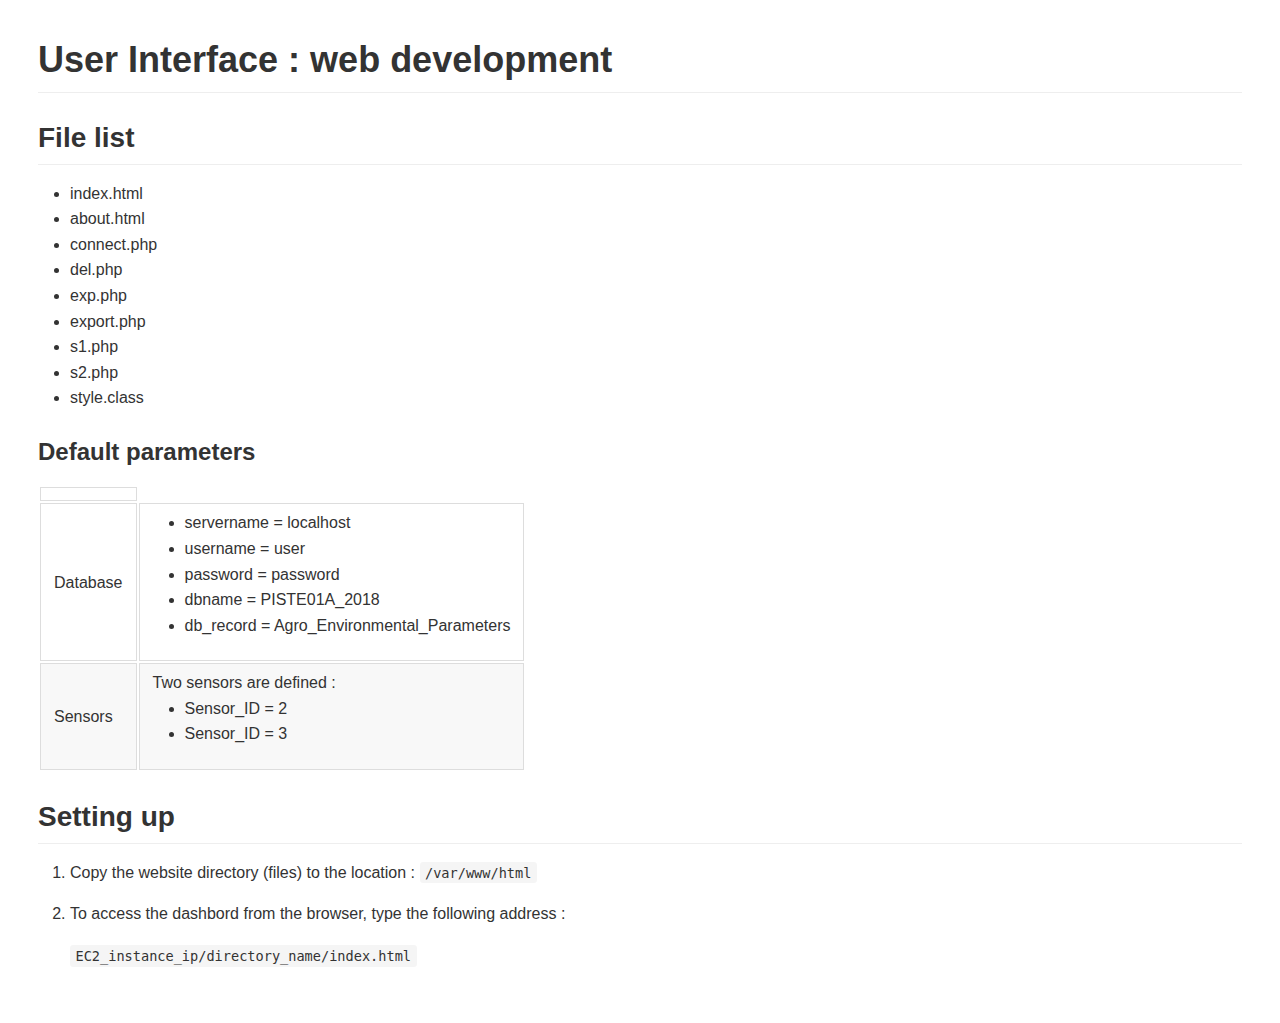
<file: Codes@PISTE01-2018/03-User-Dashboard/SolutionA.A/Dev-Web/README.md.html>
<!DOCTYPE html>
<html>
  <head>
      <meta charset="utf-8" />
      <title>README</title>
      <style>.markdown-preview:not([data-use-github-style]) { padding: 2em; font-size: 1.2em; color: rgb(171, 178, 191); background-color: rgb(40, 44, 52); overflow: auto; }
.markdown-preview:not([data-use-github-style]) > :first-child { margin-top: 0px; }
.markdown-preview:not([data-use-github-style]) h1, .markdown-preview:not([data-use-github-style]) h2, .markdown-preview:not([data-use-github-style]) h3, .markdown-preview:not([data-use-github-style]) h4, .markdown-preview:not([data-use-github-style]) h5, .markdown-preview:not([data-use-github-style]) h6 { line-height: 1.2; margin-top: 1.5em; margin-bottom: 0.5em; color: rgb(255, 255, 255); }
.markdown-preview:not([data-use-github-style]) h1 { font-size: 2.4em; font-weight: 300; }
.markdown-preview:not([data-use-github-style]) h2 { font-size: 1.8em; font-weight: 400; }
.markdown-preview:not([data-use-github-style]) h3 { font-size: 1.5em; font-weight: 500; }
.markdown-preview:not([data-use-github-style]) h4 { font-size: 1.2em; font-weight: 600; }
.markdown-preview:not([data-use-github-style]) h5 { font-size: 1.1em; font-weight: 600; }
.markdown-preview:not([data-use-github-style]) h6 { font-size: 1em; font-weight: 600; }
.markdown-preview:not([data-use-github-style]) strong { color: rgb(255, 255, 255); }
.markdown-preview:not([data-use-github-style]) del { color: rgb(124, 135, 156); }
.markdown-preview:not([data-use-github-style]) a, .markdown-preview:not([data-use-github-style]) a code { color: rgb(82, 139, 255); }
.markdown-preview:not([data-use-github-style]) img { max-width: 100%; }
.markdown-preview:not([data-use-github-style]) > p { margin-top: 0px; margin-bottom: 1.5em; }
.markdown-preview:not([data-use-github-style]) > ul, .markdown-preview:not([data-use-github-style]) > ol { margin-bottom: 1.5em; }
.markdown-preview:not([data-use-github-style]) blockquote { margin: 1.5em 0px; font-size: inherit; color: rgb(124, 135, 156); border-color: rgb(75, 83, 98); border-width: 4px; }
.markdown-preview:not([data-use-github-style]) hr { margin: 3em 0px; border-top: 2px dashed rgb(75, 83, 98); background: none; }
.markdown-preview:not([data-use-github-style]) table { margin: 1.5em 0px; }
.markdown-preview:not([data-use-github-style]) th { color: rgb(255, 255, 255); }
.markdown-preview:not([data-use-github-style]) th, .markdown-preview:not([data-use-github-style]) td { padding: 0.66em 1em; border: 1px solid rgb(75, 83, 98); }
.markdown-preview:not([data-use-github-style]) code { color: rgb(255, 255, 255); background-color: rgb(58, 63, 75); }
.markdown-preview:not([data-use-github-style]) pre.editor-colors { margin: 1.5em 0px; padding: 1em; font-size: 0.92em; border-radius: 3px; background-color: rgb(49, 54, 63); }
.markdown-preview:not([data-use-github-style]) kbd { color: rgb(255, 255, 255); border-width: 1px 1px 2px; border-style: solid; border-color: rgb(75, 83, 98) rgb(75, 83, 98) rgb(62, 68, 81); border-image: initial; background-color: rgb(58, 63, 75); }
.markdown-preview[data-use-github-style] { font-family: "Helvetica Neue", Helvetica, "Segoe UI", Arial, freesans, sans-serif; line-height: 1.6; word-wrap: break-word; padding: 30px; font-size: 16px; color: rgb(51, 51, 51); background-color: rgb(255, 255, 255); overflow: scroll; }
.markdown-preview[data-use-github-style] > :first-child { margin-top: 0px !important; }
.markdown-preview[data-use-github-style] > :last-child { margin-bottom: 0px !important; }
.markdown-preview[data-use-github-style] a:not([href]) { color: inherit; text-decoration: none; }
.markdown-preview[data-use-github-style] .absent { color: rgb(204, 0, 0); }
.markdown-preview[data-use-github-style] .anchor { position: absolute; top: 0px; left: 0px; display: block; padding-right: 6px; padding-left: 30px; margin-left: -30px; }
.markdown-preview[data-use-github-style] .anchor:focus { outline: none; }
.markdown-preview[data-use-github-style] h1, .markdown-preview[data-use-github-style] h2, .markdown-preview[data-use-github-style] h3, .markdown-preview[data-use-github-style] h4, .markdown-preview[data-use-github-style] h5, .markdown-preview[data-use-github-style] h6 { position: relative; margin-top: 1em; margin-bottom: 16px; font-weight: bold; line-height: 1.4; }
.markdown-preview[data-use-github-style] h1 .octicon-link, .markdown-preview[data-use-github-style] h2 .octicon-link, .markdown-preview[data-use-github-style] h3 .octicon-link, .markdown-preview[data-use-github-style] h4 .octicon-link, .markdown-preview[data-use-github-style] h5 .octicon-link, .markdown-preview[data-use-github-style] h6 .octicon-link { display: none; color: rgb(0, 0, 0); vertical-align: middle; }
.markdown-preview[data-use-github-style] h1:hover .anchor, .markdown-preview[data-use-github-style] h2:hover .anchor, .markdown-preview[data-use-github-style] h3:hover .anchor, .markdown-preview[data-use-github-style] h4:hover .anchor, .markdown-preview[data-use-github-style] h5:hover .anchor, .markdown-preview[data-use-github-style] h6:hover .anchor { padding-left: 8px; margin-left: -30px; text-decoration: none; }
.markdown-preview[data-use-github-style] h1:hover .anchor .octicon-link, .markdown-preview[data-use-github-style] h2:hover .anchor .octicon-link, .markdown-preview[data-use-github-style] h3:hover .anchor .octicon-link, .markdown-preview[data-use-github-style] h4:hover .anchor .octicon-link, .markdown-preview[data-use-github-style] h5:hover .anchor .octicon-link, .markdown-preview[data-use-github-style] h6:hover .anchor .octicon-link { display: inline-block; }
.markdown-preview[data-use-github-style] h1 tt, .markdown-preview[data-use-github-style] h2 tt, .markdown-preview[data-use-github-style] h3 tt, .markdown-preview[data-use-github-style] h4 tt, .markdown-preview[data-use-github-style] h5 tt, .markdown-preview[data-use-github-style] h6 tt, .markdown-preview[data-use-github-style] h1 code, .markdown-preview[data-use-github-style] h2 code, .markdown-preview[data-use-github-style] h3 code, .markdown-preview[data-use-github-style] h4 code, .markdown-preview[data-use-github-style] h5 code, .markdown-preview[data-use-github-style] h6 code { font-size: inherit; }
.markdown-preview[data-use-github-style] h1 { padding-bottom: 0.3em; font-size: 2.25em; line-height: 1.2; border-bottom: 1px solid rgb(238, 238, 238); }
.markdown-preview[data-use-github-style] h1 .anchor { line-height: 1; }
.markdown-preview[data-use-github-style] h2 { padding-bottom: 0.3em; font-size: 1.75em; line-height: 1.225; border-bottom: 1px solid rgb(238, 238, 238); }
.markdown-preview[data-use-github-style] h2 .anchor { line-height: 1; }
.markdown-preview[data-use-github-style] h3 { font-size: 1.5em; line-height: 1.43; }
.markdown-preview[data-use-github-style] h3 .anchor { line-height: 1.2; }
.markdown-preview[data-use-github-style] h4 { font-size: 1.25em; }
.markdown-preview[data-use-github-style] h4 .anchor { line-height: 1.2; }
.markdown-preview[data-use-github-style] h5 { font-size: 1em; }
.markdown-preview[data-use-github-style] h5 .anchor { line-height: 1.1; }
.markdown-preview[data-use-github-style] h6 { font-size: 1em; color: rgb(119, 119, 119); }
.markdown-preview[data-use-github-style] h6 .anchor { line-height: 1.1; }
.markdown-preview[data-use-github-style] p, .markdown-preview[data-use-github-style] blockquote, .markdown-preview[data-use-github-style] ul, .markdown-preview[data-use-github-style] ol, .markdown-preview[data-use-github-style] dl, .markdown-preview[data-use-github-style] table, .markdown-preview[data-use-github-style] pre { margin-top: 0px; margin-bottom: 16px; }
.markdown-preview[data-use-github-style] hr { height: 4px; padding: 0px; margin: 16px 0px; background-color: rgb(231, 231, 231); border: 0px none; }
.markdown-preview[data-use-github-style] ul, .markdown-preview[data-use-github-style] ol { padding-left: 2em; }
.markdown-preview[data-use-github-style] ul.no-list, .markdown-preview[data-use-github-style] ol.no-list { padding: 0px; list-style-type: none; }
.markdown-preview[data-use-github-style] ul ul, .markdown-preview[data-use-github-style] ul ol, .markdown-preview[data-use-github-style] ol ol, .markdown-preview[data-use-github-style] ol ul { margin-top: 0px; margin-bottom: 0px; }
.markdown-preview[data-use-github-style] li > p { margin-top: 16px; }
.markdown-preview[data-use-github-style] dl { padding: 0px; }
.markdown-preview[data-use-github-style] dl dt { padding: 0px; margin-top: 16px; font-size: 1em; font-style: italic; font-weight: bold; }
.markdown-preview[data-use-github-style] dl dd { padding: 0px 16px; margin-bottom: 16px; }
.markdown-preview[data-use-github-style] blockquote { padding: 0px 15px; color: rgb(119, 119, 119); border-left: 4px solid rgb(221, 221, 221); }
.markdown-preview[data-use-github-style] blockquote > :first-child { margin-top: 0px; }
.markdown-preview[data-use-github-style] blockquote > :last-child { margin-bottom: 0px; }
.markdown-preview[data-use-github-style] table { display: block; width: 100%; overflow: auto; word-break: keep-all; }
.markdown-preview[data-use-github-style] table th { font-weight: bold; }
.markdown-preview[data-use-github-style] table th, .markdown-preview[data-use-github-style] table td { padding: 6px 13px; border: 1px solid rgb(221, 221, 221); }
.markdown-preview[data-use-github-style] table tr { background-color: rgb(255, 255, 255); border-top: 1px solid rgb(204, 204, 204); }
.markdown-preview[data-use-github-style] table tr:nth-child(2n) { background-color: rgb(248, 248, 248); }
.markdown-preview[data-use-github-style] img { max-width: 100%; box-sizing: border-box; }
.markdown-preview[data-use-github-style] .emoji { max-width: none; }
.markdown-preview[data-use-github-style] span.frame { display: block; overflow: hidden; }
.markdown-preview[data-use-github-style] span.frame > span { display: block; float: left; width: auto; padding: 7px; margin: 13px 0px 0px; overflow: hidden; border: 1px solid rgb(221, 221, 221); }
.markdown-preview[data-use-github-style] span.frame span img { display: block; float: left; }
.markdown-preview[data-use-github-style] span.frame span span { display: block; padding: 5px 0px 0px; clear: both; color: rgb(51, 51, 51); }
.markdown-preview[data-use-github-style] span.align-center { display: block; overflow: hidden; clear: both; }
.markdown-preview[data-use-github-style] span.align-center > span { display: block; margin: 13px auto 0px; overflow: hidden; text-align: center; }
.markdown-preview[data-use-github-style] span.align-center span img { margin: 0px auto; text-align: center; }
.markdown-preview[data-use-github-style] span.align-right { display: block; overflow: hidden; clear: both; }
.markdown-preview[data-use-github-style] span.align-right > span { display: block; margin: 13px 0px 0px; overflow: hidden; text-align: right; }
.markdown-preview[data-use-github-style] span.align-right span img { margin: 0px; text-align: right; }
.markdown-preview[data-use-github-style] span.float-left { display: block; float: left; margin-right: 13px; overflow: hidden; }
.markdown-preview[data-use-github-style] span.float-left span { margin: 13px 0px 0px; }
.markdown-preview[data-use-github-style] span.float-right { display: block; float: right; margin-left: 13px; overflow: hidden; }
.markdown-preview[data-use-github-style] span.float-right > span { display: block; margin: 13px auto 0px; overflow: hidden; text-align: right; }
.markdown-preview[data-use-github-style] code, .markdown-preview[data-use-github-style] tt { padding: 0.2em 0px; margin: 0px; font-size: 85%; background-color: rgba(0, 0, 0, 0.04); border-radius: 3px; }
.markdown-preview[data-use-github-style] code::before, .markdown-preview[data-use-github-style] tt::before, .markdown-preview[data-use-github-style] code::after, .markdown-preview[data-use-github-style] tt::after { letter-spacing: -0.2em; content: " "; }
.markdown-preview[data-use-github-style] code br, .markdown-preview[data-use-github-style] tt br { display: none; }
.markdown-preview[data-use-github-style] del code { text-decoration: inherit; }
.markdown-preview[data-use-github-style] pre > code { padding: 0px; margin: 0px; font-size: 100%; word-break: normal; white-space: pre; background: transparent; border: 0px; }
.markdown-preview[data-use-github-style] .highlight { margin-bottom: 16px; }
.markdown-preview[data-use-github-style] .highlight pre, .markdown-preview[data-use-github-style] pre { padding: 16px; overflow: auto; font-size: 85%; line-height: 1.45; background-color: rgb(247, 247, 247); border-radius: 3px; }
.markdown-preview[data-use-github-style] .highlight pre { margin-bottom: 0px; word-break: normal; }
.markdown-preview[data-use-github-style] pre { word-wrap: normal; }
.markdown-preview[data-use-github-style] pre code, .markdown-preview[data-use-github-style] pre tt { display: inline; max-width: initial; padding: 0px; margin: 0px; overflow: initial; line-height: inherit; word-wrap: normal; background-color: transparent; border: 0px; }
.markdown-preview[data-use-github-style] pre code::before, .markdown-preview[data-use-github-style] pre tt::before, .markdown-preview[data-use-github-style] pre code::after, .markdown-preview[data-use-github-style] pre tt::after { content: normal; }
.markdown-preview[data-use-github-style] kbd { display: inline-block; padding: 3px 5px; font-size: 11px; line-height: 10px; color: rgb(85, 85, 85); vertical-align: middle; background-color: rgb(252, 252, 252); border-width: 1px; border-style: solid; border-color: rgb(204, 204, 204) rgb(204, 204, 204) rgb(187, 187, 187); border-image: initial; border-radius: 3px; box-shadow: rgb(187, 187, 187) 0px -1px 0px inset; }
.markdown-preview[data-use-github-style] a { color: rgb(51, 122, 183); }
.markdown-preview[data-use-github-style] code { color: inherit; }
.markdown-preview[data-use-github-style] pre.editor-colors { padding: 0.8em 1em; margin-bottom: 1em; font-size: 0.85em; border-radius: 4px; overflow: auto; }
.scrollbars-visible-always .markdown-preview pre.editor-colors .vertical-scrollbar, .scrollbars-visible-always .markdown-preview pre.editor-colors .horizontal-scrollbar { visibility: hidden; }
.scrollbars-visible-always .markdown-preview pre.editor-colors:hover .vertical-scrollbar, .scrollbars-visible-always .markdown-preview pre.editor-colors:hover .horizontal-scrollbar { visibility: visible; }
.markdown-preview .task-list-item-checkbox { position: absolute; margin: 0.25em 0px 0px -1.4em; }
.bracket-matcher .region {
  border-bottom: 1px dotted lime;
  position: absolute;
}
.line-number.bracket-matcher.bracket-matcher {
  color: #abb2bf;
  background-color: #3a3f4b;
}

.spell-check-misspelling .region {
  border-bottom: 2px dotted rgba(255, 51, 51, 0.75);
}
.spell-check-corrections {
  width: 25em !important;
}

pre.editor-colors {
  background-color: #282c34;
  color: #abb2bf;
}
pre.editor-colors .line.cursor-line {
  background-color: rgba(153, 187, 255, 0.04);
}
pre.editor-colors .invisible {
  color: #abb2bf;
}
pre.editor-colors .cursor {
  border-left: 2px solid #528bff;
}
pre.editor-colors .selection .region {
  background-color: #3e4451;
}
pre.editor-colors .bracket-matcher .region {
  border-bottom: 1px solid #528bff;
  box-sizing: border-box;
}
pre.editor-colors .invisible-character {
  color: rgba(171, 178, 191, 0.15);
}
pre.editor-colors .indent-guide {
  color: rgba(171, 178, 191, 0.15);
}
pre.editor-colors .wrap-guide {
  background-color: rgba(171, 178, 191, 0.15);
}
pre.editor-colors .find-result .region.region.region,
pre.editor-colors .current-result .region.region.region {
  border-radius: 2px;
  background-color: rgba(82, 139, 255, 0.24);
  transition: border-color 0.4s;
}
pre.editor-colors .find-result .region.region.region {
  border: 2px solid transparent;
}
pre.editor-colors .current-result .region.region.region {
  border: 2px solid #528bff;
  transition-duration: .1s;
}
pre.editor-colors .gutter .line-number {
  color: #636d83;
  -webkit-font-smoothing: antialiased;
}
pre.editor-colors .gutter .line-number.cursor-line {
  color: #abb2bf;
  background-color: #3a3f4b;
}
pre.editor-colors .gutter .line-number.cursor-line-no-selection {
  background-color: transparent;
}
pre.editor-colors .gutter .line-number .icon-right {
  color: #abb2bf;
}
pre.editor-colors .gutter:not(.git-diff-icon) .line-number.git-line-removed.git-line-removed::before {
  bottom: -3px;
}
pre.editor-colors .gutter:not(.git-diff-icon) .line-number.git-line-removed::after {
  content: "";
  position: absolute;
  left: 0px;
  bottom: 0px;
  width: 25px;
  border-bottom: 1px dotted rgba(224, 82, 82, 0.5);
  pointer-events: none;
}
pre.editor-colors .gutter .line-number.folded,
pre.editor-colors .gutter .line-number:after,
pre.editor-colors .fold-marker:after {
  color: #abb2bf;
}
.syntax--comment {
  color: #5c6370;
  font-style: italic;
}
.syntax--comment .syntax--markup.syntax--link {
  color: #5c6370;
}
.syntax--entity.syntax--name.syntax--type {
  color: #e5c07b;
}
.syntax--entity.syntax--other.syntax--inherited-class {
  color: #98c379;
}
.syntax--keyword {
  color: #c678dd;
}
.syntax--keyword.syntax--control {
  color: #c678dd;
}
.syntax--keyword.syntax--operator {
  color: #abb2bf;
}
.syntax--keyword.syntax--other.syntax--special-method {
  color: #61afef;
}
.syntax--keyword.syntax--other.syntax--unit {
  color: #d19a66;
}
.syntax--storage {
  color: #c678dd;
}
.syntax--storage.syntax--type.syntax--annotation,
.syntax--storage.syntax--type.syntax--primitive {
  color: #c678dd;
}
.syntax--storage.syntax--modifier.syntax--package,
.syntax--storage.syntax--modifier.syntax--import {
  color: #abb2bf;
}
.syntax--constant {
  color: #d19a66;
}
.syntax--constant.syntax--variable {
  color: #d19a66;
}
.syntax--constant.syntax--character.syntax--escape {
  color: #56b6c2;
}
.syntax--constant.syntax--numeric {
  color: #d19a66;
}
.syntax--constant.syntax--other.syntax--color {
  color: #56b6c2;
}
.syntax--constant.syntax--other.syntax--symbol {
  color: #56b6c2;
}
.syntax--variable {
  color: #e06c75;
}
.syntax--variable.syntax--interpolation {
  color: #be5046;
}
.syntax--variable.syntax--parameter {
  color: #abb2bf;
}
.syntax--string {
  color: #98c379;
}
.syntax--string.syntax--regexp {
  color: #56b6c2;
}
.syntax--string.syntax--regexp .syntax--source.syntax--ruby.syntax--embedded {
  color: #e5c07b;
}
.syntax--string.syntax--other.syntax--link {
  color: #e06c75;
}
.syntax--punctuation.syntax--definition.syntax--comment {
  color: #5c6370;
}
.syntax--punctuation.syntax--definition.syntax--method-parameters,
.syntax--punctuation.syntax--definition.syntax--function-parameters,
.syntax--punctuation.syntax--definition.syntax--parameters,
.syntax--punctuation.syntax--definition.syntax--separator,
.syntax--punctuation.syntax--definition.syntax--seperator,
.syntax--punctuation.syntax--definition.syntax--array {
  color: #abb2bf;
}
.syntax--punctuation.syntax--definition.syntax--heading,
.syntax--punctuation.syntax--definition.syntax--identity {
  color: #61afef;
}
.syntax--punctuation.syntax--definition.syntax--bold {
  color: #e5c07b;
  font-weight: bold;
}
.syntax--punctuation.syntax--definition.syntax--italic {
  color: #c678dd;
  font-style: italic;
}
.syntax--punctuation.syntax--section.syntax--embedded {
  color: #be5046;
}
.syntax--punctuation.syntax--section.syntax--method,
.syntax--punctuation.syntax--section.syntax--class,
.syntax--punctuation.syntax--section.syntax--inner-class {
  color: #abb2bf;
}
.syntax--support.syntax--class {
  color: #e5c07b;
}
.syntax--support.syntax--type {
  color: #56b6c2;
}
.syntax--support.syntax--function {
  color: #56b6c2;
}
.syntax--support.syntax--function.syntax--any-method {
  color: #61afef;
}
.syntax--entity.syntax--name.syntax--function {
  color: #61afef;
}
.syntax--entity.syntax--name.syntax--class,
.syntax--entity.syntax--name.syntax--type.syntax--class {
  color: #e5c07b;
}
.syntax--entity.syntax--name.syntax--section {
  color: #61afef;
}
.syntax--entity.syntax--name.syntax--tag {
  color: #e06c75;
}
.syntax--entity.syntax--other.syntax--attribute-name {
  color: #d19a66;
}
.syntax--entity.syntax--other.syntax--attribute-name.syntax--id {
  color: #61afef;
}
.syntax--meta.syntax--class {
  color: #e5c07b;
}
.syntax--meta.syntax--class.syntax--body {
  color: #abb2bf;
}
.syntax--meta.syntax--method-call,
.syntax--meta.syntax--method {
  color: #abb2bf;
}
.syntax--meta.syntax--definition.syntax--variable {
  color: #e06c75;
}
.syntax--meta.syntax--link {
  color: #d19a66;
}
.syntax--meta.syntax--require {
  color: #61afef;
}
.syntax--meta.syntax--selector {
  color: #c678dd;
}
.syntax--meta.syntax--separator {
  color: #abb2bf;
}
.syntax--meta.syntax--tag {
  color: #abb2bf;
}
.syntax--underline {
  text-decoration: underline;
}
.syntax--none {
  color: #abb2bf;
}
.syntax--invalid.syntax--deprecated {
  color: #523d14 !important;
  background-color: #e0c285 !important;
}
.syntax--invalid.syntax--illegal {
  color: white !important;
  background-color: #e05252 !important;
}
.syntax--markup.syntax--bold {
  color: #d19a66;
  font-weight: bold;
}
.syntax--markup.syntax--changed {
  color: #c678dd;
}
.syntax--markup.syntax--deleted {
  color: #e06c75;
}
.syntax--markup.syntax--italic {
  color: #c678dd;
  font-style: italic;
}
.syntax--markup.syntax--heading {
  color: #e06c75;
}
.syntax--markup.syntax--heading .syntax--punctuation.syntax--definition.syntax--heading {
  color: #61afef;
}
.syntax--markup.syntax--link {
  color: #56b6c2;
}
.syntax--markup.syntax--inserted {
  color: #98c379;
}
.syntax--markup.syntax--quote {
  color: #d19a66;
}
.syntax--markup.syntax--raw {
  color: #98c379;
}
.syntax--source.syntax--c .syntax--keyword.syntax--operator {
  color: #c678dd;
}
.syntax--source.syntax--cpp .syntax--keyword.syntax--operator {
  color: #c678dd;
}
.syntax--source.syntax--cs .syntax--keyword.syntax--operator {
  color: #c678dd;
}
.syntax--source.syntax--css .syntax--property-name,
.syntax--source.syntax--css .syntax--property-value {
  color: #828997;
}
.syntax--source.syntax--css .syntax--property-name.syntax--support,
.syntax--source.syntax--css .syntax--property-value.syntax--support {
  color: #abb2bf;
}
.syntax--source.syntax--elixir .syntax--source.syntax--embedded.syntax--source {
  color: #abb2bf;
}
.syntax--source.syntax--elixir .syntax--constant.syntax--language,
.syntax--source.syntax--elixir .syntax--constant.syntax--numeric,
.syntax--source.syntax--elixir .syntax--constant.syntax--definition {
  color: #61afef;
}
.syntax--source.syntax--elixir .syntax--variable.syntax--definition,
.syntax--source.syntax--elixir .syntax--variable.syntax--anonymous {
  color: #c678dd;
}
.syntax--source.syntax--elixir .syntax--parameter.syntax--variable.syntax--function {
  color: #d19a66;
  font-style: italic;
}
.syntax--source.syntax--elixir .syntax--quoted {
  color: #98c379;
}
.syntax--source.syntax--elixir .syntax--keyword.syntax--special-method,
.syntax--source.syntax--elixir .syntax--embedded.syntax--section,
.syntax--source.syntax--elixir .syntax--embedded.syntax--source.syntax--empty {
  color: #e06c75;
}
.syntax--source.syntax--elixir .syntax--readwrite.syntax--module .syntax--punctuation {
  color: #e06c75;
}
.syntax--source.syntax--elixir .syntax--regexp.syntax--section,
.syntax--source.syntax--elixir .syntax--regexp.syntax--string {
  color: #be5046;
}
.syntax--source.syntax--elixir .syntax--separator,
.syntax--source.syntax--elixir .syntax--keyword.syntax--operator {
  color: #d19a66;
}
.syntax--source.syntax--elixir .syntax--variable.syntax--constant {
  color: #e5c07b;
}
.syntax--source.syntax--elixir .syntax--array,
.syntax--source.syntax--elixir .syntax--scope,
.syntax--source.syntax--elixir .syntax--section {
  color: #828997;
}
.syntax--source.syntax--gfm .syntax--markup {
  -webkit-font-smoothing: auto;
}
.syntax--source.syntax--gfm .syntax--link .syntax--entity {
  color: #61afef;
}
.syntax--source.syntax--go .syntax--storage.syntax--type.syntax--string {
  color: #c678dd;
}
.syntax--source.syntax--ini .syntax--keyword.syntax--other.syntax--definition.syntax--ini {
  color: #e06c75;
}
.syntax--source.syntax--java .syntax--storage.syntax--modifier.syntax--import {
  color: #e5c07b;
}
.syntax--source.syntax--java .syntax--storage.syntax--type {
  color: #e5c07b;
}
.syntax--source.syntax--java .syntax--keyword.syntax--operator.syntax--instanceof {
  color: #c678dd;
}
.syntax--source.syntax--java-properties .syntax--meta.syntax--key-pair {
  color: #e06c75;
}
.syntax--source.syntax--java-properties .syntax--meta.syntax--key-pair > .syntax--punctuation {
  color: #abb2bf;
}
.syntax--source.syntax--js .syntax--keyword.syntax--operator {
  color: #56b6c2;
}
.syntax--source.syntax--js .syntax--keyword.syntax--operator.syntax--delete,
.syntax--source.syntax--js .syntax--keyword.syntax--operator.syntax--in,
.syntax--source.syntax--js .syntax--keyword.syntax--operator.syntax--of,
.syntax--source.syntax--js .syntax--keyword.syntax--operator.syntax--instanceof,
.syntax--source.syntax--js .syntax--keyword.syntax--operator.syntax--new,
.syntax--source.syntax--js .syntax--keyword.syntax--operator.syntax--typeof,
.syntax--source.syntax--js .syntax--keyword.syntax--operator.syntax--void {
  color: #c678dd;
}
.syntax--source.syntax--json .syntax--meta.syntax--structure.syntax--dictionary.syntax--json > .syntax--string.syntax--quoted.syntax--json {
  color: #e06c75;
}
.syntax--source.syntax--json .syntax--meta.syntax--structure.syntax--dictionary.syntax--json > .syntax--string.syntax--quoted.syntax--json > .syntax--punctuation.syntax--string {
  color: #e06c75;
}
.syntax--source.syntax--json .syntax--meta.syntax--structure.syntax--dictionary.syntax--json > .syntax--value.syntax--json > .syntax--string.syntax--quoted.syntax--json,
.syntax--source.syntax--json .syntax--meta.syntax--structure.syntax--array.syntax--json > .syntax--value.syntax--json > .syntax--string.syntax--quoted.syntax--json,
.syntax--source.syntax--json .syntax--meta.syntax--structure.syntax--dictionary.syntax--json > .syntax--value.syntax--json > .syntax--string.syntax--quoted.syntax--json > .syntax--punctuation,
.syntax--source.syntax--json .syntax--meta.syntax--structure.syntax--array.syntax--json > .syntax--value.syntax--json > .syntax--string.syntax--quoted.syntax--json > .syntax--punctuation {
  color: #98c379;
}
.syntax--source.syntax--json .syntax--meta.syntax--structure.syntax--dictionary.syntax--json > .syntax--constant.syntax--language.syntax--json,
.syntax--source.syntax--json .syntax--meta.syntax--structure.syntax--array.syntax--json > .syntax--constant.syntax--language.syntax--json {
  color: #56b6c2;
}
.syntax--ng.syntax--interpolation {
  color: #e06c75;
}
.syntax--ng.syntax--interpolation.syntax--begin,
.syntax--ng.syntax--interpolation.syntax--end {
  color: #61afef;
}
.syntax--ng.syntax--interpolation .syntax--function {
  color: #e06c75;
}
.syntax--ng.syntax--interpolation .syntax--function.syntax--begin,
.syntax--ng.syntax--interpolation .syntax--function.syntax--end {
  color: #61afef;
}
.syntax--ng.syntax--interpolation .syntax--bool {
  color: #d19a66;
}
.syntax--ng.syntax--interpolation .syntax--bracket {
  color: #abb2bf;
}
.syntax--ng.syntax--pipe,
.syntax--ng.syntax--operator {
  color: #abb2bf;
}
.syntax--ng.syntax--tag {
  color: #56b6c2;
}
.syntax--ng.syntax--attribute-with-value .syntax--attribute-name {
  color: #e5c07b;
}
.syntax--ng.syntax--attribute-with-value .syntax--string {
  color: #c678dd;
}
.syntax--ng.syntax--attribute-with-value .syntax--string.syntax--begin,
.syntax--ng.syntax--attribute-with-value .syntax--string.syntax--end {
  color: #abb2bf;
}
.syntax--source.syntax--ruby .syntax--constant.syntax--other.syntax--symbol > .syntax--punctuation {
  color: inherit;
}
.syntax--source.syntax--php .syntax--class.syntax--bracket {
  color: #abb2bf;
}
.syntax--source.syntax--python .syntax--keyword.syntax--operator.syntax--logical.syntax--python {
  color: #c678dd;
}
.syntax--source.syntax--python .syntax--variable.syntax--parameter {
  color: #d19a66;
}
</style>
  </head>
  <body class='markdown-preview' data-use-github-style><h1 id="user-interface-web-development">User Interface : web development</h1>
<h2 id="file-list">File list</h2>
<ul>
<li>index.html</li>
<li>about.html</li>
<li>connect.php</li>
<li>del.php</li>
<li>exp.php</li>
<li>export.php</li>
<li>s1.php</li>
<li>s2.php</li>
<li>style.class</li>
</ul>
<h3 id="default-parameters">Default parameters</h3>
<table>
<thead>
<tr>
<th style="text-align:left"></th>
</tr>
</thead>
<tbody>
<tr>
<td style="text-align:left">Database</td>
<td style="text-align:left"><ul> <li> servername =  localhost </li> <li> username = user  </li> <li>password =  password  </li><li>dbname = PISTE01A_2018   </li> <li>db_record =  Agro_Environmental_Parameters </li> </ul></td>
</tr>
<tr>
<td style="text-align:left">Sensors</td>
<td style="text-align:left">Two sensors are defined : <ul> <li> Sensor_ID = 2</li> <li> Sensor_ID = 3</li></ul></td>
</tr>
</tbody>
</table>
<h2 id="setting-up">Setting up</h2>
<ol>
<li><p>Copy the website directory  (files) to the location :  <code style="font-family: Menlo, Consolas, &quot;DejaVu Sans Mono&quot;, monospace;">/var/www/html</code></p>
</li>
<li><p>To access the dashbord from the browser, type the following address :</p>
<p><code style="font-family: Menlo, Consolas, &quot;DejaVu Sans Mono&quot;, monospace;">EC2_instance_ip/directory_name/index.html</code>  </p>
</li>
</ol></body>
</html>
</file>
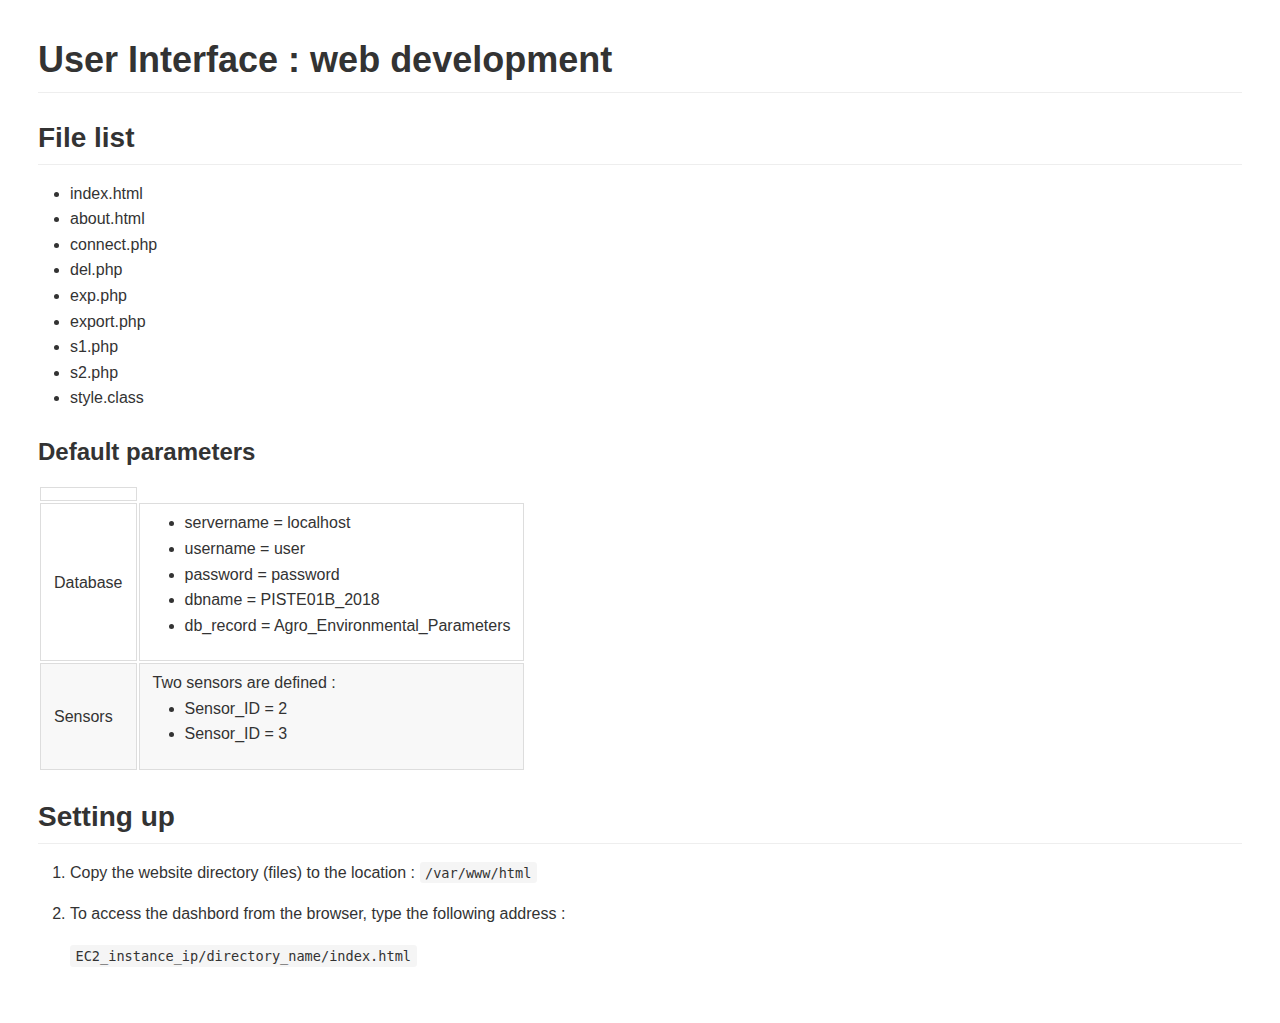
<file: Codes@PISTE01-2018/03-User-Dashboard/SolutionB/Dev-Web.A/README.md.html>
<!DOCTYPE html>
<html>
  <head>
      <meta charset="utf-8" />
      <title>README</title>
      <style>.markdown-preview:not([data-use-github-style]) { padding: 2em; font-size: 1.2em; color: rgb(171, 178, 191); background-color: rgb(40, 44, 52); overflow: auto; }
.markdown-preview:not([data-use-github-style]) > :first-child { margin-top: 0px; }
.markdown-preview:not([data-use-github-style]) h1, .markdown-preview:not([data-use-github-style]) h2, .markdown-preview:not([data-use-github-style]) h3, .markdown-preview:not([data-use-github-style]) h4, .markdown-preview:not([data-use-github-style]) h5, .markdown-preview:not([data-use-github-style]) h6 { line-height: 1.2; margin-top: 1.5em; margin-bottom: 0.5em; color: rgb(255, 255, 255); }
.markdown-preview:not([data-use-github-style]) h1 { font-size: 2.4em; font-weight: 300; }
.markdown-preview:not([data-use-github-style]) h2 { font-size: 1.8em; font-weight: 400; }
.markdown-preview:not([data-use-github-style]) h3 { font-size: 1.5em; font-weight: 500; }
.markdown-preview:not([data-use-github-style]) h4 { font-size: 1.2em; font-weight: 600; }
.markdown-preview:not([data-use-github-style]) h5 { font-size: 1.1em; font-weight: 600; }
.markdown-preview:not([data-use-github-style]) h6 { font-size: 1em; font-weight: 600; }
.markdown-preview:not([data-use-github-style]) strong { color: rgb(255, 255, 255); }
.markdown-preview:not([data-use-github-style]) del { color: rgb(124, 135, 156); }
.markdown-preview:not([data-use-github-style]) a, .markdown-preview:not([data-use-github-style]) a code { color: rgb(82, 139, 255); }
.markdown-preview:not([data-use-github-style]) img { max-width: 100%; }
.markdown-preview:not([data-use-github-style]) > p { margin-top: 0px; margin-bottom: 1.5em; }
.markdown-preview:not([data-use-github-style]) > ul, .markdown-preview:not([data-use-github-style]) > ol { margin-bottom: 1.5em; }
.markdown-preview:not([data-use-github-style]) blockquote { margin: 1.5em 0px; font-size: inherit; color: rgb(124, 135, 156); border-color: rgb(75, 83, 98); border-width: 4px; }
.markdown-preview:not([data-use-github-style]) hr { margin: 3em 0px; border-top: 2px dashed rgb(75, 83, 98); background: none; }
.markdown-preview:not([data-use-github-style]) table { margin: 1.5em 0px; }
.markdown-preview:not([data-use-github-style]) th { color: rgb(255, 255, 255); }
.markdown-preview:not([data-use-github-style]) th, .markdown-preview:not([data-use-github-style]) td { padding: 0.66em 1em; border: 1px solid rgb(75, 83, 98); }
.markdown-preview:not([data-use-github-style]) code { color: rgb(255, 255, 255); background-color: rgb(58, 63, 75); }
.markdown-preview:not([data-use-github-style]) pre.editor-colors { margin: 1.5em 0px; padding: 1em; font-size: 0.92em; border-radius: 3px; background-color: rgb(49, 54, 63); }
.markdown-preview:not([data-use-github-style]) kbd { color: rgb(255, 255, 255); border-width: 1px 1px 2px; border-style: solid; border-color: rgb(75, 83, 98) rgb(75, 83, 98) rgb(62, 68, 81); border-image: initial; background-color: rgb(58, 63, 75); }
.markdown-preview[data-use-github-style] { font-family: "Helvetica Neue", Helvetica, "Segoe UI", Arial, freesans, sans-serif; line-height: 1.6; word-wrap: break-word; padding: 30px; font-size: 16px; color: rgb(51, 51, 51); background-color: rgb(255, 255, 255); overflow: scroll; }
.markdown-preview[data-use-github-style] > :first-child { margin-top: 0px !important; }
.markdown-preview[data-use-github-style] > :last-child { margin-bottom: 0px !important; }
.markdown-preview[data-use-github-style] a:not([href]) { color: inherit; text-decoration: none; }
.markdown-preview[data-use-github-style] .absent { color: rgb(204, 0, 0); }
.markdown-preview[data-use-github-style] .anchor { position: absolute; top: 0px; left: 0px; display: block; padding-right: 6px; padding-left: 30px; margin-left: -30px; }
.markdown-preview[data-use-github-style] .anchor:focus { outline: none; }
.markdown-preview[data-use-github-style] h1, .markdown-preview[data-use-github-style] h2, .markdown-preview[data-use-github-style] h3, .markdown-preview[data-use-github-style] h4, .markdown-preview[data-use-github-style] h5, .markdown-preview[data-use-github-style] h6 { position: relative; margin-top: 1em; margin-bottom: 16px; font-weight: bold; line-height: 1.4; }
.markdown-preview[data-use-github-style] h1 .octicon-link, .markdown-preview[data-use-github-style] h2 .octicon-link, .markdown-preview[data-use-github-style] h3 .octicon-link, .markdown-preview[data-use-github-style] h4 .octicon-link, .markdown-preview[data-use-github-style] h5 .octicon-link, .markdown-preview[data-use-github-style] h6 .octicon-link { display: none; color: rgb(0, 0, 0); vertical-align: middle; }
.markdown-preview[data-use-github-style] h1:hover .anchor, .markdown-preview[data-use-github-style] h2:hover .anchor, .markdown-preview[data-use-github-style] h3:hover .anchor, .markdown-preview[data-use-github-style] h4:hover .anchor, .markdown-preview[data-use-github-style] h5:hover .anchor, .markdown-preview[data-use-github-style] h6:hover .anchor { padding-left: 8px; margin-left: -30px; text-decoration: none; }
.markdown-preview[data-use-github-style] h1:hover .anchor .octicon-link, .markdown-preview[data-use-github-style] h2:hover .anchor .octicon-link, .markdown-preview[data-use-github-style] h3:hover .anchor .octicon-link, .markdown-preview[data-use-github-style] h4:hover .anchor .octicon-link, .markdown-preview[data-use-github-style] h5:hover .anchor .octicon-link, .markdown-preview[data-use-github-style] h6:hover .anchor .octicon-link { display: inline-block; }
.markdown-preview[data-use-github-style] h1 tt, .markdown-preview[data-use-github-style] h2 tt, .markdown-preview[data-use-github-style] h3 tt, .markdown-preview[data-use-github-style] h4 tt, .markdown-preview[data-use-github-style] h5 tt, .markdown-preview[data-use-github-style] h6 tt, .markdown-preview[data-use-github-style] h1 code, .markdown-preview[data-use-github-style] h2 code, .markdown-preview[data-use-github-style] h3 code, .markdown-preview[data-use-github-style] h4 code, .markdown-preview[data-use-github-style] h5 code, .markdown-preview[data-use-github-style] h6 code { font-size: inherit; }
.markdown-preview[data-use-github-style] h1 { padding-bottom: 0.3em; font-size: 2.25em; line-height: 1.2; border-bottom: 1px solid rgb(238, 238, 238); }
.markdown-preview[data-use-github-style] h1 .anchor { line-height: 1; }
.markdown-preview[data-use-github-style] h2 { padding-bottom: 0.3em; font-size: 1.75em; line-height: 1.225; border-bottom: 1px solid rgb(238, 238, 238); }
.markdown-preview[data-use-github-style] h2 .anchor { line-height: 1; }
.markdown-preview[data-use-github-style] h3 { font-size: 1.5em; line-height: 1.43; }
.markdown-preview[data-use-github-style] h3 .anchor { line-height: 1.2; }
.markdown-preview[data-use-github-style] h4 { font-size: 1.25em; }
.markdown-preview[data-use-github-style] h4 .anchor { line-height: 1.2; }
.markdown-preview[data-use-github-style] h5 { font-size: 1em; }
.markdown-preview[data-use-github-style] h5 .anchor { line-height: 1.1; }
.markdown-preview[data-use-github-style] h6 { font-size: 1em; color: rgb(119, 119, 119); }
.markdown-preview[data-use-github-style] h6 .anchor { line-height: 1.1; }
.markdown-preview[data-use-github-style] p, .markdown-preview[data-use-github-style] blockquote, .markdown-preview[data-use-github-style] ul, .markdown-preview[data-use-github-style] ol, .markdown-preview[data-use-github-style] dl, .markdown-preview[data-use-github-style] table, .markdown-preview[data-use-github-style] pre { margin-top: 0px; margin-bottom: 16px; }
.markdown-preview[data-use-github-style] hr { height: 4px; padding: 0px; margin: 16px 0px; background-color: rgb(231, 231, 231); border: 0px none; }
.markdown-preview[data-use-github-style] ul, .markdown-preview[data-use-github-style] ol { padding-left: 2em; }
.markdown-preview[data-use-github-style] ul.no-list, .markdown-preview[data-use-github-style] ol.no-list { padding: 0px; list-style-type: none; }
.markdown-preview[data-use-github-style] ul ul, .markdown-preview[data-use-github-style] ul ol, .markdown-preview[data-use-github-style] ol ol, .markdown-preview[data-use-github-style] ol ul { margin-top: 0px; margin-bottom: 0px; }
.markdown-preview[data-use-github-style] li > p { margin-top: 16px; }
.markdown-preview[data-use-github-style] dl { padding: 0px; }
.markdown-preview[data-use-github-style] dl dt { padding: 0px; margin-top: 16px; font-size: 1em; font-style: italic; font-weight: bold; }
.markdown-preview[data-use-github-style] dl dd { padding: 0px 16px; margin-bottom: 16px; }
.markdown-preview[data-use-github-style] blockquote { padding: 0px 15px; color: rgb(119, 119, 119); border-left: 4px solid rgb(221, 221, 221); }
.markdown-preview[data-use-github-style] blockquote > :first-child { margin-top: 0px; }
.markdown-preview[data-use-github-style] blockquote > :last-child { margin-bottom: 0px; }
.markdown-preview[data-use-github-style] table { display: block; width: 100%; overflow: auto; word-break: keep-all; }
.markdown-preview[data-use-github-style] table th { font-weight: bold; }
.markdown-preview[data-use-github-style] table th, .markdown-preview[data-use-github-style] table td { padding: 6px 13px; border: 1px solid rgb(221, 221, 221); }
.markdown-preview[data-use-github-style] table tr { background-color: rgb(255, 255, 255); border-top: 1px solid rgb(204, 204, 204); }
.markdown-preview[data-use-github-style] table tr:nth-child(2n) { background-color: rgb(248, 248, 248); }
.markdown-preview[data-use-github-style] img { max-width: 100%; box-sizing: border-box; }
.markdown-preview[data-use-github-style] .emoji { max-width: none; }
.markdown-preview[data-use-github-style] span.frame { display: block; overflow: hidden; }
.markdown-preview[data-use-github-style] span.frame > span { display: block; float: left; width: auto; padding: 7px; margin: 13px 0px 0px; overflow: hidden; border: 1px solid rgb(221, 221, 221); }
.markdown-preview[data-use-github-style] span.frame span img { display: block; float: left; }
.markdown-preview[data-use-github-style] span.frame span span { display: block; padding: 5px 0px 0px; clear: both; color: rgb(51, 51, 51); }
.markdown-preview[data-use-github-style] span.align-center { display: block; overflow: hidden; clear: both; }
.markdown-preview[data-use-github-style] span.align-center > span { display: block; margin: 13px auto 0px; overflow: hidden; text-align: center; }
.markdown-preview[data-use-github-style] span.align-center span img { margin: 0px auto; text-align: center; }
.markdown-preview[data-use-github-style] span.align-right { display: block; overflow: hidden; clear: both; }
.markdown-preview[data-use-github-style] span.align-right > span { display: block; margin: 13px 0px 0px; overflow: hidden; text-align: right; }
.markdown-preview[data-use-github-style] span.align-right span img { margin: 0px; text-align: right; }
.markdown-preview[data-use-github-style] span.float-left { display: block; float: left; margin-right: 13px; overflow: hidden; }
.markdown-preview[data-use-github-style] span.float-left span { margin: 13px 0px 0px; }
.markdown-preview[data-use-github-style] span.float-right { display: block; float: right; margin-left: 13px; overflow: hidden; }
.markdown-preview[data-use-github-style] span.float-right > span { display: block; margin: 13px auto 0px; overflow: hidden; text-align: right; }
.markdown-preview[data-use-github-style] code, .markdown-preview[data-use-github-style] tt { padding: 0.2em 0px; margin: 0px; font-size: 85%; background-color: rgba(0, 0, 0, 0.04); border-radius: 3px; }
.markdown-preview[data-use-github-style] code::before, .markdown-preview[data-use-github-style] tt::before, .markdown-preview[data-use-github-style] code::after, .markdown-preview[data-use-github-style] tt::after { letter-spacing: -0.2em; content: " "; }
.markdown-preview[data-use-github-style] code br, .markdown-preview[data-use-github-style] tt br { display: none; }
.markdown-preview[data-use-github-style] del code { text-decoration: inherit; }
.markdown-preview[data-use-github-style] pre > code { padding: 0px; margin: 0px; font-size: 100%; word-break: normal; white-space: pre; background: transparent; border: 0px; }
.markdown-preview[data-use-github-style] .highlight { margin-bottom: 16px; }
.markdown-preview[data-use-github-style] .highlight pre, .markdown-preview[data-use-github-style] pre { padding: 16px; overflow: auto; font-size: 85%; line-height: 1.45; background-color: rgb(247, 247, 247); border-radius: 3px; }
.markdown-preview[data-use-github-style] .highlight pre { margin-bottom: 0px; word-break: normal; }
.markdown-preview[data-use-github-style] pre { word-wrap: normal; }
.markdown-preview[data-use-github-style] pre code, .markdown-preview[data-use-github-style] pre tt { display: inline; max-width: initial; padding: 0px; margin: 0px; overflow: initial; line-height: inherit; word-wrap: normal; background-color: transparent; border: 0px; }
.markdown-preview[data-use-github-style] pre code::before, .markdown-preview[data-use-github-style] pre tt::before, .markdown-preview[data-use-github-style] pre code::after, .markdown-preview[data-use-github-style] pre tt::after { content: normal; }
.markdown-preview[data-use-github-style] kbd { display: inline-block; padding: 3px 5px; font-size: 11px; line-height: 10px; color: rgb(85, 85, 85); vertical-align: middle; background-color: rgb(252, 252, 252); border-width: 1px; border-style: solid; border-color: rgb(204, 204, 204) rgb(204, 204, 204) rgb(187, 187, 187); border-image: initial; border-radius: 3px; box-shadow: rgb(187, 187, 187) 0px -1px 0px inset; }
.markdown-preview[data-use-github-style] a { color: rgb(51, 122, 183); }
.markdown-preview[data-use-github-style] code { color: inherit; }
.markdown-preview[data-use-github-style] pre.editor-colors { padding: 0.8em 1em; margin-bottom: 1em; font-size: 0.85em; border-radius: 4px; overflow: auto; }
.scrollbars-visible-always .markdown-preview pre.editor-colors .vertical-scrollbar, .scrollbars-visible-always .markdown-preview pre.editor-colors .horizontal-scrollbar { visibility: hidden; }
.scrollbars-visible-always .markdown-preview pre.editor-colors:hover .vertical-scrollbar, .scrollbars-visible-always .markdown-preview pre.editor-colors:hover .horizontal-scrollbar { visibility: visible; }
.markdown-preview .task-list-item-checkbox { position: absolute; margin: 0.25em 0px 0px -1.4em; }
.bracket-matcher .region {
  border-bottom: 1px dotted lime;
  position: absolute;
}
.line-number.bracket-matcher.bracket-matcher {
  color: #abb2bf;
  background-color: #3a3f4b;
}

.spell-check-misspelling .region {
  border-bottom: 2px dotted rgba(255, 51, 51, 0.75);
}
.spell-check-corrections {
  width: 25em !important;
}

pre.editor-colors {
  background-color: #282c34;
  color: #abb2bf;
}
pre.editor-colors .line.cursor-line {
  background-color: rgba(153, 187, 255, 0.04);
}
pre.editor-colors .invisible {
  color: #abb2bf;
}
pre.editor-colors .cursor {
  border-left: 2px solid #528bff;
}
pre.editor-colors .selection .region {
  background-color: #3e4451;
}
pre.editor-colors .bracket-matcher .region {
  border-bottom: 1px solid #528bff;
  box-sizing: border-box;
}
pre.editor-colors .invisible-character {
  color: rgba(171, 178, 191, 0.15);
}
pre.editor-colors .indent-guide {
  color: rgba(171, 178, 191, 0.15);
}
pre.editor-colors .wrap-guide {
  background-color: rgba(171, 178, 191, 0.15);
}
pre.editor-colors .find-result .region.region.region,
pre.editor-colors .current-result .region.region.region {
  border-radius: 2px;
  background-color: rgba(82, 139, 255, 0.24);
  transition: border-color 0.4s;
}
pre.editor-colors .find-result .region.region.region {
  border: 2px solid transparent;
}
pre.editor-colors .current-result .region.region.region {
  border: 2px solid #528bff;
  transition-duration: .1s;
}
pre.editor-colors .gutter .line-number {
  color: #636d83;
  -webkit-font-smoothing: antialiased;
}
pre.editor-colors .gutter .line-number.cursor-line {
  color: #abb2bf;
  background-color: #3a3f4b;
}
pre.editor-colors .gutter .line-number.cursor-line-no-selection {
  background-color: transparent;
}
pre.editor-colors .gutter .line-number .icon-right {
  color: #abb2bf;
}
pre.editor-colors .gutter:not(.git-diff-icon) .line-number.git-line-removed.git-line-removed::before {
  bottom: -3px;
}
pre.editor-colors .gutter:not(.git-diff-icon) .line-number.git-line-removed::after {
  content: "";
  position: absolute;
  left: 0px;
  bottom: 0px;
  width: 25px;
  border-bottom: 1px dotted rgba(224, 82, 82, 0.5);
  pointer-events: none;
}
pre.editor-colors .gutter .line-number.folded,
pre.editor-colors .gutter .line-number:after,
pre.editor-colors .fold-marker:after {
  color: #abb2bf;
}
.syntax--comment {
  color: #5c6370;
  font-style: italic;
}
.syntax--comment .syntax--markup.syntax--link {
  color: #5c6370;
}
.syntax--entity.syntax--name.syntax--type {
  color: #e5c07b;
}
.syntax--entity.syntax--other.syntax--inherited-class {
  color: #98c379;
}
.syntax--keyword {
  color: #c678dd;
}
.syntax--keyword.syntax--control {
  color: #c678dd;
}
.syntax--keyword.syntax--operator {
  color: #abb2bf;
}
.syntax--keyword.syntax--other.syntax--special-method {
  color: #61afef;
}
.syntax--keyword.syntax--other.syntax--unit {
  color: #d19a66;
}
.syntax--storage {
  color: #c678dd;
}
.syntax--storage.syntax--type.syntax--annotation,
.syntax--storage.syntax--type.syntax--primitive {
  color: #c678dd;
}
.syntax--storage.syntax--modifier.syntax--package,
.syntax--storage.syntax--modifier.syntax--import {
  color: #abb2bf;
}
.syntax--constant {
  color: #d19a66;
}
.syntax--constant.syntax--variable {
  color: #d19a66;
}
.syntax--constant.syntax--character.syntax--escape {
  color: #56b6c2;
}
.syntax--constant.syntax--numeric {
  color: #d19a66;
}
.syntax--constant.syntax--other.syntax--color {
  color: #56b6c2;
}
.syntax--constant.syntax--other.syntax--symbol {
  color: #56b6c2;
}
.syntax--variable {
  color: #e06c75;
}
.syntax--variable.syntax--interpolation {
  color: #be5046;
}
.syntax--variable.syntax--parameter {
  color: #abb2bf;
}
.syntax--string {
  color: #98c379;
}
.syntax--string.syntax--regexp {
  color: #56b6c2;
}
.syntax--string.syntax--regexp .syntax--source.syntax--ruby.syntax--embedded {
  color: #e5c07b;
}
.syntax--string.syntax--other.syntax--link {
  color: #e06c75;
}
.syntax--punctuation.syntax--definition.syntax--comment {
  color: #5c6370;
}
.syntax--punctuation.syntax--definition.syntax--method-parameters,
.syntax--punctuation.syntax--definition.syntax--function-parameters,
.syntax--punctuation.syntax--definition.syntax--parameters,
.syntax--punctuation.syntax--definition.syntax--separator,
.syntax--punctuation.syntax--definition.syntax--seperator,
.syntax--punctuation.syntax--definition.syntax--array {
  color: #abb2bf;
}
.syntax--punctuation.syntax--definition.syntax--heading,
.syntax--punctuation.syntax--definition.syntax--identity {
  color: #61afef;
}
.syntax--punctuation.syntax--definition.syntax--bold {
  color: #e5c07b;
  font-weight: bold;
}
.syntax--punctuation.syntax--definition.syntax--italic {
  color: #c678dd;
  font-style: italic;
}
.syntax--punctuation.syntax--section.syntax--embedded {
  color: #be5046;
}
.syntax--punctuation.syntax--section.syntax--method,
.syntax--punctuation.syntax--section.syntax--class,
.syntax--punctuation.syntax--section.syntax--inner-class {
  color: #abb2bf;
}
.syntax--support.syntax--class {
  color: #e5c07b;
}
.syntax--support.syntax--type {
  color: #56b6c2;
}
.syntax--support.syntax--function {
  color: #56b6c2;
}
.syntax--support.syntax--function.syntax--any-method {
  color: #61afef;
}
.syntax--entity.syntax--name.syntax--function {
  color: #61afef;
}
.syntax--entity.syntax--name.syntax--class,
.syntax--entity.syntax--name.syntax--type.syntax--class {
  color: #e5c07b;
}
.syntax--entity.syntax--name.syntax--section {
  color: #61afef;
}
.syntax--entity.syntax--name.syntax--tag {
  color: #e06c75;
}
.syntax--entity.syntax--other.syntax--attribute-name {
  color: #d19a66;
}
.syntax--entity.syntax--other.syntax--attribute-name.syntax--id {
  color: #61afef;
}
.syntax--meta.syntax--class {
  color: #e5c07b;
}
.syntax--meta.syntax--class.syntax--body {
  color: #abb2bf;
}
.syntax--meta.syntax--method-call,
.syntax--meta.syntax--method {
  color: #abb2bf;
}
.syntax--meta.syntax--definition.syntax--variable {
  color: #e06c75;
}
.syntax--meta.syntax--link {
  color: #d19a66;
}
.syntax--meta.syntax--require {
  color: #61afef;
}
.syntax--meta.syntax--selector {
  color: #c678dd;
}
.syntax--meta.syntax--separator {
  color: #abb2bf;
}
.syntax--meta.syntax--tag {
  color: #abb2bf;
}
.syntax--underline {
  text-decoration: underline;
}
.syntax--none {
  color: #abb2bf;
}
.syntax--invalid.syntax--deprecated {
  color: #523d14 !important;
  background-color: #e0c285 !important;
}
.syntax--invalid.syntax--illegal {
  color: white !important;
  background-color: #e05252 !important;
}
.syntax--markup.syntax--bold {
  color: #d19a66;
  font-weight: bold;
}
.syntax--markup.syntax--changed {
  color: #c678dd;
}
.syntax--markup.syntax--deleted {
  color: #e06c75;
}
.syntax--markup.syntax--italic {
  color: #c678dd;
  font-style: italic;
}
.syntax--markup.syntax--heading {
  color: #e06c75;
}
.syntax--markup.syntax--heading .syntax--punctuation.syntax--definition.syntax--heading {
  color: #61afef;
}
.syntax--markup.syntax--link {
  color: #56b6c2;
}
.syntax--markup.syntax--inserted {
  color: #98c379;
}
.syntax--markup.syntax--quote {
  color: #d19a66;
}
.syntax--markup.syntax--raw {
  color: #98c379;
}
.syntax--source.syntax--c .syntax--keyword.syntax--operator {
  color: #c678dd;
}
.syntax--source.syntax--cpp .syntax--keyword.syntax--operator {
  color: #c678dd;
}
.syntax--source.syntax--cs .syntax--keyword.syntax--operator {
  color: #c678dd;
}
.syntax--source.syntax--css .syntax--property-name,
.syntax--source.syntax--css .syntax--property-value {
  color: #828997;
}
.syntax--source.syntax--css .syntax--property-name.syntax--support,
.syntax--source.syntax--css .syntax--property-value.syntax--support {
  color: #abb2bf;
}
.syntax--source.syntax--elixir .syntax--source.syntax--embedded.syntax--source {
  color: #abb2bf;
}
.syntax--source.syntax--elixir .syntax--constant.syntax--language,
.syntax--source.syntax--elixir .syntax--constant.syntax--numeric,
.syntax--source.syntax--elixir .syntax--constant.syntax--definition {
  color: #61afef;
}
.syntax--source.syntax--elixir .syntax--variable.syntax--definition,
.syntax--source.syntax--elixir .syntax--variable.syntax--anonymous {
  color: #c678dd;
}
.syntax--source.syntax--elixir .syntax--parameter.syntax--variable.syntax--function {
  color: #d19a66;
  font-style: italic;
}
.syntax--source.syntax--elixir .syntax--quoted {
  color: #98c379;
}
.syntax--source.syntax--elixir .syntax--keyword.syntax--special-method,
.syntax--source.syntax--elixir .syntax--embedded.syntax--section,
.syntax--source.syntax--elixir .syntax--embedded.syntax--source.syntax--empty {
  color: #e06c75;
}
.syntax--source.syntax--elixir .syntax--readwrite.syntax--module .syntax--punctuation {
  color: #e06c75;
}
.syntax--source.syntax--elixir .syntax--regexp.syntax--section,
.syntax--source.syntax--elixir .syntax--regexp.syntax--string {
  color: #be5046;
}
.syntax--source.syntax--elixir .syntax--separator,
.syntax--source.syntax--elixir .syntax--keyword.syntax--operator {
  color: #d19a66;
}
.syntax--source.syntax--elixir .syntax--variable.syntax--constant {
  color: #e5c07b;
}
.syntax--source.syntax--elixir .syntax--array,
.syntax--source.syntax--elixir .syntax--scope,
.syntax--source.syntax--elixir .syntax--section {
  color: #828997;
}
.syntax--source.syntax--gfm .syntax--markup {
  -webkit-font-smoothing: auto;
}
.syntax--source.syntax--gfm .syntax--link .syntax--entity {
  color: #61afef;
}
.syntax--source.syntax--go .syntax--storage.syntax--type.syntax--string {
  color: #c678dd;
}
.syntax--source.syntax--ini .syntax--keyword.syntax--other.syntax--definition.syntax--ini {
  color: #e06c75;
}
.syntax--source.syntax--java .syntax--storage.syntax--modifier.syntax--import {
  color: #e5c07b;
}
.syntax--source.syntax--java .syntax--storage.syntax--type {
  color: #e5c07b;
}
.syntax--source.syntax--java .syntax--keyword.syntax--operator.syntax--instanceof {
  color: #c678dd;
}
.syntax--source.syntax--java-properties .syntax--meta.syntax--key-pair {
  color: #e06c75;
}
.syntax--source.syntax--java-properties .syntax--meta.syntax--key-pair > .syntax--punctuation {
  color: #abb2bf;
}
.syntax--source.syntax--js .syntax--keyword.syntax--operator {
  color: #56b6c2;
}
.syntax--source.syntax--js .syntax--keyword.syntax--operator.syntax--delete,
.syntax--source.syntax--js .syntax--keyword.syntax--operator.syntax--in,
.syntax--source.syntax--js .syntax--keyword.syntax--operator.syntax--of,
.syntax--source.syntax--js .syntax--keyword.syntax--operator.syntax--instanceof,
.syntax--source.syntax--js .syntax--keyword.syntax--operator.syntax--new,
.syntax--source.syntax--js .syntax--keyword.syntax--operator.syntax--typeof,
.syntax--source.syntax--js .syntax--keyword.syntax--operator.syntax--void {
  color: #c678dd;
}
.syntax--source.syntax--json .syntax--meta.syntax--structure.syntax--dictionary.syntax--json > .syntax--string.syntax--quoted.syntax--json {
  color: #e06c75;
}
.syntax--source.syntax--json .syntax--meta.syntax--structure.syntax--dictionary.syntax--json > .syntax--string.syntax--quoted.syntax--json > .syntax--punctuation.syntax--string {
  color: #e06c75;
}
.syntax--source.syntax--json .syntax--meta.syntax--structure.syntax--dictionary.syntax--json > .syntax--value.syntax--json > .syntax--string.syntax--quoted.syntax--json,
.syntax--source.syntax--json .syntax--meta.syntax--structure.syntax--array.syntax--json > .syntax--value.syntax--json > .syntax--string.syntax--quoted.syntax--json,
.syntax--source.syntax--json .syntax--meta.syntax--structure.syntax--dictionary.syntax--json > .syntax--value.syntax--json > .syntax--string.syntax--quoted.syntax--json > .syntax--punctuation,
.syntax--source.syntax--json .syntax--meta.syntax--structure.syntax--array.syntax--json > .syntax--value.syntax--json > .syntax--string.syntax--quoted.syntax--json > .syntax--punctuation {
  color: #98c379;
}
.syntax--source.syntax--json .syntax--meta.syntax--structure.syntax--dictionary.syntax--json > .syntax--constant.syntax--language.syntax--json,
.syntax--source.syntax--json .syntax--meta.syntax--structure.syntax--array.syntax--json > .syntax--constant.syntax--language.syntax--json {
  color: #56b6c2;
}
.syntax--ng.syntax--interpolation {
  color: #e06c75;
}
.syntax--ng.syntax--interpolation.syntax--begin,
.syntax--ng.syntax--interpolation.syntax--end {
  color: #61afef;
}
.syntax--ng.syntax--interpolation .syntax--function {
  color: #e06c75;
}
.syntax--ng.syntax--interpolation .syntax--function.syntax--begin,
.syntax--ng.syntax--interpolation .syntax--function.syntax--end {
  color: #61afef;
}
.syntax--ng.syntax--interpolation .syntax--bool {
  color: #d19a66;
}
.syntax--ng.syntax--interpolation .syntax--bracket {
  color: #abb2bf;
}
.syntax--ng.syntax--pipe,
.syntax--ng.syntax--operator {
  color: #abb2bf;
}
.syntax--ng.syntax--tag {
  color: #56b6c2;
}
.syntax--ng.syntax--attribute-with-value .syntax--attribute-name {
  color: #e5c07b;
}
.syntax--ng.syntax--attribute-with-value .syntax--string {
  color: #c678dd;
}
.syntax--ng.syntax--attribute-with-value .syntax--string.syntax--begin,
.syntax--ng.syntax--attribute-with-value .syntax--string.syntax--end {
  color: #abb2bf;
}
.syntax--source.syntax--ruby .syntax--constant.syntax--other.syntax--symbol > .syntax--punctuation {
  color: inherit;
}
.syntax--source.syntax--php .syntax--class.syntax--bracket {
  color: #abb2bf;
}
.syntax--source.syntax--python .syntax--keyword.syntax--operator.syntax--logical.syntax--python {
  color: #c678dd;
}
.syntax--source.syntax--python .syntax--variable.syntax--parameter {
  color: #d19a66;
}
</style>
  </head>
  <body class='markdown-preview' data-use-github-style><h1 id="user-interface-web-development">User Interface : web development</h1>
<h2 id="file-list">File list</h2>
<ul>
<li>index.html</li>
<li>about.html</li>
<li>connect.php</li>
<li>del.php</li>
<li>exp.php</li>
<li>export.php</li>
<li>s1.php</li>
<li>s2.php</li>
<li>style.class</li>
</ul>
<h3 id="default-parameters">Default parameters</h3>
<table>
<thead>
<tr>
<th style="text-align:left"></th>
</tr>
</thead>
<tbody>
<tr>
<td style="text-align:left">Database</td>
<td style="text-align:left"><ul> <li> servername =  localhost </li> <li> username = user  </li> <li>password =  password  </li><li>dbname = PISTE01B_2018   </li> <li>db_record =  Agro_Environmental_Parameters </li> </ul></td>
</tr>
<tr>
<td style="text-align:left">Sensors</td>
<td style="text-align:left">Two sensors are defined : <ul> <li> Sensor_ID = 2</li> <li> Sensor_ID = 3</li></ul></td>
</tr>
</tbody>
</table>
<h2 id="setting-up">Setting up</h2>
<ol>
<li><p>Copy the website directory  (files) to the location :  <code style="font-family: Menlo, Consolas, &quot;DejaVu Sans Mono&quot;, monospace;">/var/www/html</code></p>
</li>
<li><p>To access the dashbord from the browser, type the following address :</p>
<p><code style="font-family: Menlo, Consolas, &quot;DejaVu Sans Mono&quot;, monospace;">EC2_instance_ip/directory_name/index.html</code>  </p>
</li>
</ol></body>
</html>
</file>
<file: Codes@PISTE01-2018/03-User-Dashboard/SolutionA.A/Dev-Web/style.css>
body{
	font-family :cursive, sans-serif;
	background-image: url("bg.jpg");
	background-size: 100%;
	background-repeat: no-repeat;
	/*background-size: cover;*/
	background-position:  center;

}
@import url(https://fonts.googleapis.com/css?family=Open+Sans);

.area {
  text-align: left;
  font-size: 3em;
  color: #fff;
  letter-spacing: -7px;
  font-weight: 700;
  text-transform: uppercase;
  animation: blur .75s ease-out infinite;
  text-shadow: 0px 0px 5px #fff, 0px 0px 7px #fff;
  display: inline-block;
  margin-left : 20px;
}

@keyframes blur {
  from {
    text-shadow:0px 0px 10px #fff,
      0px 0px 10px #fff, 
      0px 0px 25px #fff,
      0px 0px 25px #fff,
      0px 0px 25px #fff,
      0px 0px 25px #fff,
      0px 0px 25px #fff,
      0px 0px 25px #fff,
      0px 0px 50px #fff,
      0px 0px 50px #fff,
      0px 0px 50px #7B96B8,
      0px 0px 150px #7B96B8,
      0px 10px 100px #7B96B8,
      0px 10px 100px #7B96B8,
      0px 10px 100px #7B96B8,
      0px 10px 100px #7B96B8,
      0px -10px 100px #7B96B8,
      0px -10px 100px #7B96B8;
  }
}

h1
{
    color: #8470FF;
	text-align: center; 
	font : 200% impact, futura, sans-serif;
      text-transform : uppercase;
    overflow : hidden;
	/*margin-left : 200px;*/
	display: inline-block;
}

h2
{
    color: #a9a99c;
	text-shadow: 1px 2px 1px black;
	font : 20px georgia, palatino, serif;
    font-style : italic;
	margin-left: 10px;
}

h3
{   font :  15px verdana;
	color: #caf324;
	margin-left: 10px;
}
/* Principal */
#menu{
        width: 100%;
        margin: 0;
        padding: 10px 0 0 0;
        list-style: none;
        background: #808000;
        background: -moz-linear-gradient(#444, #808000);
        background: -webkit-gradient(linear,left bottom,left top,color-stop(0, #808000),color-stop(1, #444));
        background: -webkit-linear-gradient(#444, #111);
        background: -o-linear-gradient(#444, #111);
        background: -ms-linear-gradient(#444, #111);
        background: linear-gradient(#444, #111);
        -moz-border-radius: 50px;
        border-radius: 50px;
        -moz-box-shadow: 0 2px 1px #9c9c9c;
        -webkit-box-shadow: 0 2px 1px #9c9c9c;
        box-shadow: 0 2px 1px #9c9c9c;
}

#menu li{
        float: left;
        padding: 0 0 10px 0;
        position: relative;
		
		
}

#menu a{
        float: left;
        height: 25px;
        padding: 0 25px;
        color: #808000;
        text-transform: uppercase;
        font: bold 16px/25px Arial, Helvetica;
        text-decoration: none;
        text-shadow: 0 1px 0 #000
		
		
}

#menu li:hover > a{
        color: ##808000;
}

*html #menu li a:hover{ /* IE6 */
        color: #80800;
}

#menu li:hover > ul{
        display: block;
}

#menu ul{
    list-style: none;
    margin: 0;
    padding: 0;
    display: none;
    position: absolute;
    top: 35px;
    left: 0;
    z-index: 99999;
    background: #444;
    background: -moz-linear-gradient(#444, #111);
    background: -webkit-gradient(linear,left bottom,left top,color-stop(0, #111),color-stop(1, #444));
    background: -webkit-linear-gradient(#444, #111);
    background: -o-linear-gradient(#444, #111);
    background: -ms-linear-gradient(#444, #111);
    background: linear-gradient(#444, #111);
    -moz-border-radius: 5px;
    border-radius: 5px;
	
}

#menu ul li{
    float: none;
    margin: 0;
    padding: 0;
    display: block;
    -moz-box-shadow: 0 1px 0 #111111, 0 2px 0 #777777;
    -webkit-box-shadow: 0 1px 0 #111111, 0 2px 0 #777777;
    box-shadow: 0 1px 0 #111111, 0 2px 0 #777777;
	
}

#menu ul li:last-child{
    -moz-box-shadow: none;
    -webkit-box-shadow: none;
    box-shadow: none;
	
}

#menu ul a{
    padding: 10px;
    height: auto;
    line-height: 1;
    display: block;
    white-space: nowrap;
    float: none;
    text-transform: none;
}

*html #menu ul a{ /* IE6 */
        height: 10px;
        width: 150px;
}

*:first-child+html #menu ul a{ /* IE7 */
        height: 10px;
        width: 150px;
}

#menu ul a:hover{
        background: #0186ba;
        background: -moz-linear-gradient(#04acec,  #0186ba);
        background: -webkit-gradient(linear, left top, left bottom, from(#04acec), to(#0186ba));
        background: -webkit-linear-gradient(#04acec,  #0186ba);
        background: -o-linear-gradient(#04acec,  #0186ba);
        background: -ms-linear-gradient(#04acec,  #0186ba);
        background: linear-gradient(#04acec,  #0186ba);
}

#menu ul li:first-child a{
    -moz-border-radius: 5px 5px 0 0;
    -webkit-border-radius: 5px 5px 0 0;
    border-radius: 5px 5px 0 0;
}

#menu ul li:first-child a:after{
    content: '';
    position: absolute;
    left: 30px;
    top: -8px;
    width: 0;
    height: 0;
    border-left: 5px solid transparent;
    border-right: 5px solid transparent;
    border-bottom: 8px solid #444;
}

#menu ul li:first-child a:hover:after{
    border-bottom-color: #04acec;
}

#menu ul li:last-child a{
    -moz-border-radius: 0 0 5px 5px;
    -webkit-border-radius: 0 0 5px 5px;
    border-radius: 0 0 5px 5px;
}

/* Rétablissement du flottement */
#menu:after{
        visibility: hidden;
        display: block;
        font-size: 0;
        content: " ";
        clear: both;
        height: 0;
}
</file>
